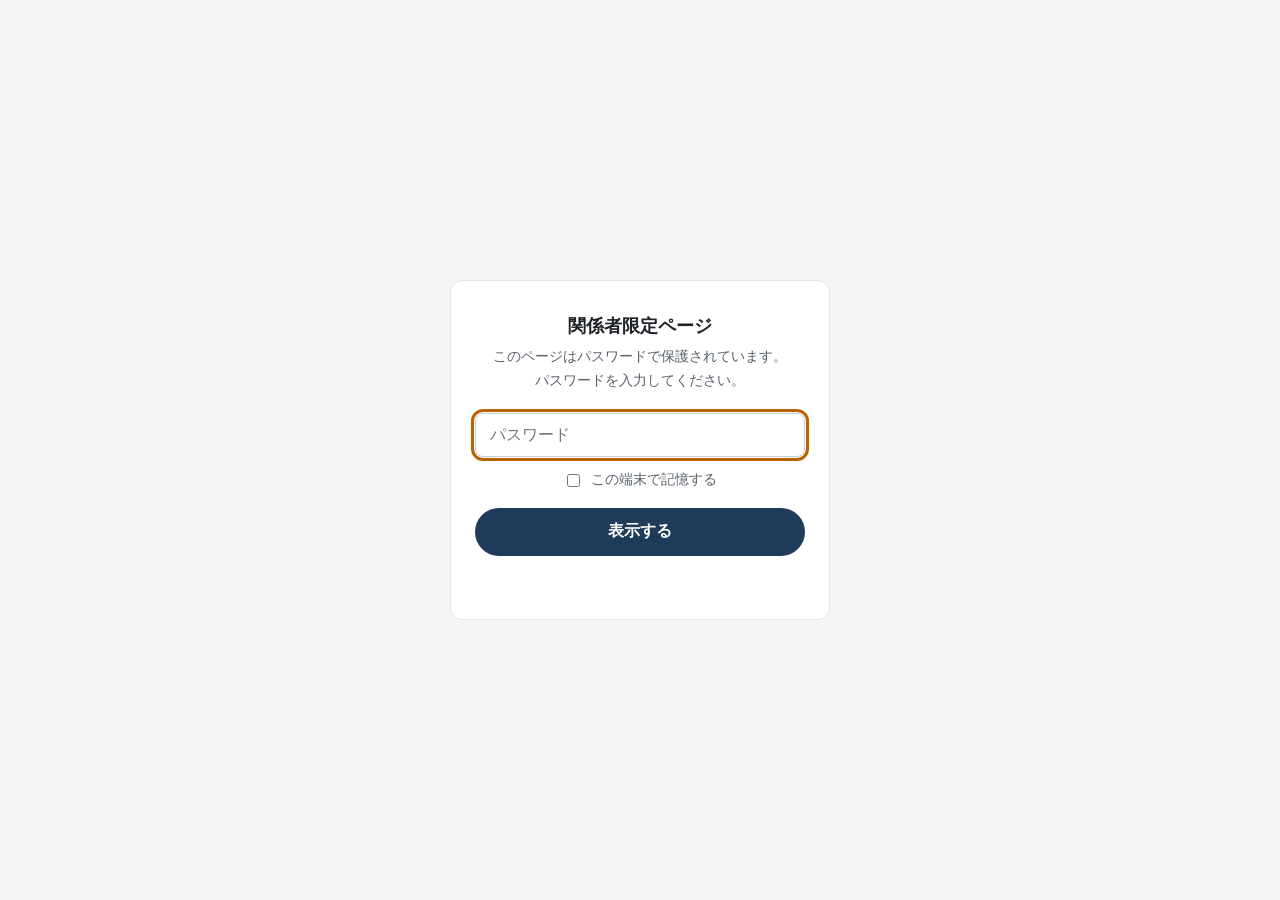
<file: area.html>
<!DOCTYPE html>
<html lang="ja">
<head>
<meta charset="UTF-8">
<meta name="viewport" content="width=device-width, initial-scale=1">
<meta name="robots" content="noindex, nofollow">
<title>関係者限定ページ｜トーシンガスセンター</title>
<link rel="icon" href="favicon.svg" type="image/svg+xml">
<style>
  :root { --c: #1f3b5a; }
  * { box-sizing: border-box; }
  body { margin: 0; min-height: 100vh; display: grid; place-items: center; padding: 24px 16px;
         font-family: "Hiragino Kaku Gothic ProN", "Hiragino Sans", "Yu Gothic", "Meiryo", sans-serif;
         background: #f4f5f7; color: #1f2328; }
  .box { width: 100%; max-width: 380px; background: #fff; border: 1px solid #e2e5e9; border-radius: 12px; padding: 32px 24px; text-align: center; }
  h1 { font-size: 1.15rem; margin: 0 0 6px; font-weight: 700; }
  p { margin: 0 0 20px; font-size: .9rem; color: #586069; line-height: 1.7; }
  input[type=password] { width: 100%; font-size: 1rem; padding: 12px 14px; border: 1px solid #c9ced5; border-radius: 8px; }
  input[type=password]:focus { outline: 3px solid #b86200; outline-offset: 1px; }
  label.remember { display: flex; gap: 8px; align-items: center; justify-content: center; font-size: .85rem; color: #586069; margin: 14px 0 18px; }
  button { width: 100%; min-height: 48px; border: 0; border-radius: 999px; background: var(--c); color: #fff; font-size: 1rem; font-weight: 700; cursor: pointer; }
  button[disabled] { opacity: .6; cursor: wait; }
  .err { color: #b3261e; font-size: .88rem; min-height: 1.4em; margin: 12px 0 0; }
</style>
</head>
<body>
<main class="box">
  <h1>関係者限定ページ</h1>
  <p>このページはパスワードで保護されています。<br>パスワードを入力してください。</p>
  <form id="f" autocomplete="off">
    <input type="password" id="pw" aria-label="パスワード" placeholder="パスワード" inputmode="numeric" required autofocus>
    <label class="remember"><input type="checkbox" id="rm">この端末で記憶する</label>
    <button type="submit" id="go">表示する</button>
    <p class="err" id="err" role="alert"></p>
  </form>
</main>
<script>
(function () {
  var D = {"salt": "wylUmLy9AdRmt6WYCnM+Jw==", "iv": "jhHomOZ2SbafRilS", "iter": 600000, "ct": "7np5AF9Mrt9Sc5Awdf6AkYCRZ9c6oyfsj2vQBxyS/bdMtoB8ANJBm5LNEag/J8lLAHjrF5pmy9Cw72zJPY2lkZoT2Yk8OMixgMICosmE7wRqoqOrH7Z33Bk6nki4urmnaQy8MIsAC+vrwfzDwd3V8RrQ+D1/8ffFYA8ndqNAiij+E4IWARoHYVD5jzCtCkf5NBWaa1rhTah9B2amlXB4yjhkKPARtmD2YNn3tg1Cnb+7FSTLDf8RSCOMInlm5l+vS/hChKZgIovvAHOckTU+KsiOoVS8zkXw+klAILt1ra3q02Qm29hvj5P/zQs9lZrpIgrDsfHboHSnF9GPio+kkzifCemBVAT0tR2fxYjhC2fxi2KOXpOZqKdQQbYIr6FcZed1+8cUMPbHqjo5oGk/jHqHe0q33SgxiVXcG5ZwPusFqNSHh1K2DMTrYRMczMmEUl1C4qTDiG3Dtox6H6LqF6AaHf4BNFTcXC1XvDO7iuHuKumcUGyMpJIVjguXWVWEYQIc5MZOugy/V/Y/luBWrp2m2tbrtTSWLf1w/4sQJIt974e/llLTPVWwJ+HUmKcvugrsWdxcR+JNCCzWZancK4HkZZbcYPQEbYwXEnlbRoXrhK0pzaUP99stXyXkZXjCvHNDYr51Tlgys937yBYgewZvDdLnHhr2WdvxDMjtnUXdB8J/FuviiElAhc1iOhcpax/dt6jgaUyH4BZeYGiggAGznzseLF+9oVWjzMHS65mpkBjY3ItLYLLlyd7Iyfj3NmpPMT0ourynU5FwDQb57Nuxo/LyomZU4BWx70NLlfuZDJMgXvS8cVEuQfH+t29TysG/mC84EuzZwkpDYyg827U3ATCwq9PX/[base64]/mzRRp0ZhdnbtAYRT0b4zNg4ibiArOT+0Qi3imd3kcX9YzXbtR5xGXPINzOXiCU/DKDu2ptMFqnFDLkiKwDzpEAlyV7sB1nTrlU5z0ly85SxZUOHF8o/CbCBM8M9foAcBf08bffWZgLcNkLQ2zlXNYig19agRe9TH5CsQu6t/x0GCiMPB1UKwKrPWzbQwqcGczMpJp+9AGGdaj5bbg7H3SLfJJ4tlnVb2JYr1tplPPsGwEHpD6skfVXabTz6zth2Nqnzj2rtLA3PDFXIY1arIEL8NLv+C/kxxEbS6cwm/JXaIHrDVWbOgoUAR+ioqVfGxUS5Ab5pwGVPr6q57BWbKbpujPnDWmEW0TPzrrnKWfM6OGgaPcrj0JrZNwbqgIAQ+sDTwgQHc4lFkWnE/1Pg7SizCFzZFvzpQvCCAwoNuwmkjGeH1sr9R2XUJOKu2x70deWmGIIK2LnlUDqBWxEJ7zwAe8kPJECu5iFb/TYl4XuFBQxTkfwmapcOxO0IYWY0MsGhRhmr54EFmiABllYwGcp0pDWwtzhdXVqF355JBhYylTlnttv2jD93c7mYUp0jd/szKVfXYCT9+PiU1csPj4VcBW/voIMJ3Kn/gpy3gCRGZeRzg1SymuaD1kT8Yxl632Ghmz5jR2KW16IxO84mFArh9S13oUveWvl7h3LLRYqSR7omf3QVWYMAUf3BtLi6Sz1cu+CRaQZpIgZwqs6RC7H34/linuQwJAsDMoRLK5ZC+0N3ljc5+QByurjN0tN2/NDIse4VYcSpL9lZjt9Y3JJYY5RctNJfbbnmWEQEQ9PptzksYoxfwKLrTLUx15QIW8cXOvQbpbQzyF/WHHuWze2pfVuI8PPYB7cde8kjGxa29vhrq70xbjiWusbIfzhXux2PljExxWmwxll1oGn9V4RatCTlpHdjLe15pdo8/[base64]/R+lmbhal3FhiDvF81b8OlD9Wu9wM5BT5qwi3BiQMMQvSdPR3ka8EOx/0E8gNuzEwyTi5wFHl5gUtQcZuc/lV8HWcXdW6Q25Ei5y/mQT3fc5JNn/0XlZkQGZIYHTlv7NuabHuSx/J1JaIIhMrg8oS1Zk5DvVX3g29HYh8+o8D9xV0GnX83k0Ay+fV3cmKYcVYSsOLYkfVwkNtRSjoOC37SxMFJGzQp4SvjDRcxrIc0ZG76SjCqNcKRp40okyJX6Vo63aOydUFFTefkmnBjf/EILRkFXClK3WzklwMlSQ926qF5/8dF3HQXDi53Uzewt1CtvJVCDKD5Q17dwUzU5tWCR7vvph8nFmpezS3S6k7tLWWpI5geroj6xSRx0j7eAvNsK4LT51FAhKSNgtLWZON/NAEsoZct5hIQw6ozrpsYmkqmBpEXZjuyDNdxmAfoOfbAhdMNzYjkEi3al1oKjOIP4/[base64]/qmJrSZG9wHSrNK1wadEgrA4G3VEA5lwPLTPYYGomDaUBygdpDi8M4DgZDNnmpcl/2Umm9yf7LuyMiata7S595ZcQ4t/XRIrtP74+GT9enVRW3CSMe7+B7GbmX8022+wUWtv2UhdNPjoteSaZ8yGdna5RqlGnbVxU62ufq3cu1eWD4D1AijVfuAtZRGg2Xqwj6964G0CnR8d8Nsq/O4SdKZnwEJsIsZEwFbPozKODrAX8RFgNr09/kEmruUullBb6AoJvOifQjxJech7UBvbkdm+nAKNiR60P+n7pQtnSnJiir4+S8dU26DsIwy/IsjmbsfTDku9KfjmxwA4g5+0RaznSVPQOp7cJ00ITCxn7YdmOtzYrXm76Hx4ywlNwrnL4oYzZGm9pvxcIL+lyrByV2b4Gwi9piZOyoQWoiv3S8e3t4p3IA8EBCARAP1mm/oj/rQiAwDQVCbLZoUlF2SijSe35LkwHhufkw6cF4JeGPfr3ke4j1S/lOZPhSrRJIq/m0er3+V/0eW/uUES00XWsh3jYR6cCnMOKrAbX1dA+Xwyre/ToSfRbWnMJ0E8SnLhrfv8yQ7iDnq7EGp5Fi1esMBa/jYGjRbqeq+CPWoew1rGbXWVna9Mdhdux3MjZRoSpbLwFTwrgSA21KlMdE/WGoKc3soctT0wgYeUhWQiyiO07YgKtypiJwpECt/gxGO4q9iPD684D5jVZ9ywHhk1lhC6Rpw0y8ZfcCKocZHstAaDPS+7JZ5JnaSDN170+exfLm9G9EvfKhTuVHcZRDtR7IO+TKs0CGgHs3BPUf2uk/3NecBWZfv5hQSkmKQFpDOFPSYKozyE0QrpRvoPVD0KYQAat4ffcpPE8Gd66ojScj1ZQNsBO9Bzq32xg53ukWoqouxPbqx83TuP1Sfj963yfcvFZvW+eCC65v4l89TYBXPqSKQZbWRyD0gnP/o9Xev8enz6PXr53tglP1brtu3cALPNJ60c1CFHH2fHQSYBv5ZDQCB8Ii9A5H93UvFYpadq4XWi5mJZWsH8Qn04S1QT+pJGJ/ywYIm5feQe6yQc3qKWFEYm/Qhv4RQe8rUcjL9FTYSxZ+KGtdh+YqZEyO6NeOvBz9UIWNdtaOV755984crpqXFj72cHM/9hP54aurES5s0Rgb1tBanAKvMO8Q1VOM+AxzzporHEb6+rdrfIMLsHv2U3WdRvO2yZuXKTT7xOJ00SpoeBiNgfekWaoW/HnumZpAitXhEJFdnLi0Tj5iWX49BPIiXOrsv8Lyb7P2J/hF+vrI72XI/h0Gda1WbdvqY/OMEecFW6TTYI9arB8lV+F2kOtQSmdm3TaYFjJj2X5QwII667pNNFlKn9dNMO29S5qBmdfSG1Abe5VCYna1J7lOO0d6Bdu7k6VwzN5/Ah4Jt4mMo06mnL6/LdZlfNNeAsvovu/4XNjKWI9YKcnfotcuyz+fnieLb/MLfsAM+IrDHnUs6zcNGW2TfJDG/WsfDSjJPuELFWe+ZArOZjPD9yew9SbIgsueTlAYIp0EjXDFMZonUGvMnjb4PEWCcxZ68iJlnKg7Tk9KzE1PKT+adBDw8927kCqx7zLZwrE8Zuyy8LXqu1YGqAAUsfOTTTUZggkY7yA0uEftQVR6ebm0ONC9divi3TDN63MWjcSCfaC2s3nyatt/zAhgFf6CPTpFIOoNuGnuW2w4eSjj1UjawGRPsK7Yneh0dejadwnrSGyRNis/kvyVeMZUfR3+cD+0ltzV2VTf5UmNtdVmKp0sQBrRkLvDKwuzC0oV4K/q/9IjMtbdKnyt5yNQTH9IAGwfvkprUd2TxG/CNt0QBOKPnoVDAH/zQ8HNnz1rNExgsBbVdSSYgbFyjipGhmSK/zVByubcr10K3BrwdlByfOJ28UNyadozNpDsHp68Qi9ukdO21Rm7pmrsJCoYsDMDqNooTVO+dPedQtMa8EqdwXra6A+cvJAa3PUSw33gb1gmLQX271icug02J5ebA5CmHCo1DP9eJZ8rRngYYu8+TO7D7AshwHmuD8Kb9sht1CIRmWtGdoiYqqokpKM/n6XEEanczZL2UA5Xm+etkTvRC5rmPdjym1dD2p8sPm0ZQNCsfPyKXrtUxBGIRmp6z0iIP4ltrSZNBWs/QrA+tRPUgCegRzfAApxJBraDHbn1yBv75BCcNxrxvh2v215yR3EVeS99U2r2PxB43kcnGkz5IUD+8EELaxsm54JUP8czDtDvfW9EUYDWK2Ph0SMNNS3gYRrRGK2nAZdNoWv8In4+LyIfWk+RGNEGjPWXTWtTBEIEor/qZSXebTovrsab1d3pSVVsAt6gUuXEqutZXuXGowvcW+2GKXTLWv5eu/pntuVKYM7D5Xvx2E83tHC7X9jmM4F7Ik89NwT4Dfk9Z10M2gJBrfyW5jIeGU6C75Tbq+qYrI54kShEKZ6bB8dxxxGhs4BfEGsqiWUq1j99IXZ69BEqo7vdZy9LhQQcq6nI1MYuMVad/flsVyRsi6HEKUJoYxJaqrS7KbLIaSUBaxyzxe2/Vi3hkLXOifa6yfMbMPGBPV7jdIAv/[base64]/LSuxwFRKBRzFDn+DwiyjAhwDm892L2gk18l+r2wVkl3o2IPc5QsXNZF/2I9JuWnTUoHXTfequd6rRWT61/GByAoVSRiBevXptF/pYu+NOQdl51UboeGcBmyEIP1TA7VECYsg3WtGUIBYBLwgtil/yTnIBaA/YFxIGE8yZIFkxeXJZKkrKsNr1oNTi9L0DteYp1/kyCCfC46M6xTAtppVRXBMjGfld9rKQmoBFXa7wH75cRAyu6/NPSKF2FW2VYPs8TVq1+cXKjw8nflKqvn2eqAocBOVSxsQBBlSOWciqiYDidPyAAZCIHsHM10YTrTKAS3+A4qPLytWFG4vhz+N0TDB3MHU+p+m54Jgdg5d4qPz3HAmkDZ8Rc06WwaHYyMPNxkw/ap9182tZSRLz0RjXazYAjZlXS3M0ZCmhxAJbJ2qa8kP8qtkyhyLdODm01hBoj9mvRlHH/mBPUZebjrBvj14Hqd9QmHxW5D9aXvrknVlPv8X2cAUYPdbDATYhzl8oAlzR781/G5HhAmn+YrpXMo9CXXCpZefDRWjE9cZHw9w8eEzlOx6Q/iJN32ZUnkmzuCQ7JY8nJvi42LlsnTjzzTkQmGlO4EXX30H+T5YZdqibd7qEsixEjqQK7ByC9BeYW1T5DTdflxIcvkb87hnNVIEldf+rpZc2CTRbELcs3CkfaAMCRs3RUa8zIWe9Axq19kSjED1H8lkMEImiXryKMKE0Kb+Qje3MBEa6Q0boOIfgzSFnBN4zvFG//JjGr6KUepU219m+BROWSDKV2Yb8XbjNSHUvT+j19MfFewhx7HB8uPQG+8NVNcu3GmgPM1eA58YozQfrs45LoV0MO4aynXeIULqTvchATh8tii2/+Vp+LdV51Em459DnTIi3Yw6YW6uivk4gKI6GyJVgoBnyY+ux3wJX/ubaj1cRbyk50gqj1ddYEazeP5Bw8j5CwSqVwzmR34G56hA9Ha2k5+Uw4IdLBgdZRXPkYOOoUmDViV0fGABimMIf5UkVTl63SR5LbdkuITnnC7+mrLa01qhxpDd+f0RIh0E/5OQaeOHG32SX2oIXnJPbhnOGMKeEvqtGATIQhdXrWxguDBzfUWLsgFhVkRKl8MVIPF9JI4tP5XC9MBatdASSub16honrDzcP78A1DrbqgJABoPwldtgilHi9gRwmo44T+L5aYeum7OdKGP9HOyxKbiWGmbSppKPG77mXDO8R2c8P6XF+GZEmsliYb0Xq1UyqqzMgss/3LvOeB/NuLW1n1LSP1lw3XIepbYs/ckaHdMTajRA9Mbh74RvQ1cp/crGE7mZF1pyKWkC6/GLA5LbDWTZKRBfAdYYLMU1Zq864S8p3qzG62/LlLAb+AuDLwilTWTEgs8rO0Hr2ITCth8/pXobeiaOx++nZ2Jn55jMmYuDEV5Zj4TOVIfGghbdhSrxa4pW4p/+QNOYA4/8pMvjjYDYRzwYHm3vAVZoQQp0rzChrrhO9BIYa/oOaOe4ztgARSJKjWebC73nxfcJn6r5y++x6lZxPjILb6B7LAjXug0anwH+F+l6J6IbyR488Dy2OgiX+sfwWKDADFLIEdKzIJrZZQ6ogUIKQ7vhY1Q8TpMhy8pE/Scu2jepXrvYnoddcoT+b5XXLD71/hRI4Aissa0H+bvSfSCQVEAsOi/MHSMlJm1CsxO9ATobslUEvarm1Z5nO8EbiRDMPahctbPyv7Wmm56n/evD8Je+b+WwDGxqmpiTfG2p/HtAtHWFVfcShjvMdcrg5fhp4vfDYG7r5t761B9UyxoGUeELS+Y09oAS2JoLXi+HzngDXTwg2Cau3HWypcAaNs0guHZq5bUcPZd7BGkrRBB0PtPw5TUBP9gg5bPoUfxcuRbCCxDQilxvyzKmU9P91dBfMMeq9UTfzYhy3/WopBvarloki6BZloiaAWZTRbCtZUgkQhYmcUXCQ7yUqp/INqPhOALKDWcYNzhLPejXjuY+VBjjObyoMnE6DD5HApak9eK2AXa2ctR/yQqX+zdmX+uyvwzFj2DbMqJ7iSqBxoo+z0wxe0GUw//+rqXeWUSOQ/+ExliU5WJffzYtoTlC5R/VqQ/NfFLMEAplW0f8JME0z+j4FAE0+KOQZHbBcPQtb4hp1DrVb/s5rtojUkH5HxGKWF65E87f+/xVM0JhYZc1iRiQNOHrj01Hz6vRk8oWkXjWITqD8hboygEMOuAGH8Lc1zbwMWALL+YFhMdCtk0P5yeoxRdUUlM06Ih/swFr8ocjo6qZSET3QyWfySgpasZ6V+o5U/diPzNT+KTd25dR9B3yEw7752co5UVhqaP9uexriBJNAoUl1E11T9Hpnb+bNv2hUX72YSMTkUm7gVXW/PxpCU8Thon4kSfRXqR/2zbbh5akMm7p4X3FWMYO6z6v6up/EN7Tu5yKmAST9yG2ZuAY8Q4/fIjpOA6PSTv5mLBYftsRJsCfDYpnK3dVNPAAJUu6SaZX23JRwXYz1dOxWthm2AC48An0eiRRIMpPIaxxAE068YUkuWB5ppqvl/2bBD9R5zWb6ZwRsOHe6fPmEr0ET2D7/yhv29BLWHXNOUhOxbMC+4iBr979tSF8sO27vXsPpthpM1S9yJTMIng/SKpP3Ba30frlbY9uGceSvbqkUzV7gvxHZ2CW5xj6XYwNQdEvwzwXPEUXE+ONTrgUEzxT3iCA2FT7zMSgiEWxiy6Tfk5J75LMVrLv/DQuDIYG+sBBlzFvm4kh2R1mk+h/XC+hxSi4bWTuUfwlE2E5GAK8OFVyE1Ejub1oVEXJsokEbvAVECM91VWRYCPL65vSj+iF+X7SliORrefhsfJPtaP7turhvAXm4Orxi//6koe1c9/AE/HGOGcIR7qhs18dMv8taApeq/+W+LNMZhhc5hnrxG9ccED0Ah/youcb3KtqclEwAnxsTNUQWui3pSX+dAjRHZJYq8MWaBHbQyR/iPgBV4l8DHNsh8WZvE2+rr2xN12C2FPEGalWuTj/ljj3vXREqXFGP0AWkQiyEsmb/TKe1xxU4e/tFR0JkktQNZ/a7SphlzM984PsDjng6kb5BqmpKXmQLUOrSoVRoHPHxp0sgOzLUk+iCpsl9/CUxph8QQD3qD7pluAz3QhJLUAG+8s9u5eJLlHYjE4lQjmGeCM0TL4rsONB0c+FWsGyPYEgLaxhZluwFLRG9GZflotjqRShZjAO21OjZyxTtZXlXElEtk0qUgMyFpgZuwuEv8/TuhJQdLNCNe+ne8VOiDIqNmssCS0ovydPhFMXa8Ip2gQjEctv7qFBuvmEEKNR4/Qwc8U4C6wez5yomDGo6EUsBnYQg9AP3vB+Y8d8sDXC1V5zK7ksWU5HQOvkYIVJYJAGsvoQ8V6pNHo1xbZrUs+tBZFlnymoRgvwP3DC9pF28nxD8tJDNChLoFYa7PPr+1Nptad3g6VkrVvthz+FT/VhqyU//tv1928gZRRS/o7uxf9jzu8zftGawtnqFvH7m113AKFFPOGVGeFQ6IusdzDOfyotJfwbGAPS2MCle+ktoSyu4WPazxyHo+7/dph+8v07KQvu3oyRSHtWG04a9v2WH9IfRknue8FttVIoSy/EFfULNUOdKaZwEZsBlPtP579gR5OH2Tvxg30R4xoMIUxMVAiYjRn7UqXZF7TF49mbTOyT14wQMLUKqcx81Q8Oh+4IZ2f3J0SHrV9oXl8PjeQFUWU1Z8n/iPVl4t+Hqf4TDzWOPpRuJuKzandxNB82v+URraAX9hCTUyhubuJBjhXniu+C1bKaVcSSf5hZgVDnrO7J23kgOkVFx8ZAJEGJfBEs6adBbDf/oj5vHt/zH3JHhEPDgLtUROJK73Eg06yguZ6ZXMH2TRR1ZZw9LAojR1AYrzSTe1BpWssNRMzY3xHpvYwN08t98IHm2uKno0M8L9hqPrA+VJprN21M7XEe12NDk0mtUceWNy+AA0wk5MB4yS+Gh/zWxPpeaNjR892K943y+J2oWCjQWlhIZcoaT7jXpy5Cilp/rvxsGFRC0QAVYXG9HmUeY5rHG47Rfqc+OYg74eUUaK41CThKHIvP1xkOms+3Tad7L5jb5OiYa9q5lRziztCs/E+qXvR3M993pCq0S7x7pu1LQxICR6Xba/CJdOEy0TJA/hyh8FAli+Id1M/LTp4pcgWzzk9suJWI3OBokNwMO6MGH8ZqsTuO1ZRCcS4yZJFJmJs1EvRNTon3qOq/R8Z/442ANyDYwJAg7FOWuGyHnqAZ7ULnVo0UpAUIyvXHcuyNgYgXi7ttFHnhIFuf39bm/1NDTMXDNlHr5XPARnlLlsqxypvNHcoT/b8Mk3hDs7a2hBmtJfM/1yF7ctND0kT3W6KF402oN9geuuoUr4aIsRTAcCpGsv/vQYxkxl49yRMnYtSU2Vl4TSzexYn9c7dZ4kkq+mKw6CI/ZVNltRo2CyV+o05lvisAFm9PJs7avmJ/Fv2SeVrolMZhCd8Lfabcgq8czchavF73j96D+nRxlDthVWZ4C6/yhkPi72rUHI/mte6hHn7eisOJJnhdTPugsmo+eHUUcglwotNqhiaEeCPhRDmQMErUxJakD8Oz4JI5OdKUaaciTQLdsBV8VF42SCJoUy/Uvmcj+8CdZ/oQUKfxuwezbgm6wfixkzdK18PL96CgMzPzLlTv++45TJ4A6CEU7JPY9Di19/Dho8T3yLqFi2awqcnT9QjgEHFGc/a+e99fKpnHxuyP7YxMgwhcjQtN9gVwqI0ZnZKKJt8JcZqWXcy9K8MfvgDl3dlxMt94DvaLmfmanD7bxmBNRkkbKHq6y5opwkq27AEzVFcLdHowk33ZemtL8ODGuE5+UJlUWn7ri7/2h5dvZT9rE8BxlWUxk/J8CCC9QWgZ/ajHSkDm8P/[base64]/oOYEt1TbircR/sUftJP/ez4zZSBicGFZx0PgRdUpfzBx+GfpPP3YlfDbbEJMun/mk+NMoHfdz5LgTCBneMULGQAhp7imAkJISmWLl+7mz1u87siGojjkRAhpsbrXAXyOXfwOlQ33A0T0agDRsPgaTYA1Vr8nNbTFVgcxQlucOSq/+6Q9USi0aATmPx0GV71Ki7L9HJHEtiSLjbGaja/9ksQM/UdYHGgC8XICbf8bXz+BecEA+x7AoERACK3uavD5M7ifq7DbwvK2HDET08JH+09Ms880RPHHrYIxbQ3vncW6ol1/TMq2SOgSCiHBl3PkjxIa34CnVMitXuwmd0S6t07Xqx4LiJdQXKuohjtbN9xmOIx5yDy1L7j+/vN+SbcfJzz41JBSpnWtJxlUtJaDC8e/IVR2xHHqINPt4rEgsmzrRSw4HDUEPnm5z45FwNA4pBhDVA7nHw1f/SG9PwqoP9QoQTh63Tzz8iLYhdtFlzD50RvOMpf7zaapxzq7zGXqiTz5v+Idnnc+6XGSLRftG4SQgDX7NI98SJmlYbD7FPVdn9NBM+Hw1q+TQ05aUWJjrbptoHLWRRD84vrShnS0t9d6HOc4s2ZekInUKtz/ZCQv+kpTAAyPRnMVpz3QJoA671ncu1fGN+WuSRi5CvNduEeJyn+V1BhJuNXNQeFSIdzwArmX35SJyo03dcJz6XtlYvHzK60i7JZIWbFEmYghaYElHyDd8T0WtB+/yZ1us6seHGFlktm/pMFrNpLonJ172arFGaKoYPB5qhcIGISThKIapiMBwxhaLrH0YAtOohhWf5fAbm3JlxpdCnL6ie4dFioUDRIMcVluKNr+FXUrjokFLkYLx5ZV8MUSXmS48PLh/6NPvgH0T64YGlUaVI7TfThSHndK42ZYnMalh56cLEtu5A0kSJEcw2Ptbbnx4KoOaG0pplN/cYwI8jG+mZNOFs9z1xSIV4pNXAfPKJgARn2cfLbP7iCfrYJcwnejcAe9CTd9WPo6Ee/MZCsdDXI4PLi25/VwkjKxGf3xzFnbQMAxUuXJK8Iw+Ku+ju/FlFddOM7Zr2PPtjR41013PBlI6qwB3DMxXBdn48aApLRwo+Q8jJZ2Zy07mdZySyCQTE0J1/vC/Za9LxzVYnQ5DP/znp96A5RvBCkAxOazKruFuCuNtxbIVgDfE2fpnxny5tgjwaRwS6z3CM77Sb1l72jvm6QCT0E9jR1y7ss5HW3JpZ7XNAz6NIE1SWSZUcJlAOq4QBFGjmxWj2x1gTBCHv5V1kLiyuj7Cwh//aFAtqa56K4l4g5x0gVjfZP/r6gvhOVFGSWj0cS9Wu2cgX8wRJcp3nyTstUkckVr766PED/KmBZ0x7au494/ayhcDji8I1F5Sr6x7dRn4fAgBBwXbjJglfUuoHcNytm2wlmGWggHKMiyR+d2S6PDUql5YMpAZr18Pimryj5PHG+BT+OAS7CfEOdPhmfBqYggJW0zXMFrWQZUgE7tClmc6mhBK4LJCogFQ49Z8U+sen9njqW2oPRDd9tzdvF5NK74/+BIpGjAgY1wWkq7fFxpxjupDiUoQNcMLx9iAAis4bXSHzXJb2KnidsRY5ua93EXQnikdu7jp56zErWDEYp5lLx0/CyC4hpBHuNg1j49xLrIK8LerpqAezAuObyB+HlxhNLEEeP/1/i+iQN1jIuA9wHngv1apVuWw+X5JqjqHPeE0sqQIRKQp+0BtFa9r5rlzd1lRCwiwiL1Jm0cNLzH+mZQUiDlf9wp//x92z8AtrRp8ctdKmEYCFDkCijzEQosHB/IFHD9qXIsyEl2b3lqYTFsHH4a73ec4JF//lgX836bihBtfOYQBOzkxHGlL0JpHLAa9c6nTME+PvsPqsTp4C7EFfP1jFN0arA7rTxTgj6MWT88Wqwx63ZOCxgoIwNRyIaFoQiEcQhjnsOCBgtbciPy30jtLmFHog/8eb57kjErlUBEAnxGjkbz7GUzW579XWn+SEmYez1SxZ9O+4sILKIHEtTrKMA5CoBbM6QTVehqcQ/ww+ipfXTAA/xPhR2gtvkqblKCG6TDJteEujt6aEhkvxPlPmr5V0JRHLCHxy6eDx+8alXs4xrQh2qYCFPMZO9vZE6wLTaqQVOntc/TbJ9y/tHnq+yenJm6kJ89Wfwn+VV8lmR/4jrl2nETO7IypX500yk0yUiHLSOWExgLEyhIIiHG+K0nkhvKcFVgcYsQE7l0CwyuLcJxC+9OMZbFV7PXTvnEnlWk8COaS1MUlT5iQJh9KjUp29GIHjJUBNBAKywlzDAnHhKkgxhaqWLsm3Irz87beF3raa60CYEathrrrpIS/93egmNX1FA8xLM+7wt1nZIBBglaOmdif2fOEIwt56p6U/KgSrxPnlk8Xk00Ifn/+heDfDtP9pMWT0/dzH+lTPuH6GOswh8mHjy4SXqlQaOFYBzhZUhsDbiXJi61V9WYJfmnmV6YNqGXZX9B/PJRhURTNyfeiE39ftHZpxtyz2AGMsLqSnRxIjtBwJKgoVtQqhd/DrZrP9qiLt81qrdb0ROwupu3Ul3uVaW6xN8vN8JhP1OA/LA2vMe+3207zacQFBKgJNaUV5hxsb48sHpGmS75l7xXJfcqeoYbRx9YSH/fAzfU4revTaNgqSTHaPkPuEdiJ50yX5y/caP1u3RXXRIeiSSdxVqyTECKu9hKBGlm9RxOg5+UhJL4Hk87r/UVZxI3dPS3j/UagSsUwlOs0wiJRj608c3XOw7br6ITRg8xWMMMfH7GJcfDdoLw2WcDKAZThzkqDHll5axL5Jvb0rG+vzbg/uJvzAH2MxaicOCZDFvBjyVBaqrkCOoe5p3/bIOk81WCPwVFXa46lBI98cdqU7FmTwjcCM/sqxVW6uMxNopQkMYQRHlu0l0POUulIH2bCgS273v7GpUpt3M1r6m36lEVDcc6djlAwKxehRM0mCCshc6ZhCuhrRoVSdeylQkMGSaNfTh1pbIAA+OamuJkOPzwfSHFnLoJeBtXNyx3DrX0jZy8W/NfWhlaLotlhgDzouy01Csn15iUL6INAocPKNSm0veylaDLNJdXsP55utnh2FCc/YqDLi0S5Xu+/Y7CxlXAbO3f8tRVbpwgARgLTz49Oi7Pa8wrC+dqAwzOuYd9H+1hFO9xf3R7wp5TFWRJ2eSnpKLwW61hi/dpzX4UNQS0QC8oSegnAViM79FLzmCrhM8NsDyhSMwgUYcVSkPux3pRDTCnleElvIjmMgXv8qdVS6OoRpyPm4vp56alZTaxMP9yWNPfwRxcFngJEt0xzvkTc03zGG0fuxHVUZK1IJRLqadB/yU0Jmi3HMf+uop604E87DY+sSJ5WV8pxxOqShXMhK5PIpmqjqd9KU24v5+gLezAwlaCxx5F/Iz7FTrbIRPQcWCjM+y3R8WaKuLPBlWs5RNPCJQv74W7ra4uNAv0ojDkXB3/NGcNM1WkBPG2ZAWUb12nHDTRdnrmvSFhoCvYI2ewIODlBSAHYL0a3VbLDpZ3rd12pQ2xbBcKQy2Ub9prBvQGyvmicvZRVqf6np0q2V5iEfPwunkKGtOKrmJaz/x8SRIufjILe5qroZBRu5he/[base64]/pUCHR4eL/tgICtuOuDzrabkjPQMlTDHSCLR98M0ITvNh1X5qQfvliTz1txyJTHS9Wnh3l+0VhD/RvQUzSz6kjuvVlDfmxfrnoOpBzyh8TzfJp2ltiLCM29qY/xS15VsQJk2TLNwd5C4WyUVFGjId6hB4xLgutOL3sTatmF9A10cUvd319RCpah1XjJObbNAA1PJlVsZRnQxiCe0yhkyTs4AO5XI2mgmrL5hqZ7Ii1TUYDUJ1GfbkvwB3DXmd83p0Lpvfu1/61kfOF+fwXCX5B6fNIdzoyTC8CRXaaARyVARtohzDcj2mTdy4gZMSPfmxOzkI1I0/S5hhI6aX38Uf5XY6zxkHQu7/V4bCXzO6KAWzmUfhRedUpV6fbvwQUGnA/8wAL9IMV4a5cYLGexlJHuDFxj53jGAcPHR9GJadxXUrVkV9KJttlAEPDXy9C0QASKJJZR1i2m3Rqe6bi4qbuvXv8+X7BdBXgDCj4rcoojw9TKRirSo4XyrlAKLBlxIPwOEWnd2ECNpkgCMkxNwBIkp0UQBFu1Mix5DwHJs28Ikv+T053KcaD/gMd9kZk8nf/cY8jGnghZtFbNlH+pzMoDXBf7iiRthxhJF2ur4YLW8DLmPuuSwKHMyFPfucxaO58ZJAa3JoGq3CaCk7rLt+ykbnR8xjT0MArkKVxgrbc4IVj67+0/Lq694c958hT0ugh83d1tG5v5oCkMsp8mZLL2xKw6+jdcxccS/DAgDlvnB/twzTjGQMkp4h78r6gFn1dFNkzHlGuDxblaNXAb2CgaVV5tHaBi+C3X/J6aB5DXFmAYrKC51biEhPhprG4mDQwmyXKawSJpw2/elQ/UrW9ETnSVM6gNYwqQyXshOm2JB+XzRrgUM921U+/EK7xWWl9d6bcbtnpcacuF5YJJtTsn9MCqyjKf/Y8VxWeNAoN3hA4u6ZS7k95w5DETHEAlgiPc8W5Fo8b9OV2y2JNOJ6xJtNUhkJjv5FHD6w/6zKIFNIhohysHJiR5V5BtfZxX9e8M553z/[base64]/[base64]/VwiDWd0NIy/A8v9jPWp2E/8nxB9wyqOpvxesnx2kcQlyv7k9AKmoNSaJWd88TmQ7qIrfaSJCpD64o0AYN1rT/O25SStHCE/es4Sc6ZpRX+Jv2XPmtPcXxf5Aq67z/Ot8Fk4mUj7AmzimSygbmdYUTo5E6TF0VWZcoMfliFSMkjP9RZopDIvonpwF/zaQiFHUWgY5LmjRRzhrTRFJYxyh/C83ttjDrBCYCbAvSa5g1fR5mDsgihAMO3MD720pDu65McsMVEEvCbhcqIVDLvh1/tdGzSUKqqUQ/N0Mg0SAJ31mevOsnyDdro/88G5Wo9zGxvBHejF7H5S7pgCeBYhumlEOcab5aA3s+WOwMLwkEmbGwCMZHzX70BpQq4Vg3As1kPb7drcxxdr7uhXbuZIG9aXrPr5O1N3/BtUa+UV3RZMlvOz8PSm+B3z7ky3JiLHNYzISI04Jl0j160TKgh5Pp3yinNnCEpwIN1l4DwY2VEFc2IgbiXk+G0ncw/XykL5ZaVucpSUGi4wm31So84iJ5CocFxLTo7Fiq9f/9fB4Fc7NcORwXe9bF9VGWJazsqcyK6cz8bXgAbQD22RqrywAMfApkEI9A8oS31f9uSxnWCm91zRo4i0ZgXKYcUemCf/EZYzIlCVhZWM2zKYHJFofGjocyO30w3pADK/TJ5fJifFFLJl/[base64]/IZ6GLeV+jCq8VGqXTxJDBDxQ+2o6HhrBttyDkVP5KqPt4I/UeJDWKeVWoJzdWWhqxdMck7BX44NfwbAWM5rXgj5rUK+BNL+BEnR8Q8Iim53kl2pVDQN3c0EaomE6xH6O1HTTVek8ejR9y6cxWMQdPI6TVzM1s6cuVWgw1gPBbHo0PDrB0o/OplLVthl4vJtJ7r7kJZq6qVs4XHWuT2MpFAbV9YrO5YKgkxkDS2LZ3++KEKIUeehydNULAcSm9TPdT+cLAcS5qOZw7U0OH41365xFPAl6JCuSkgH/VtYU7+D2s5OwvGD14LhJtbbornTCrDzqPRv17CErFlOo4ll5rPRr7LQQTzfLRZ5orJ8GoyFNqUouHPAnKLsApB9e6kAq0zjI3XHLjOO9IbqKFML35cOXlRoQ/GXaY6haGTBkzyWkqZewOPkUL/y7aAukPony2/aA02HTJKi1SQKZrVC2zS532Efe9j84HWbPoD+ceG5/G07LFOY4qelCH7QhUTIka0nIDMLWZxjAT40HObXxWOIWrhRWhvKHsLqHI0QJTukYJsBwkofkGPniAF1/l8LY6yJE8JjD8hbfkeKJZNnivWt/9db39+c+RZ9YaBppYQM4iRP9X/nq1eQlOQ5YA5sh2lKVF2nzDFICtyALTfNWdyxCzU12XdAvpbz1ggFqpZvidDfmON6xCkYwI8BR/AkDjHMx/Lohy2E4RbvI8CZVIR06YYteiHWygyKtw7FiDqvPGQTnYjYnwe0LbWF84Kv+n4S2eiws/L2/cLaChWtBt/UHvt74Wwy8/SiyArwR7tSconxnKitSsNqKTw8THzDUdQmUzWJLioYlKX+NsbKOHSx/qvGoMYAIj0JjHkQrqosf+i50nJDAxxIWGM+AiYkrHa77Urv4HnrbUHA0WxSLnV8LapAh21v5Vm3bc31fKyhUV9pi/JBjH37ng6p7SPpb9VqLKQlsw53thnSLTMDHmt79CnbYvUBiDvNBVB2nVIMQmFRSpM0QqgLGaHM8aC5QDq4wF21l/[base64]/YtRvpGwCrUrVHXKqwW4HnQeNFItGsVtx4HheHsa354SQ+CLOTtQ5DTsu0jcJUknHKV40QbueBePSuLR+90cgHTOA1gp5aHxNfKO9vNzEKdVzJg1b+S4pYWVBI0tB4JdacF3iU25a4tVZ3fh1LzTfJ+q7be8q+ql/tmevtQnPeRSueEvHf2xdw0CCXkzVMbBUbp7i56KH+k66VHz8lGfUbBqVmVYzkgfyRgyVYOuQzkI4v8PhGVG7/svg5B1Lp1+huH3Jo+JW7HZiAzXDoAmicrwLsywECwDIJu5VUzn35wkF2D0lUe5BfqAriAWtCqvThdW0NJ+qcTWbfAIIW1fYIfyKc9M80lpOffJDh/yx54wiqNqN8Oew8RaZ+VXwhrpocrsPv5fHTSXdfSLwl1b8pL6rli9rK871btZaziD/aLVNDV0Gvgfg3EZ/4gIzc39W9z7M1FrdWm8FK2yXYzU9mBnwhFyVh3ShbOusagf6eGZBsfdw5Ww+lcG/bJPUKniVU7Ym0Wicy7slgEqsoI7ZI9M9XF9N+7omBk6k6UB8/BnyXJmSxCNkBd5KLla4Jusk0fgWmx1xA4mkuMCMs4DctrGqJniuRXLZD2XVo3e6HlXJ6zrEWfygxDcqZrrhwX9wa2OMm3iGgGVaDNzoeeVeresv6acC33XHcA1/mGFMczDhRHbw8N9gXVOy+LG+bErt1WokPlhPborycAA+Ogpinsc8bKVLr0qcAZCZlDln/eOAB5nXqT3GWqaPegk5HiL0PbRXRwe4SnGBBObSA7KOj2LHbF1U+biZM4XXt5tS2+gv3WOiCQYGoU2VLHGKpeC31S6q3saX9y+OoAR+2M1piOrYFeeScCMlevxOgGT/3VAMVItQQqGPIvDCVQAe/P/YkV3qWa24tiMA/ohmTA4UIWtFCuj+lAmKSdwP8CS5Rdp2/EIubfl83hx2QYDL/vOiz90iFa8M3zolAlDR0+Htpgk+m8fKv7Uh89xHkkvSlexw1/duvtlGm75j0Ewtd0MPLt+j3W0meoIEEoYIBCzxYdvq9/[base64]/xKMT5XkspTA1AUf9JeVFSFaLdt2e/cGZsMSo953o6CLAYHZuk6Xt4iQIiuCgZmS8hdgFSTG6hpdI5WLKwlCPpzdd5jSlWdvEF/Pzcjuov4bqvjEss9Cng+ywd9WSDoirhhzb40wY9IaLA/U7kbwuEMZ74xLY+P7e5v2ImdwgUPvRyWyuNy3eiIxZk4qfCttxZylz+u073B0yQS0WjS2lFYRC61vDqSQr7kvu26sCTtmaVRThaKXvCUTLljS7smNnUK87Ut4wrKoAtRfEaaLzQwMdpptsaJbVEFy9M4xQ1kSjhj5KzSP4YodhBTdgV/znE8G+u6Bf9bCmRGiVWCKQaiITv2BK/YibdAV8CFMyxd1Q89dMXiuVjY0NiOgGrSSRT38pMqztkUwRoOWJNyv66TlTh+lGstAdAlpGhg/efwxLEHOl3236TOjtfzj9m1L5RX2llYSBVVUP5locOCtNHveErROJcIIH09PFwaNrqsqoj2dA3c8AQ1DHMnGdWPphbElvL3uo3Rswf/+HRSUmyoXIh/XGlPvNL25ZyX5RM3YMK/Vf0ZUuLCwLn99cj6TiziE2YSHW8cF5Wf3T1ppcqslXugTmO0XH0DRMf87dPLMV7DasRWMD7+qpCNym+OfWvHNOmcdBswyhvGqiCbzIGc6SBO6zUYyzo+Sj54lVxLEAICrEfkKiSJoUgY12D8+cY4bMvebWI6ODfsTZR+VDsxgxJGFyDOwOAQRHlg6Ba4cxrJk/oLj8xK9TxrSDHYvPBZ+EAxkp1sZ2QQWkNF7CF74ZU4frp5Lavc9pE6zP2HAV7qRMzyza0xdEua6E40Qww2hJbwraQN3LoQ1P46p9XG61V8/Bb09v3YxuCO+DwlV3ODt4bp32LYy1lGDMKaOOfOFu4XNPXWjv+fCc2Bqh2B56hAS3z6yWsln9puD1Vkn1MEvGAxhfKzAT2GKq+pTh9nbvjaBsccRdCxSsyZ7IHhPhm8hgfce39oN6zkNPupAr1opeVWc4OyOCs3Kw7K9x/LX9pzXWz6aw0l0iafJQhJWkE9Fvpv83ZRyyb3FIWZPYjCpghVKLUjGIHidCgk+x66rtlhvNO9DoLEch9wgIirZQzzt7BfcumjglaiIAFQ0BTflKUqET9CYT2dyXXy4hujvUp8zP+Bdl/z5B1RvKCV6UuLlfGlF7CcVbf6WfNlNyhSMg3iR+qhUKdwID+BBehbFlfKbmFGuJwrJWrLobnRCjcQb/Nu/3keSKEQryhW1OBuqWPoQzjuzVAYs+7++6RQbnvTj1pZLGMnIrQr9+GaLv+9vY6SSPn+ZWVPMdu6v7sISggEKgxhHoSCz2dWAiotR3eDuTQUDbhd/uLOoI//kdHOsa7aAlTqQrSd8bJW0pOBqBgUdRHXLAB+lN+M/7Kfq3HMbMHBWPOe2oUEcNMbLArLYJ/m3pAdrYmUbzx6fEczm/ZtFPtB409fO4a9osUd/TwJCRqlJa0BEaAnB34QZDjolI2kFJxd+/hiExwkBS83RhSfmFDzph/Xg/35s6OzBf5GrXugxqMv2opuLd1Zm35nfRed9ebFK3LZ0hmVTdhaAAWWIcYsaITmJlEmJq3pq8MjYNzU/qS2j4t6No6WwAJyxyf7DUDNhYguIw6GZvOZv0KfFyhWdUnFbEbtZveV2CaICdBSQuYLNuKTaQDHrLU1un92oSOgD8fhsMGEVI4kXdooFMGn+VsEuDdrIrdjdFKQWRKcC/eaLirYSU7Hqye2kOr5CBfrgdIXHO3+fpMxdO4JePI5MY+WMpwOl/bZrrT3735EAKZ5WEJ/us+S54g4jcDsV8sK4LNMSsI/AxnJNII+WRh9frvwrF8f12rX76ieJ1NoFTRbd+G+xcEXMyVenuMOkaCuOwdxxdiEtkzDIEjhN21LKHQLWhpYXUi5sXFB56Kt631eYRlKzR/7MOctb+VUQe6xuE/nZk4+w/Pgzvdxdk41MfnEdY8nY8FFsYsbNaZvGt9jc3XVeW/v1BNCUt8Tf1RR6CIm1bGCJEFjt8QOEKQ+Olk73PWBUClQWHoszWivQXJlOc8gA+bjxcAy1lmg8DmiU2y4hvVynZqLS0yTkZKcbNdlaglm2qg9phpd1W8QA3mD4bfOWLHUiuaUUJ8Fj0zqbcSsa7/5bjcAupHN4HDzEH4Z6mnS9mX4uOLPYjdjVQj/XNUQJYP/JyRUZr9gi038mHkVAG0uWvgkgUaslYpefONy90YrvfiWy/7iDYc+yqVLIsQlTTteZCaUNF0Z/YTNgWDPIFrTcV8lD8l2Uc/jY163UXnnqeK/VzXIVX+NeZdIv6ZgtSs9JfM52c8R9pBYhppxsomytM30Wvi2FBsZBxZ04PdzDPqMVo5qdWKflTVYBR4JfxSa75thk1O+JTyEshFG2nikFFBhbwIQTrByHgouU3EhbcLTjvk/K08T9aTIn5z8qP5QCGPDjYGCQtObX8dfR3YYme43tRxd7FwnvLX0G80+OWLPea2KA4/zfaH8TLMFlqVFjV/[base64]/KswlXxlNmV4IL5nD9X8T7bc9tOoWS5sO5LI5Atro2cssWrZVgKj5WnQ1QdieLegMRV6JNnYhUzEbEqQazk+mOGGwcvJ1cKFEtDaIWtZpi3zgyjqSI3iqEaLwnQtWehzraGuaXn8Wt9pOvXOFWbqnjC86vKRN/6k6DrBzx8zST1xRz5F7BHYIMobTZK5aQ8w/kWh4jotBCu3q0R+cVA4hugj6Dea+7PXatCfN1ZfPX0O6CIpDj2PPZoS7YxpfMEJhE5+as6vQGV19zAxDjRdQrI/j0usARficRnqKytiVj0/Q+v+3z8FfYu8ZD9AwE7c598vD4GXsOHC+iB+n0fgV4TnD62VmVrexCg4wNuGYb1XaiPDyI8bO6xsQ7p3OTk/ZO2A//nk4+T19FtV1KMarQ2O3GHnW/kRc6sZp0vjADGK3zhnQ6TVKn7c3ZXEZAjivHFVhWYymTueBEJo5OjpgGX/gn8RAZp9nP84JHGX/6u5MnksbKlMKNOCJKKe1PdfdnwppfkHJ449ev4I9V1lZt6irJWk0tg5aTSo97m1spJTlbs4nhSMZ3BokdYaJhQlTkctMov5ONK8blLve0J4mDGfu4QjaA4MrK0V6VeX1cZviccjNkG3tmwkEJPj3L1QEGioJ5x34V0dQQB5uShJhuMdNmAyu5MmB/HZtD+VhZyp6uQnDa8n1Pbe4c/f6Y0Qy4YESEYK1M9Zj6eFR6oRTFDiL5EHFMcnNwau9URF11UtCkpfKpLFHgTVTAsYToWgn+SRhGv2u8E3eiuaF+FmwhwnzXTaA+msrkjhApYK6qewGFzgDem8y4QHkjdTh48glCmj8ebZoDwJEWSmLc1Q/sP/p/4BUsd5K8AMV04OQUU8tYTuHTrEC5yDhLpgtTJjJICu6IGhbc9surS5BGE9sLz6wl1ZPkzcuTIydMaKOGUmc387+rnQsW3ig1uX0dPR7/f5/GkHOy8Tp26AMYCWyq9bzyA+pDkLl6d+qVz3q2NQPxUCzWGtqmVxWg0l8Q6rXYrdYAjv5HsAnG/Wu2x+CO84kH1sYg6UaNs9SyEmOVhhmUUkJ3ALL4BrfO7mxm2Y5vcWSXBOR7FlO8yGXIR3ANRP1OpNSpHn2UJasyWnMqaY47KAWeVIiQ9DP8ArKoWcUvVZAovmkFhyBpypQuwaKAW8YK65J0HlnW+7rVtxbuT+cA8iK+JY/OhxNTysrYWQH3+ZkD0SzEpQCtbKB5Eqx+s6iqUs1PqZ9J2Xag1tmANA3747gRwaQysp4pV4sf4UD5r5gdv7Df5GEBBGYw/UNeAxKhs0ykzOp768rPurBI1Srpbz2La9NrnWCl6lmXeSb/7sSjkgi8FHmP3rBh7n4oYO3jw2Yr0XRl0l3FUEJC/UpGzYxRI2fTYHIWGqcxgfXLnoxdH4tzHKbqkjZ67TTmJWOyy3jb4fOT3uaUGyySfRDtFj769NawYc3pj+0QpJDd8Th5eIRk7Fpo7pTVoegqO37CvNAjCuKrFstACLarnQBmRIF1wfTlLFSd690NWdKcfJFsz+s0D9CDgLcPwu65f2hvO6qN/N2yORriU0kxExmBwR3/NY4FOal4Qber56nCFw/XyUX6IWDfw5uBxPfZonajFN0bCQcCprZRM2wpyyoV7cldszQEuuA9RlTzu74G7OyPZJPE3gJoTKv4BEZWxtu4eoz8BiwCp/xGq7FWHp5/5dFZy29i5JbOv0s1zYIoh20VCubeNdNPFHCh1axB71VN20jB7bf0+HBtaLjaZxkkpe412e7bQt0SzMlfiYQGiJayYXucMfjDQJEs1MwFoOiKS43RGfo4L/zcxKC8xLYozu2LY2URRnv41ArbApWiHdkRRkFu03dKmFPfT18K1ESzFH+Bs0WlUSjYt5kgScqgLpBVNCImdWY5YGsxiaCjc2jBCb6NNaq6f5+GA/Qbg99sCEWeS417QQhPPSsshIiqoqYCQSBbNdOxKF9exKAssw3jBNjAP59VgnJ+TtiJvqZU8HAuDLJYldyNiuuo0GThNjEpJXLsGSmHUzXoXZpER6i409NtVsjUfq9qKSQHxqxbiJNtXfWm1wl1DVkAvpiHnxHE4N8vTUVgQM34HJpUkxUgOZ4BrJ/NZFWV1ha6WCRVgtdcvxvcPbavts9rSAvsPZtpdouw9NMm7Zvl3kDvVGEW0bwsQeNaiZLXkBk8f2XAKrlU1I5Kuas8uLOnWHanY6C2iZOuKmc25TstUPwGQ/BjyP+XnPbtdRO3bPBz+GrF5IANo35SidV7bbw21iSYr38hkFMHozP/LF7D3GR9BNdTqBxwymeQzt0o3dPIVzWwIs3Kc8noFVxhZwbsuFzHc4339dxR8nSC9SIsjHJbPvOHsYKj8kqkoman2onwJnRvbDbhYynixjgjGlRXmLLFDUN/O4T5tJ4ugnjG1l33Hyc/fkS+EIlubQiYRWMyWk0+L31WZ1B9TClZWKGY7UB8NGB2wWVRrS9Jrx/bbx/0TOEFLkn3PrsmuHVKkkDHO0rT9Lh9yQZ3z6xhWX4AIlzEjSqzYj42w4SS4VKwZQASWCz/jSWm7o/CoJzK3P134eY73UsQzc4aADKWpo9VAd7ScsIDyeeSoidTQ/CnU8ksUVF4QBX8VtK9+xN0FArLrLCwv/ywvb2y+fGtWgypOuFMm5/9KELKoBzcu38OiVwhLV/gGUIiLtRSeZLwaJefRRsBmWHN+muZBRefyyP27GMgCb/fqt8sbCInhKg5mX0joj9gZYooHHOrW4FhcicXE5xix0mb8rQhzFz0JjX8lwv4mb2DbU99Vvs8YTcDC1WKaCb43oYb3bDN7ySGuhDGxsEzuu5jAjJ+ZDZnQ2veNIBFpV76R+PELUE/[base64]/eSTSE7kolHHO3YNlKUGYMLgFi2f6ILyYoV9BdlpZqWsj4T+OzaQ8IX73YPStLEpOtdpjZ6Gf7biKpyqMSTqxiENs5xJnw3UnnT3qUFooqsiZJSm2IUKWWbp5/h5VJurMS8gvvhshF/plagxi0YO3QjtJ65G958lBnXoont2tg4mIX7H9mssSh7PMptNmjjrT1uMP4nnHKlOr1tVYnzykxTaaPpxij5wRWEvNVTzoIr0Im5pcQ+dW/[base64]/5xfxbNnTebZvvYTb5RpbHiLwlJ9JGL/MEIPMrPY5gxp3xexg7MSihQtkU1LRaYGr5Z9D6vCTZlb2G+Mvl8yp7wI7qt0QWFXINlNLfMbHbkiSmGkZg4MCj3DEl7KutEgASqRQw7zMl9TsJl8/pJXuqZwKQhJ6fnUDxoScGYbORqO9qGJu/t8q0KSlNpgSfk/oVcOlRc1maaMGo8Bi0bOSI4OZUnp8x4RZVx5bcReeUnlGeiu6haLW/7X8f5BXHAcEBOefv/JVOdOO9RP2tThYhJCrQjCi34I/yznnFTugjRRx2lYY8tJ33J1f9vVQGi+L5LBeCfrco7hz8MUbgRfUneht15ckYLf0dS9NeYW8xedmqzX3YMs4dldUT+eu5OZWtL0qi5ifejwtiuZln6dNGiW/MBGvsENaWtGJ5O9B2YvOMkTSY+NAPitKZx8G0pan0HFUZNxBlH3kBoWLkbqKZwVLcYF6qOVwXZKFYHUq/3uq+Oz281sY3ewxVXgBElhnjOKl1Lz/cMNnOCXXTFRGuNWS+kb9XcdQCtHTL3J0x8K/njxqoE1SsNSDRXyvzvghNYqB3GE3H9eZCwfrtJTkDQ2EVbRtxScNS96WkdVs0gmBtJI4/Cx010IyFK3J796PN4tl1C45liqGyYA4dRtgiIpCukMQI6t70tFvj8bJFKcRJCIuLQL5ml/t63/h/RNAToiQ1PmeUnKlgdLjouda1zHZtgGZScGhh/5D72k0ytZy2WVr3hukwcECYnAyTrQ2x7lbWxU4fADizyxA2TEaVszhYjgc1/Vu426bCRKJ1ktVSA0uxyrTYUSTg+Lvf1Un/8NpMERx7aIX56TMXXr351SUHLvNoeYTbNIGU1q1DppsD0jadjuFcM5vEuQJL+0JgbLjLsI9ojqK1sIleP3pUatTXp0B1G+xGcyplFZyiQMv4YX3dG8VK7CCYMz45yh2/GK8y82qt85DjWDUwR+HXcTUYgISlfv3SQxvvXBbmqbsNEs04Y4rfjThBy9n/CLf8m5dxBA2RvzI8XJXT2GchM3hi/5pj5pqlL1aYMKBBSTXTxoLs1Bo3TPUA9Hw6S/qrSrwBenbI4dgdpOcndCC3hw8EK34GpLP1MXq4mfoGr240sdnwhK8emiqc0yTXA6ZYeMiOZwB/FAVinLuGCVBW75ytKGDZEKh7dmRoz0nokIMLchVf9acZdQ1HG0Xmykpy77gkr2Wr6zl4QJnDPQ+RJGnZGhdGQ8y5HXv8lb68DDl82zCkGFq5E6Aov04VqXO/tFKNeLxQphHaHK4oxwCgTtab8MAq7L1qtXnMzbLuTy9lfScvtjA5KF8zuuCrSpNBTlNgftJSNSszzNsLYWJNVcD6WJFFlaApPDsJ52/R9dxp7RPHWwSGctXD2uSs9Uo/0vjks2gzICoL+zt2v0bd6JAs3zdm0je2iXU2Lg7zvDJRS8xzBmNeJTVctfTbEwDIJYW8arYQPHcVVO6bIm/OLRnlAfZAG29AyVYSFHK8ZT+8Q3vjLiLLm9WEwPwCQY3vZf+bV0HTirVTaWha3QkD8SHl/UB2NMoRhb4yUU9jAGYkS9ngrLS7HieJAa6VCtQR3ZBqQApztM/lyJiH8wXm69d/Ojo5M5TL6l5QLnEqqe7PtMSRknqDE9pXlxU4aiA1M25eWQl8SNbrhmFxJuPjPcg6I2bY9M7onLiGnj3A5BuT9bpLJGSSoCpstK3ptKX+I1YNAO/aw5+FXGukK78yif0cPRmHiYQQp+J0HK69C3SyiUOGb1qCXI7+5oaeFFQPx1zyFIBU+wT5dYOj/[base64]/7oEG3y+6YVnq15+mghA/wWg8/ZcQED/EPnQbSzDc6O2IULJe69AVr1SXsaRK9GkAEP21nJPG249Z7xvGf86FQJQ0einkGGnK00v1T1KYfiEiHOgvoDa2wS0W5cofL0lYZYLBJt28xyEG8MrDWRqnT8jKfVKw/eDXWuDK3fNtXv+c/oqf+iXotfiLcyvjoCDVJ5h18w/uidJznMkpbZWD8IZQ+6GmPSXBIZAiZg0+2ipnIaAv/P3XwobbleFkmlltvjEPVw2hF/PO/WmitiIZf0EofJuGIf01sBAYDxZ7LuUfHIEOPfDp5cuVhAJCD83w2jGFAHA3ieX3PcjAkYMHok0e4pH/8tfWWM4BUa6DpH0jhGp1Jeb6T2KzRbG5FTR9mSogoJ2k4ralhArRgp8rH/L0DpaphCnjN7m2VtXC3SYZFCTyEPSruBD2av5ZurtwH6gtUNR2JCGWTvbIy5cEDueLoFkk0GmCyRyiubHxiIPgm6QgV5GjE/ZPiVXxMdJ8LA4/6NjCNjp7Qlse4Vw3GAsxFl4pPh40hgvZqFJfKz00ll2+3f0th6rfGhUWIh3YI/feWxCP1bLgOiVOpO44EWisze6P9sQ6PIjWNMixLVkdS09LJZMXtt9vf6ZDRc7AL4/aRSmtbOEiCPDO4jECeNTbvBrF09/q/U+yEroA3gF/NxgF5a43vNbxbZV/MDStif6SS9syOrC/k7jaH8DTMCnStG+SQECgz7s6fsbfKEPRd1mqm5/4o+BgUbdXl+58n+KYHj1RzII2h0/nRjKLQ+1YNnXyJDmc4zWwEy3qa8h9gEdIEkluyViVMp3chYM43aWcesh0JzaErCfwXCjF5iu1rF4n8isvJe7O5Qw3KaepDII3md44up/tmnsULV01r1sO+HCs4H4V6/e7VsOGc8DPRZitKs4ZcxwlKRc6MwQ4HpZOxSK7/GKElI7WE28wRjpFuxha+1qNlycauOWW4K6E8tnxtXdGZt3FdlFypfUgrl6GyQt9UGA1NHUb8llbVDg52YpgS1O5jMQBmnuNp2kWCeoatT0PG+OFTYXHApfnsmVuHjYOwfgKkJDR7CYu1kd5t/ul+0+gBqnrSWqDjvMl+3+6nIy8oo+5bI0uUfQtFaUyvJe4bYmbJjA9fgBN39AOoi7Sgh9YALpiUa1MdgoIvYCj4hJXKMFaz0DOVDFgsgP3YnBZT1+kC6x1EoSSPzVFZZAWUQ1uz6c5LuFe3/f2cn0FK8FkgS8AH+Uu/qHblzvCNL30SMe3epfHH7wZmfW+++TarmuWjkythUsfRs4He3c0MgyD2hk5wtQCPuMpjUNmwAk+PLcrGXAoD6Y7MXEuZHzaOHAId63U3fmy6GMAOW9PtD48nl5RD/LVJS/rWLc80VHQgcIx0j5OLjMBKaO25RSTdbyMXdlHS6quCsxe+MNWvZ6Ztj8ePnIzND6BO0QESFjXXYLy0G3/LjQBkvAapkxeV3f0Y3peTAnaAqCxPxPI6gwjT8D3dfx14IMiFg+3ofmEYs8MBK9cCk3T/hel9HOq28EGtyi3OlciwdaRwD7KPKehRfV/dHkdpSXFxLbGSEUtp5bC3Zg4kWJ7DTBoi87bCBQ2IRoQ/hsnPYdgYNQrySdkJk7r3D1nr3rn95EH9/AHCvEDVlra+cyiop9/lp5obKeNPCKWbjZCxczHYabu8uSgdcz4L7ApAlI5QdaeTBWbm4tXMhUJ8KZDtta7p+YTIiMiV6YsKL38BfceTJYhtOcN8dHCwW6TP+EJ1chbf05WsQZ3QClBcjFoLZtBeWu1en4sCdhOowM6E6jFXRiBa8/HEVEn30EKQLKu6+ROl+P4IQIAItHzR/oredIS5/rJke1YXw/2HHkouC0Ppci7+AAKljikwxAAWc1M+pnBCeUu1AL1Et3S+4axncAxGvzPXChGtr1gbz5chNAC/Fje5NVVUdfU0bzjqO2slcxLHzu+Yjvg9LwHVBy/Oqt26/2UE6I/9qdw/zHkEf//hOkYiYR6NUuyKslL2bTcAuu5y4dY9JLjj4Afwj/4pIjYodPKC4LQB0G8M5s/[base64]/Xv7ZGeTem077XBS2Iv5ooK4wOLHZMEE0G1WIyQIYjnuezyWX1NEupfNaimp9g7V8O8WoEIUB/tOXkH4EAiAAZO7NTVtoMcsSNhQtF92wx4haxfmiHEcqhMYaz7o4yI4IIsdP3roJlnSowexLjyl6KrC8FYbhQtB3w2UVUld2sjiey7CNipGF6Q3rLD166Po+erkkXrrZdfSSjJy13sqD8iDIwLgWh4S8i/0qqu9iAOLllC+cRn7hNNjrCoHb02dnXiv5+kRaw3ZkiwGQN2m8IFnzQhBZW68IqoEfFbEX3QL8n4cNy8zXIyMrDStq5l5rnZ72kOSCWYQ4gWsOCDG4CHITGaKYnX45ZQ3CWC7v7ORfCsxpvIEAPuYssZqply8J2xrKmc/eHH6nKUeeY4RblkgUyldycRHY+Q3pe91jMg4NJceEQQKG7BJaLOFyUpTFxlkm+4HzoITktT98EUWPVkmU7C8cGiCrcTHGfxbnoYOrnq2YynDPom7f9RbjQjitddG3CF8ah/4hJS7njeelxO+efSjCWjarxXi753QJhwDjhxVtDwNh0+R1ultkjMqodO37Urfki+FkASgun9A1YAL/O6KPL4MlT1TcQJFKtrSDuBJvSxzZi11xGDqAj5N53knruQ3TYDQJSJ8xLmLIFIZUOJS7NmU67QE/lzxTpN+q4huHHp0+CqVdbXy+obedVwRZqpM01gLQZyNPLz+YClnTwpQ903R6qAnCEYg9Y+SmlqXwraIh++/7g5IfXo+IrWebSFsaNue9SIpiGkMowR6JgWy2T2p/i0Q7RwryfOQuSanM2WZe0z0tGWz9OBl4nWNz+pH6YQoWFElciiTY1qqNoON0ldCDbLlVKWy90sce7dmCsmh7SbhOMPqNUKPC+PxYY5s+IWAtxNlPm3LncIof7gRMC7IgPuuGXmdbuMdWHFd/p8AQBcy9pvzDJQ885uM/I1H4ChrJoO4zYFDpQLAYjVqcL/efk0GfRPzoeh/uOQnm+EKHwYiP99TB0TfHvz26+RghuLBY6gXTZwtFXFbER5uVhPe1Iv6X/fzL09F+1FQYUx5L1hmbPsuJL/aI6r+TdfzSWZa4mOgv8SBwHoBIaVz+1/WpqVpo8N4AHyH0SuByfZYk6Xe8VwGS8f7an7B2al1Yrj6fMkyoIeaYECXCAG7KXepsCQ1G0egofsBQQUR8JFcyE5z3LspQomLhhK1h279VbClton7vfo1ton7o9fDuR/334TXAEloWk+5jF/ClEyXAitAFbQKrKJXKu/O2CFN3sLfwFF68qpQhFrDg/wyHKef+vP3r05AT7YP7EuScE74i68s5iHfXW+WXJtQh3HybsIhdF4F6b3Z94a5EsLxP84V3rJTzTdvQmKN5oOu3pidRytthNuK/[base64]/pVYqUjNJaRgZmPO4evBaqQ3WyPlwtr5Y4IGEPAmfCSrE2b2zSgq5TiSXlGmoxpjBAwFlc78/mScUkc2jvAKZLlhwcxFgDYczxFTH4iXEt6J6iHgZUa77WAMC+7QzjD+NE1Ia+a5oMdXKoiyHL00DBiiz5K2fOs3KtB5quEsYwPugMdCICLTlD/W02m9pL9gA1/YqXKsWIVJlUlRgb2kj7twB7rhHeLJ7whB1VTUZ2Jg9HhH2D5NfEYlpbZN1IdauTQdjB6E4L3mq7AgwnKqd7vS68d1V9FG3mH85AP6e2N2MCUU7nnbd541TazWD6HnahMhe2C9iY1kGVM7u3y6KWrOZ/VYu4EPrWr46/uASAcrdBPySDpKwzK/Vx2sA00pozU8Ppheseps8uCSdJhZt6yr69HJ1WGb+xpec6HC585iQvI9W8pHFJsBKBsdIw8pCp2nEEsq+iyKvwE+Ny0W3vi1OKKZci8WlYxDU9T/yhCxup3c9NxqDdqeGXQIAu3Gh0KMxwIvv2hpISyuL2ddjFW0GwdhEet1iSoPMALXqtRwt0oWgSWAI/aqFms4TC2SCF68/ok6e5wfTte6KHdsa/5zMOga492DpNbwMDBJuFEzHXxIT6Loj0775ctjTpz1PDsTrJ6rz05EcVwmlOo2u2pJdwisCwA6OfhEZF/nbemxAjMMsKqEwBE3+7pgE2k0QueJRtIpq8sp0DlFAW3wrzMAwx/03bIG/MHsYMw0MtLvL5ylb7NIXA2GmU39pVtSDUfEkFBL53yBCSkvRCv0SxDzoSkb72cgjDCwp+p7MN1IqRiFncYA9YGo+nuZjZD4jdnyB/2NXBzgT28AdRiV5LDQ050cplO5u/xYhZKpo8xttps7Fvt81Xb9VGOrFPMzHp12Yt5garz2k9lNuYAWeMGS9FHBpJkO77T+np4ksbD0ZDu/8j6FB8Qg1JulEPfdemkVWBsdOOIZL3vPDQX3RMi70T6yxEoitNMt1xKvG8Fai+WptsA2Z53mvbUMnl7lKue4YYP4RsqmFqsI2BHth1uFOj9lJrx5j7hp9bJ/aRGiRlhtogvcFrlbYD/vUmr83NFfKaHXj2LPbmS9SXI5P5GBN49CZHXI62ErVaFk8K5Cz0iragkZGnSf4jR9Run2FrOYeoj85Y2x9UlABFyFxHF5NmBY8YfEX4i7Ee1X+zeN1obZN+jDkiFvBcExnt2MzKm3Jkv6j/p5iOciRr/oLOtfEsGWFeSR2NKUTX3haBrn+pBLPwyO952FvbiX+3xc/[base64]/CX9+JftX/bwvKDE2fyE4N21BhMmxQCXVA81CFfcQb7RV0zCHmJY1koU1qsnenGXjYBq9oKqpyXS9iv6Kem/knHK5ZRwg5Gf7zSt6YU84tD9kl30+tKetfNNC++081eF7/RMS6AJwuQiZP164ab1udEaDXAxZOow5nL60ewNettkg/HbWx9ZN0UqN/rbZ6Ba4OXiaLi3tiZ3nJ5S8WX+OFTi9y++W0jZrxKHSaXu8fXlLFzb2uAXiB5llzCdAwYJ63zB2o7sU7YuodY/E4uIPhcH4NBqsJQ+6RtIPv+ztYSea+uiFMM0CUXfqQfPDzp/YQyPagAtbm/w609UIq/emBChsTLNuz6dm/p1omY4W8Ar57vXak+2tGVkW1bJFqC2Fkw7/+8VJwn69A2x6Prk2Rmsg4LuJk080EGNEIDAuPaPCJXvsEHzxuXApmvAI5+b+kvi2xptZ1IQ0lJlm8mvDZLOSN1x9uJ8gbpEF5wnx1/4s5Q15rrpP+E+fxsUwXQ0DmtAooHNMySCgb/vK+pPw38/Zvwn9A6kUzpVV/lcgw4Dsj8h5T5Oee1StOI7w5KxKtVEUPCciWH/UkhgMF9HldkmLkgB4cMFDnMeK+/9dB/wW4Ju5XRJqMfpoGS19CMlYdlYv1zzg3QgYuBLUEoJdpt3OUNH5SX1NAyuBPiqaktWwO2BEaNR0hXLK+bOaI3s3p/[base64]/rmIKvAwsPY715PJZDNfqV8HHZeUByGyH75Bnam3DU96mLJPz8ZneGbOYn19kuYXlZL/bdLRDV1enRD8t0VlKZIi4q0Tto4RbEtRAHVf2BDQpQNMPUrFeE81LOlowdizpFHfSlPFH70XMtqzsjDzJ/5QJ3BhF+6p1DxNv/nOJVaTfwv1eJ4NidTeov8VJk3TJS0OLGM3jJBcryjUyTLo7mRhoV+P2bJJfPZfjVt4qP6tG6IVazTBo0hELS+jGXOTOXYHZX1STleL/r1q2G4cIZ57zCbsYRF8ejnHaCK666lgMj5IEf+qOYDVr7nOx/6TsWz/swG5MiZt4u+QqoDOUCjBTXiQiJZW2UqQ79+AkxBYrSPKih+D2JkILisQSeuMRz9uaMZPkwhQ3fxWwobRR+lMWBR+4scWK0673tEby3D43aecWGjt2SwzZIO6EpG+9PHdlku+4cH831GTlhUHGvnu+rOwkvb7BlXEaRt+OCDeuHl94cnny85zoYmPWmo/hW483AC5+8narc/54Du56IPHKr+w3reNlnmvmx4QQs1J4xdYJaLXE0y/ps+3GjIT8Na5kdapgeLCVMIwV7C1+qXTZBEpigKEN+4EB1NF47H67rhyjskvqx/emrHU9CsfmGMrRf4jmDrsKX6MqpwPW8IL20IDpQxFiQZKJ3nTpjkUh6Pi/OryUltVXN0VJaIhkIacTs0NWZNWekk5sUsf+fDaIAzgmSvlPrTHk0TH51bIvOuJvc6walXn9l64KL6fooDyOu9xDx2d8gjl2fuByfpIb1AoxQwTmhuk+7YKf1ILsCqztHV3JO6yo12j745foEVgRPJ64Ucd1NdoBk8/MmGTdMwTZnu8GlEx4KTElT2AHA/5ki9zigloM9jt4Czpp8eBYZsXXp8MNFd52psoAZ/4HJzZm4e6GenFBbLkMZEKbH9AJhDJx5Fo9fw/V779tJ/cT3WDWM/hLt4Qd2HOEvIqolCYZCdsTSBcoQ7gCPIdxP73QZYieZ+X9p2sGnP1KKhplvf2+vj1fk17WDYtqk50r08X5CB/12BTFsiBbzWnVz+vkMTsSEOemaT3uEGn9Sl63wqLYv4wzMUYkrWc5T19uzrQWi2VmITyalnlhmP5V58gwXK47Dg320UOPIW7nFCGWnjQLD7ItBfU1sEL54TRl2D17NGgfSOZGZrCCn/4OgYFhyIVvV46hF4vc/MQ3BH8pCagWtOYnV6lvO+F0QoPCsE7dRsPSSFxdeTOmdmc9DB65BhLvll3NhjMmSrf0buUjh92I+RHA3bFvVUT/Fb/lNm6fFr4E+2X9AsMD4cmYOcrxqCTGlDIFC5F+k3A9g+IUbiVAJjYn+svIcp6IJs97AB7mDTGjrfrM53QL+iW1SrMlKAS7J4cpsgDFPcYEM7IXxJlE3m1VNEzF228llZSt7vOVmNjjzkTImf6bvX36UwIMk+bO6qFB06K6WXQwP20FaYFq0cDMF/YMDyrzLTRXxssxdCNck+nE9R/8sibEbqFT2fjrODZcc7gbB6KDvOAhuRbf0EUp4YL/5rtvBr6R8rX5+3eh5I00EcGJN4NBeE2AHCYcGyfg8WBXAZYCKYcEzQ/EtBsUvMhsVKxj07aKz4brw5VcAjOtvamL4bt0pFlPilxRlAfSlOVmcmjKJjR59BJumUqHYRJAlI7soKgrhTV4F6x8rMnK5ZR6/HCWPANeQAOpOvW5WaCWfUX9t5+SOkZpAMe7If+gbVdJoxr8Mkp0cOYIsuuLjjhnMMnmfEHBe0IJrF+eCj/z3fLvFCcYZMQEnocNz3sxk//qnM7ejX7YRnsGlSyd8Da7w+zz3iW2U0NwhhJJQ8CbHY2fpASmaVqJy+Ost/aPq03yvTKwkMR1Wgn6bloIail/jRc7+PkaXCOYMedW1wavoA6fLrPBJnEzUeq9HcspullwNe3H+YAXoCwEF2PyAnfKGg0oa7Mh6A2S3cJzOuYN7pbuC3mTBtRe+J/kVfDAfDxuYWiHPa29jSnAGhwttPYrevg7UhUlWy2N935vABVNtnJn8KKFRmxrSP9r1BQi/UFzJEtZRgzCi4VirUOd+WHAhLqkOE38KAsRxfeRPgmgfP9SmHG8sPdrwWZPN1TE4cFAalaOLjWukLjrXJqHgGJNsUq0/U2fgvYarRVLCS2piITKp5epQJZRfR9Wq+kyzY6ywSaj9BD9/JHa2PoGyKCqNgtSjznsoU+fLTqvESktDXHSMPGN+y6yPoFRKWwebxgB8o9bIXr1c65RIx5N5g35cBLf8cOqMglWJxLLqvxP8lVsawCBMdTu8zLFivtHz4AEmTmJzi4TBg4c9zyY1n3N/uaEO13hDHzopVWQMoCnK/K2/QLDHpLcWtymvf7tN0Ks3k/[base64]/aMT9Ubdl8sIcewmqnmA5qinyHLGLs0YWTzahE4J7COZ7Ek5HuQAOBcbUFl6I5MmeSn5dkIzPW3u/4NwMs+Sff84f7nfd+xboSu8PqZeZjw+27v0YIYKHOXbN3ZcU1yD+VgZ1jgFhZ4QFtjR8hLRV9dUWItJn6Guc8y0TRaNt3LgmlpqIu9JWbsgz8UwEos2/BiFt9tvnBgDZ/M9BaIQeEqrEAdZYVzRsgtxHNZd2R2J7bvD2Lp5Em39b4FcxCN6O8w6oFcS8/w+l6dzXIbjjz0VWG+Qvmf9Fo6/8uOiB2yWOjqWhmknGNIclDounfWHykdCQ1DNZb2RzDuKV1ZmPYnlrcsNdMe8YcSom2F8ChxSHtbjzO86Ck3oISyiVBbsjHtH2HwSWvSt3dWKaVZoSk3gSKVjUOqBsdWl/D9nhqlRbyjv4gG08Qfwd9X4Jmx/Gbz5YNSXbU9+ur6H89Iq5P+1ZBK5erG+fAimsFx7hkrYLjG88cnIoz62JHFHEw9zbN3qepQz2fXNm0m7FFQbU0/Ucwlmkbyg5d2/L79mZNTA95YmoS/uPj8I5f99C2PlSy4a7h/1cJUwLo9QSmCgiyovJEACdAKSXtjrOxKQQh5bbCPLdcIXkA3HFCh3wdgxiXQvvvkkQxOdwPFuusm6qAthmenKMOCBtjcjmtDM68hib5waDIKNSeNBxHc/4zyNkEL+j0oIXDlhAHIcI6B7PQu7OciaYx/f6SMwQe89CobCbDADnvBZPppYKTbV82JG1c5bfL9LvggBi8BvLa0zJYIjvWemxTzHjTVHo/J76qftclUk+ZEnTolMousJz9amwAhQEp0nClLwPiSIeL3oN1Cb/nOIJnSZxQz8rSS17p0nVhhK5NEnAww/[base64]/TZKU03UFqElSKoKlu+r4GqXHD1UczlNcvxbz6Yq8HNUxZrdodFYQUFG7JJD63YH5sol57uHC4L/kYUOQXI4LQia67YrVz+Bwf4claovZ04Cjosr8Ap6dvT3iHkbTt/fZwctJkRASV7W9Hwm3xWwnl207P0AXALTId7aA0QoNbr8KdIccSkJ5FgKdxklgZTwmEM56FXFKFiOxHoquzWGtSV9+I3Nrb8jsbN6Xoa3389cVYg3x580LDUBqq/smMcnUPsEKn42GxaiEOgM/EFJrNiGA+Es+A8merVwMo+CgORUZpyfOQW1puhQE+V8MorOPhSEOzWWaUI1LkTDh97IuFnVNfSY1Gh6fI9ODtATlSDbJuG3E4Lp/nF0iCmACD5KpBxJaZx8USpNpRSCWfBIG9v+rkhjuPJXrM+NmVWfpCx1iXzMla/Gdx/Ql3ilZlyXV+6kk3rvKmcaYUXVy3HzTRbCoFcADiIcYrXvOFFM1k+BJUWvWw55Dr03AweVyowPuDyXKYtPWULUySM8OnTbVo+SGagcf6QYkEUVtcrToT+X4pzG2/XrqqFCOeC43j7B2FDsDUBTqT9Y7Rj3TxLjh9ifVDuRb6h3uiuy36kcZcY7OxYL3NZwDa0vfc+8bG8HOJkvIdCEvsQbJ5Hz6m21FcOI+7kssZjnM1SrpAUfXhKiwsD2VFOe1wRf36k/ROePU7fUhcWaGDF6fezNA6hMFwSsVMcRAhgP8ILwGVynL0GswMG8oGSCM72rp9Yo/O2bxWCvFc086hOfQApaNSntNydYiSwWewMbtOowfIr6JTI9q2V5/rKGBUVShnZK6wJtzMIOG7nkN7C4G3z5xL592pWatQnDF2qqkhZSvO01bqigX40UAN6Hgxum9d8ULYTl0QtGFLgFMkrfS/TRV+nXuh6+jBEQ1gSTppWE6wKz4RjKs/YXJRXk6YPQlHbqkZ8+X3Wcpq1QQvP3uxb8fcIT8fqf/lRHNUz4b5MQxwj0ipeZpxMYwnXyhP7u/HYcs2PWrbBD2pRaNN5VBHVooEU0I0U/Km5Zyo8vIo8nmSL9xolh3ZIzrAG3EJ6bhKR34Q5gIkvJSeyWowd2A37lQ2OoGVWzHSdQCTjKTAUHWmR4K3VQ6xAz21YVGhkymovHETxAaWjgRpCByETVpNYTAlYnEolAFGudSUl9erNar6yJafR4qFfZYr/r4iHhaJI9OMgJ7ZrvmLYq0r7EuhElqouzhD5G9JMXZHbNcz0TSkSCNSsABeCCQ5OVoE2bvg3Y/05OEbqOJnrcN5qA9OCXDM0MLiKVgzXnD+f/[base64]/5lUiopWyCJWpUsIOdyBjmEfOqzyXV52nqgrp8SWLvm/ZV+8IpHSeYB65ZWpR7asq54Ir2bAbCDjufjMBUJmBEmMMhsonGtOV4aVVWlDiWDFRospk3hghTvRd42JgOD6YE4DyzXzirZyBZAI5w2L1HqBQtJpdJb4lgRpE7NM9vneScqbKnN5haS/YfoqQbPIQ5JptYx1MYpbMCGNMLUL3LyqG1agk/iiHmG/rugdUKLdztBmlAtOpyY47+KhxeUVK8p7f08kUIn3MlBRBoSyMxYGHk3Xdvj2OoHWPwBIGXm+T52rypnP3UTVngi6pp+vCIQtlO5ABurZ44Z04RKqznWjAt3eXWuyhLVAK5m4J4z5IiR/W5re2yMlonxXow8P91oLH4RRTEGM1B3o60q7d6JrH+GN2UiCIFTDi9lG+d/PtaM7gZJz1XVSWfcSmyNxfiOUdfQbBCuLYIy5xqq09VB0QB9nxzBZQ26b+JxNWY7VT/HU0WIOXNiQ9+B6GVYtafdvRCely5bCO7xWaSEetcRwUpfHpg9qdRWGz/3wwWNo26emk8On1oCtNcquunDgTOOU1dmzBSWDQmw3Rt9DBlkoy7Py7bskOBRf6oPQqVVVe3qwlUG1UpOE/hBJ/omlvofhlFQfCvbBEvcjn1clQG0Ph/5lkSE2nkajA7W5XNh/JBhyC5mvZTGvoLo5SKR/ZoL3aFpMdHVC9DIwpGrdeEYN6v9I2j8rVLJb+8DHe6+GHsQv8kk9cmq6QdWUNRYcexTOhPfzikiX7TpfaiELIKOUfH9gSmB8yOJB2QtzF/yUaUmWfLiAqeB0kcTtELAoSy5ARM5XSDQEzeyMkkfBM6xYUUSO3/yhujXLTv9oTkCeo2hyeihAlx/7vo/df8vhMt0nmpHIBKfJIF6i0whRQzyD97CFQFIYkK8kzUD11+2QSbiRqYTVuG+5tVzhEOqk8i//uC9i7UfsWKZfHVNZ++ItuT2jW75SkjkHp5PkdEiMTmVuUYiFWSk58CHnJW/kIAnBU+9e7d2rUiHF4sLdwDpUJDQ24HgsS9ZNSaA3Zb1fj6+Azco/j9Vx7lZkEmfyuwGZaAEpAALXXqIfxWikBNrg+yKbZAaLt3IeY4ZBhsA9d56NT4FZ40B19Q0CYRXfPs1uxokCCW5Wvxiizh53B0oXq6XcYvhj7dJkdKqdBDUWUPGglGcg1VnD5+/zMyreu9EFpKg3lw0ZmoGV+vVWhpCOLq4bU4zKm83ymH22j5FUP8n6DHDIUc7w2NokFG58rBzkGl3O0k6wl3LWLxgamK6wN54R2FZ4BONRDQjiHqvzFR3Ut6DTNZI0b9hXSl8y6d8SVKhNg/s8+/QKWcySeiCcReTsLa9zexiMQFoD5PTI9bKVSH0BsqLtmiYMgcrhwAi4kOLg/92a8GkAc/PVKDOpeAS5xxMcz8HkgBjC9xcRI49B7l6qS3KJgHs0FF2zkdROGqFK4x+LJ871QMhV9bmPe9i5nxDIgmE7BVfIqWTuUbTDjlzS0aruL3l0GeWT2cQ2ICa/6mstoOzfW+aauBfluj2Q+2wN7PHZySAa+tPF+q9Y7udLZfC1xfo3/9/BU000kyN3d33VPiuNmKO06oLGXpDjAqeRi46qmpYI+DyTseDEgFJJIarwm5zN57LHgSPAGJqo2rJYWn9r/aexfVHjEFsVEAUkUjE5pYxYMRNMUlPvaQOlKU4B+1UhwWSztNwMSVE+wf7rT5C+tpYXISAlaIhFuTSz2chEP4oREv+U/ZvnKBgM0HRF91q8++o2hM+AuTAZH3p20AufVTcSwxsln39/8V1yWH1/dBuYR3i6fq4EOJb5QmTYcVm5JVeYTa5CplC0/WjXhDpS/0OrEp/ThF4uLnXFq6ukVmnezKgZaDQoXn5zVAr2lPqXs19dqm7GDMLQlFnDdbathElSR1w61P32corsnG5gNDPgP91yVRkU6UW0pQO2TtnP1X6bdWIu4XmuEvwGydAxYeA6SiG6WHsthLnta3AK/WCZur4E+PXhlbUpLtnlESscpHwJvseHLyr1e6cII5138xsATo/zbr8Q72enDlhnOlFh8MSBKdYSZN8j1vWyfuSU/bmVaeS0bVbtnKu15sAxs+gIepnTgcZE0y4I6gbC9rpujVMoPAPFZtmhc7e3D35mx/pU83aFCSxamJLBQM5B+0KqmZRG2Cn7k1s3vdTZ4H3Wt0pzaI0Zq79lrqzWWgwxAFgpP/WfMkUfjX4dPnkIVN30emnTAafHEyGS0XUvsoY9YE849g++p+vaEQdr4LD2rmdwHdGegRJ0x2uXqPI1UJq1dpf/ei8vpxHgm7RtWP5KcMmWGZEUbiBwMp5LNXZVlR+ZVGt1LS0lWr/4GVKAQsCgygGUSgRFhk2LHeOgrQV1PkuF9QflQsUPYw6HNLYXopYhrg0ggfgwH4Wz8o0kAHzJuOvYsw7jsgmju3OWqPvSwfTQsmhEmYoh+DhH5mLTf7aDZJP1cgcceMYkACqL0FNoZldKVMRKmZ+r7AZdUlg77oyLj/mAvIUVX+jkqRGTxU/hheDYKbpPL48O7v2FSdDxo9Rbz1EvwvMC26ycONIElDg62BGs1NjoNrgmNcaurT9brL9BCXHmB8pVtc8JYim88b2dyo2Yk4ds7SUAUWASh4hrSFsumXtDAyxP+vkj0FUi7EU+2V26QN07NjtiGmeXmmWsXJAUPL3cHo8ws2G+0J67pFcxKJqlfCTbN/km/2czHjkFO6GSYBZ1bZgfDNpcQpXVih94Qp3BaF6VrbS1Vo/gzRbQCjvKxsa0+WUqMAF9VUBRXVIPL7b59Ua6lmakNMNXSBRi6rARPL8flEEG8g7cmaJgnHu2FTGvGNAEJQZ0VxSNJtbpiJ3IoeiNvcn9vye1jJNDTh143c13uqjexy2D9svV5ghREtyGtVNf/[base64]/Ngvq+IIuoEApNhMthO7psx2SVEYL3nEOxhk9oYRqxHXhwRG1as49PFRcnivXgOV/OKV0E5CFYnhsUgpuSjRdo4rrgrNJ8/BjhQBV0c4O5KafOCB3+jE98Dqp0SPiJBDI2p7Kloa7sr9wnTqv41huaKd2tyAlbITk8stH2J1CW4pdND42BIqhVzzyokdJon8jAeIPQ+kPAqb7gtDGXStUya8BBzynfg+xdrxM+izjMD5ZWEcCC4/oMmnlb/OLLJ4S9m60hpgMmG+/BGPZGxHYgzYQZ7TQAuAANtXiq90wSs0fipkkC9RxHrGGv0uWyd9ZQyDX63JNilYhmA0RmiqMJXlQx2ks8CBIlA/eT3y1SyA3ZtfdjRSIhphtIG2UCPy2VyHdhazPQsi011iI75XYRaNFteSKV6hpzIazgJ6H5SZDCFQ547fvO5v+6EP64y+SFRNytVMCav7a9G71nUjQ4fGw5zYLjohQ/VaGF518VCyMVtff9DRj8Ccl7b4PQmBf0v/UDW7u/zsamQ/viqKc/EbUUh/FFvjoE6zveHccBoP3dyM/voFfxMPxmTyYrrFCm1MTeOKElllXroopoG8r4Mf/iSvBsR2saBiA1opRnwRFXolrineUP9/GJQHB8OAEmVQHGbom5i/yrb2qmVSsPVFgv9k8Muc1OMTIlG3gBe4k9SxFARwTRvJAyKC8ZHfhApzh4g+TGUpap4zs992/+vanVeT1/75x9PGk5ICmVJhhwYNkF+gGKZODqTcYuKfb/UsOrOCGoW8nTZflVsTlO7Z2X0KM4rGdsnJECLhU3H+mXrRcQSozUoYM4NPJaejTPP8JhxiHXxRvMNzLt8feIU536/bnDsLZcYKzYr9f/LImWwhx1pYuzDLZ+JgHKplaiKkaVe6DV9c0P5wdi2jCh8SCing9LsRcQY7AY9Smpc3ubdpilqoe2ZgqNjVG+OOIqd5LuFIBSvqlSaCjb8DLwGU8OehiCxQD+tvhFNEM9ya/pwqa8VhyFirtd4o7TwlIKvIoFaGiwc75mFj5FWocB5q1eo+VTvJ7OZA9C0izc9lM8RLKYkQzFGrPTa63xxPo/CMQhOwtpwNF1aVX01tEIoznF2xfgxPeMwsrL7rrtyhRzcn/umW/OEb+eEFsdIWD2eYkzUvs3TVZdOTLSIC/PFmExPNbu79usvs9gOPxkThjM7XryQdlGHi73ZPN1Hzk6ZbM+LAScQSIVKTzK/WqjZPdheOHeIQnzv+snrbwCAy7oz+hre8hijkh5AZwvODwdpGrGtSrT1kZ5cnSRU5s88INyNE55RPoPi5dPMOgYgV3xloGCW24rtzWntniRdzOs0tHFx9/9pbiB6FBjT50EOkZITTMDB09xB5Uhe0tDfxr82TtAwF1GGUd5jCgUgp4NpVP//[base64]/Xo+p589OvSB+yN0lKYIaD/JPCLF56esIAjSETf0wW31V4jZzOL1gX3ihJDxc4S1mYrpN0/EPkmE0KpXWj4piYPxgNixE83+pfoUCqDjn4ArXzT28Cc5QTXPV3NqUY5l40HB8VyEecYwWTZlabHqPBt07JjXEmcqB/q2N6U0LbIrqlfqJbVWNl0KvjGSmft6YU/w93DVLlolk9FVoLyTMCZaaP1iJy7DRn5H9BRrUOaheQEziz6PKwvPGdnoJShoSrH/[base64]/dQUZOfMN0M3AL8go3PjY60C9s+mgYxTaXSPG86tcc8vRCJmZCVCzLtULnzP8aakHcPoKumCCPyM131B0x1g0ga+JgS1MiBfE088+D/njVLOFUzxVezqZD9sJ0SKDth3NrTo3EJm7L1mGvyemjGvkJ2ClYOZi5+Ltp16+RJyy5jJQGw4A+O8a/6bklEMwye3hIvqdC1qYIDcpJtqyPM1YSTkEKctKQ3pm4o8/gW09mTaOUlAOEjD0+V/OKFOkDA59LmFohw8uVPthHys0o4M0AGlVlb4WRHyzDkdEOS4XoGmfjRqkfFSv4q/wvkg9ETcP8BLgoPrOEg/XQAAPeQUlF+6STBLTjM0aTf13tC5IxUOrLLeZIs8DmKcVyEGqcs/lWm8zkH08i2BeswZNmraMZ4IDIHJ/e1qij+UE6efQTvxFJgIyOA/[base64]/sGZdEnkqUS161A0iIBtqbN+ghTDaHGeJg9cFAKg/W+/ZySdkmWC1o0N2IOvrzgqImIRi/3T6SG+HsglkkeCAUGNcAN3ASMk98j6mHmO7PRy8d3ecgp8Z4vv4I08IgLwdD7lbxASAVSTBP8jvUtpDdqXFSuWLp4DDVYt8UZfJYG8B9KRlldWeYpKNz38722oFQcSPwAODkbF35vXZlaNyhbqpSG2WWHHFz7xHfBamxkFcFZzUJHKdv3lF4/yxZ3pUxF2Ub+r+ITeFH5R8J3bP9TtxVzl9QDlA/[base64]/lJUtwkDUaYWm+f/2EKUPJEKuJ2g0Skuvync4GsSeAQbaPSuumjb5TtP2pWTWC9J65B4hjYINfWuMZD9yJV8q7JiMS2+ZzEqLwCCQK54cY7wB5NwCxlFLnzhd1gkQ7vkjCR8hsGcNOz+NpWCaZs8cezS1e3Ckozz6yQ/w3rlNDz7XR+2eya3r6Npps/VN0SECfnPKw7V7YULH6o6dRniM0batMMJi+GXFL7hyux2gEv/jdCz/t90kFpWHiBAMnYRBs4aqB8JdqiuObK/m2G19qgGIKT5OPVTH9mpZ8h85kM+PJ+rCyVuBr6KtPMDMHCquIxzaAoO+GgRyk0no+B3GXg3gRaGlsYO7mVf9DLlyQntDCt0GDSlMdYaomk4k5o0Nw1AObTqqEOWbp2goO2yo0lTUEzw10JFbSZRvGCPWyb3Id6Pm/79pP4hPwvp80oz1kemqK+B8x9ZzlX69/e0pP/9Bkap5RSyGoRtQLIl/PE3atwFfZF+/5zc5DacNEhcrFmDqi90Au2AgQqgH/FzYNVECXal6ofCNq8aSAzOw6Qztll1/muYrHrXQ8cPKrPcZOwynd+3jD2IpGp9e/PX1g5SOGA4bYTBzZvt5M9PKF8f3bUzeC/ZpPUo6PXojAuf1q9bEDY/Zcerfl++impRGYwaNl7iuVNgZaaxfrKlryloiksiW9BP1DmZit7IJ7PV+eFJnEHtfB1rvMqJuBrlPQ1fDlX+Bem8aCEBoMskj4RaFLv6o54t1e/osb3IDMKDE6HB/tDXkPcMl+IpAB4/Fj7Sk+gKncK3t7BbGLGkhl1HM13KHBdTIwM2gOJiTV5acOzgPEH9nKZMDloGfYTc1+cZjOCGO1HU6VB2MsH49HR2D5KGxwx3+OrvvdQmrRrBlV3Zf13jOn0vVDkovrHUKYeTG3pe8haqlcjf0SsRNqVRidBV4ld49hIXFOG5uRzC+Dv/R0k9UlNBTia702/HLNIOKONZO8cRxkpRCjWuUNMjEzEWiK7pq2yTE7TpJkhsvwK26UzpMSXWYiSup7wmn4br8KjYmeyJ4A7dB6/HEG4E/hTr2ozPmsI5jbfcmgJvayLi/[base64]/MI1W5vJKd8FOL6kKn5QRN6Tt7epsQ6P8c5OWEPtQNsItvYpwO4k0U1gHMSUJE32MXVeEfW2C57EsFxY0BjhHVqg8ctpDpvKov5cEilZqoeRSmOjQ4LLsVrHLRr+PSuUSoa8Y93zHDDll8moS8QFFh6BUXW3Cs6Exki9KH8re+JgDmfA0Gme9gdqeP98/MXvfLd1RP5f2HREY+uGFk7wUwBC0HKg+vVsd97x3CL/Dz1WPgibiTdbxlrlNoJ1ugCpSxPMV2Q7+496vKBbCKx6cMjhzStOZlQQgjrfG2hjfbcwWRE297kwhKIG1pvVclskLBSAPqRGigYjvKmZ8Z/EzjZsiHawm4GGIS929kazcU1ZSKvuizgCE10yPQw0mQXnimmYaV6znh+iieKhhrpdJHWPyM53DZh25VGJX0yqsNK0gZteR74yWdsiWKAnHA1ZyHR85BXZvBxMcdv+n3irrZYZa3sx3TcM+orG/lfI5bF45jRMgRc0NSupY2YNqEtSNv1JlznhQxlOeGXwWICexDV0f63LyZrawOhD26ceLvkXPWu5YtalUqjmc6zrTazSkLUprxJ6NC9pcKe5Xvkyukk92mokv25vWvuB92nF+hcaN26f3GdiKgiI1yz6lflh9H4KBsI/U4ES7uC5cwXOMWdqcR9A6VLkZMGdQaSMP+pdz1r9jopMrEC8uk2DeEhVRpUpKuUocFf0696ysiNsEJEHfpFqdYU0vpiEhCQLHOlv/m3dDucVdIsMpkjGF6aOlIuMz2EGW9rc+QbbvcpF1/PEfdG7vDs9k212rY6JRBAvwzUEq6H8DDwA2ixcVecUn5U8FG43BdCrb+F1zeI2V+odJ1BajQk0HmPJPfvyPA1XRp73NVusy8BaNMagLBUu/r5c4X3GaUOht/oYFnuVn3jGIWazH77b0KkNCPwICA02opDyhvMSbf2Oz+bL3UnLofKg+86lo7SsNSgKJ3WFPthjdurC96wp5hOq28vh7EZmnbsskturBzShjjai8xxoOaDtYivXeacc5b1fqxTlfjlae/dvBJk5rzgA/bcjZK6w26kbU9xPmycP9fF+MZM01dX2NtCDxiKE8rlmhvkYDj8H7t33I8m5r5agVyRSkAg91c/[base64]/naFF3fTqPEHA9VVuzicW1VMGVzHanwe7A7xEuIiSFQyBrahUJ+5ZVCZDtkeOLVvE7vL8ZanmKq/dYWYxFVGti/[base64]/V3MtsKy6ReU+t/MUzlOh736CS++SdN7ZcE2V0SlDIY8Z997zNoSP1LeI9CksgcnI0vFoxZa16Hjl72Cl4cbmuZkps3xs6gZ1NGimcXg+yro5tjWy3VgCDVjIQWRnMaDzf843+ffEY56E3ixRhaiK2DEaF6x/I1IhQz1fnwKUy4B+80iSon5/GtCyYirOtfvdWb6ErE6SSTGp1w2og7n8X7pF8dL/71JBM114n8yT//uhLN0QvBSYKLf6m+yzWT81KFQ+3EC2id1580svS5ENHiiFTSdhnc1KAsO3tGSbjSmnSRVmZ5Ya/nchrK5RfxPcvSJt2fSuOlAvFeoW+vUSbsMdK7c3M2/pA4VpZzwUOXQbW/zB263sttH/xg9niaxcttBorIDPHwYYldjj04UU1tBjcG8qf4euxzQhf7komd3jLZOrnNMffDl2bc7yoBwgLBpccMWLpZHbdzzhxyy94kyB9X8B69mtMBVO/PoEnhhrBhf31TE3uxSUIrn/[base64]/GFN8FboOtQXyaTSmxmsdwcVQBn6d94kAsXqZt4EKLaeUPzrLtikHqxigXvwy101kkzpPFZAxixYDOtsnlxoC6+RgfG67MdnCl+NlceL7fBXqECQ3eGueu318yrHyeEKvvMZtQXYW08fXF1/+BtbSQlrpP6t2QiWGlJ/KOe1GKkWF6kP46ULn6DCFclxab+ysmyS9LDnqI98ikOSCWIv35gmQZh5nYjyfaDLZybT7aYTdJwTp3LGoCP/xRRNIMvgTL7WZ2LNv9XrDp1LJiGEOMEYnZEL84LUEiQrd1AG+KSPKl5OXFr8LTV971yS2olv2fjAiLeEjbr/O2CVmJOSygDhK9PvYPfEggbJ5YuaNnuk1tzw42rM66I0b+ZTRjTAbvFpRWPlhQqk8wJTRgC1CxOBMCi/Us6Q3P3e4SmYZjmAuDDKVNx/zQZzKhQ1Sgw/VrmLB6777fX3/kXOgwEATezTr9Gl9IendLbplforY4QhTsB/Ek0GSsBbiCJaJ/7Ase4KegxWRztsAFCwfpguLJUXe3h1cADhwjAo4mVRO/wB/TTOG7ZrzCYnZOnuMlJDZwCW1ExXqGV7/YRwuxkjWfXp8W4CwYDEx2jgptLCT10tLz0ShfRRLZdaPvAbNkLUPnQfzNF+Wb4vZ8PC/3ptAzknLSYt8gdSg8sNj0eR8Tq+AMnGy/2OdHvR+l8ioqEUREw/VjU3W6Q9LkWXXXnHiGs6DDD1gSFbsHuq5lu1rLKi0zTgJ7B2Cp03I8o/qwPf5M+1a6IP6uTwFWySs2xApfkFszHZi+93VT7mNom+KVGPZroqIg11MkTJvO/3+v87+i0mdQw/ybAoaep5conWka9CCFOLoAaX+Th98HHYj3Cgn8ciwTUiic5BobfP2io+8QcCQ6G8y+cSfj6N/QM/[base64]/pG7kh2odmhIfdyb91YzEQqEWLcDxWFKjlHFOiatQMfUWVqBbRP7x0GDj5X+2tXiP1KGLnPL8aYOoqHBPdw3hv9lsHj0sQ0CXr6WywH1iho9CD+vvqH3PjDuYYRGxnKcMUMrPsH4kF4kugBYJBOB65aVzMgJCHp2odgnZZnW1uxA88SZJlv/LmI57qS8+OcfiZKoywTWQfcE2THvAEUlz0jACA7dinrN7BDNB6A5zo4ZL3gwgg4WDQHdCpC2esEn1WX8T3D3D6QlCeIrMD/CfEEyppabK/uyw0OAnOrqGp7EvOwzvvJwVSRYy9S315QOjX5tSKgTHPBegr48urt+e3RFYJgOGs1pLvbpITeFEgLBu7WdWCsFN+Osb/2a24tluEvUqkdFOKQ4Zl+dgtbhTqaSai6AYsjqGB34GzglyfLUVovyxKBpj+ry+IzxH/1mxTYkcHywhXFylro21zuQiOTmS0JhGexQrMtQbgwn31N5t+2nJWa0tsnou/QGQIi3xFka7iZV7Jvuy2zUx27K6L2NaFzPpkt+OhYAn+tlijV2D13yqy3GAE/C1gqgGeI3lySdUDHGd8nyx9rYs35HbOzVXPyeUejDf0c4QK7FdACdV/5Hih1J9/gQwWaHzJ7XO6HcBdtpJZJNI83/AYm7Ta/kJ0nkly50X64Ui7Cd5ZE/bwJ6EERvM1T+xLfDtbfXsDqDHs0m4QV7GWVandhvxIzBTUyAbfrBzVye7e1UobOn2q0658sLsfzvOEBVngXpAynUUbjSvFrhGlQAvvkp5udUswurGL3itofQMUhuWmISsTsUO25eArnRpVQl66kjsh50Pk0M3hUey2fIH3lDBQqiERTuXyKuefcZXBLFaPbA/wgGwSbCZfwU7fZzhsSTU8wbNQFBeTQNtPpc4tfGhKAX+fE7JE/e6UhQmBP+MA8Zyc8vtxX2LdndcHw8kI+iRXG0e4yIwBJKGg/jEhwexU+2nwkZFWRiJVlc9Qm1miC+H0CyDVZ9OdcGwAs3sNVyShWHVsnjtKzKQUDmWxtLMVEwbPx97sm3pahg8Ufs/b7T4f++e3vjmPnhieGGc767wexWsjyWrCez+kTGwhQzwu/f0eWjoHCbibOCXT/eSogx6h1O8yTWuH8MwigaiTiFxvjZgWJImIEyEieVI0n08D/dd+dPt1RfGZXwS9IjoPPqHG+98KrLdMmjwoEeeZ5oSTTPD/ZJll17aM33hcoj2oXMa3FG2epKxLOGOnsxGFHnm05xmaEHt61qGxTipg07jxsY/hBj7RqEFX49Y+KUMrgmkb1ThTzOPGt8bR3eSWpnIjTIl3UuELqQiFaRm3L+oMfVv69JSlzosuHi32bU2NcEd2naB5GPn/gDw9JrphnXj6w2TbtaWeRn48rMExCxcn8Z5Yezso7WcM7fd6Q6yLuMOH0X8YytPxtMKLbQIPKIyeXVkqpnFk5e4aA4XEnfnjBgYwL8nDQSd2LSBk6OBf1phunRnYNLA5mBll1rHfIBvcIttNY6skyMi0lj7G0/D0de+eEFtPk3NDsGxIFcGDoGYC2TdZQhVhjX1LhTYrfaATsmI7Czw1RJHUrd+WFxCU+EzqGOxpsgY2DQz+AqqPKWyqkmrnmS1PoV22sDdIfFbaeUjRYzWjvWXl9GjMQhjVIBueYHrBohDkujqHwO4Oa+Sveob3kK3Ej/49XjosFtgU9lgIFh5grwEVaNY4NlNfCREgtgGv77Lr027f9HVtVdLhw6va8Msh+hQSbAhi4U/QfPBO+7HsSiVXYOGhLR9VHAynhyMbNl2Xd1wVJRkBZh26CtEf5ABfzKjQBJgsNqIj3dBvXQw7t959P/lG5CJS4dPLWbjaaZBo6qXByZZe+2f44sHpBZ1ZjXXTEUVOTfl5n3Q38iU144PMwXhGtmoUdo2NBWtvaEoLIzp8Fm27fxq4b1rSrGQOquijIO+AQrDtXNKvQ3SaMAfNAZvOHS2j0ULKIR5p8ERCW8AZy7ccGbcxkIO9NKL1zOKoYLgYZAX/dsmvOyjl3Nzp7bqjoagrbLOYPGAMLmglrLXtE6T8G3xVVbAuGOw/kpsyJG8C2oXC3uGi2LiB9U3SF0L0hgYP1r4POZFus8Gr3zyqgQJxH6T/UXbNVAq3sj2YN87lzlVEvxaYPZDZccKD0CEDHsrXKDHU4Qk/on8Z+gA8qIEiC7nzM4XzfSvRyySyv0pp9I+WD0oKqP/mHBhr1/2rlKbwelpWp77pRFk1yqhQsNasuScXjhiQ/vBkCTtmQpA9ulwrlMvBpQ/hhC+SHEp8YmfWkvB+GqXk8XOtRHKD5rEu5zRLK2TpyT9HFvFbHXK8F4ShkDdA9BK61IE9lP09S/YpwhwwQ+zqzVTqXnNWNzWC4BkfSMS+OBDuibHe+mpfw++jD7FeIAuaJCjqxMaIh+w6MC6XNFrKXJF12RlP60wcRvtjQhlSM4HbuMgACcKEPg2ZB2JijjoqvGZ6tIOu4IDUsRw6LnJzO3dyQ2QvaqM/fGe46KNP+8Z9bMPB6tWHjRXB5yO63R0FUkDSgArLSp5Fg5Ae9YxTGamKHZlYeN4CF9Sk/vPw6f28g2VqDISnQby/qw7YOJsxnDLBlRSMiOuTonurY1jqLyczktXQRpYHnC9eUwl6mP8t2umh6r8S+EK5UzzyorvQFNv2CVbdi3wsbLGbyxVezNRiCPqGl/f4ry0AUZ6kS3avJhv648EBIN7mdtibT0sTp0b6x15RJJo1tdPpZWJGXCS4uvGLJWxGnRD8OD8DYLdKRskdRbJdevT6gmXEMgelVk/2mBgbop5AWmJk4kPmJG51ThV9lRMfp0RbjE9+UL033SsEXi43cKxZ34yZeTY1iwoq6JCu6lv2ZHsNVMDVHh/gcwcItvflo7IVRt4EQiyY2U5pQ7jGhH1rA030fafTqsr9jXS4Jo96lY8VmgfkzMkKNPT+uEOhFxkgphyxTndzs/817iWuxZwr6DkansINe/cxZ7rlNNSnxGoNZ/gG0oyrZfp46T/BUYAp7bS9YeOPCCN5DJjcIsd01N5p1l4Ub5xt+o4wY1U12BkYAx8b/vMI/tpj1T0P9W9mPF4FUr6RKxAu2DVBaDqLbcuPQu7zAJO5odC01jjh3RVJYg3dOG4zUBR+whATEHJH3iIMd8+9ktV2xtcqQct/3Pa1LUXMa6rVNDrY2qx6hDNebMOCY8/ly9iw6v6GLodQF2vivMALkIolr7k8TfdX9PRxyCBEuAzsUeXYFoeA2WVcb+OXIf0Ud8hmuiszLkNvHu3LXXpnclS3pwlb1A+N7Px5zKmRnqDAacvKnhuoh8nD+Gy7/gKVK64YjUkf9lVp0MbrTAozMynllaN8vY+wznqtnEi4JCB7HNq/[base64]/GhY20doMUgpPYMBjiZVRuE+VcOk2Zf+pkergo5wSu81pYPhpKU6y5ILPTQY9xc6MH8XCq8ZSp8Ja+kgIUgmQtK14+35BzwcQlPMfq8A8gzF6C7bHG/9t12QSg/xrUs4v6KTvNzarHgaZgXeMluilpgFn+T9bUQuyCgkDPd3SyDrQL+Yzx+WxG/ZvvJ6YHbySH/3NWrBK3b4zwzAZW05T02hBgjN7N8DXZcwCQO76uDDDUVf2MphorzUhWN+VDAb5LzYZkOtx/SSSBRQrTeuqwIvaH3F/Q0RAcT+HWwjID2JT19nEpR6lRKF2arELWBbHXu9IAnvxFSvoFTLmx1oYTEjUVDpm06lkhedSMIf4XTjyRz8DvaXGO4ddfKz3VSBJ+NeviLpd1Bp51R7f/A2yell5ZeNrWgLed1Qf7VSXsQdg1fbXE1UvtNNUfNzUUcge5rmYJ1DT7TRDZTKqRu1lhufIVXa2s6pW0oIe81rRVVBDtR3NPgfgOBeFhAX2cti+Hl/cCPLIBubc/Kza5uiRPopwZ7zXz6B6CTevSk68iK4dQlOYVJ8DWb9nUT1NMYP+q/5+1RW6u0f6jNuZtfB3NPrc1//lHTI/is6UWMhuTX40MchaDO/J1wrYYeffYcftYCvnKwKqIyIjE65jc40z53heVHD63uB1ZN3FeUGmFeqC3m/J7xah+9jxPx2dqh2ZmGiKu/YAocbnlzE10AwdCtQplAz9AwBizwHBCA7NIwQYTeNBZxUTHWomoDAd4oZ+YwxCHmK7HMh+q/[base64]/F5AgF0d1dTy0+oV0w9W/dNjiV87jS/lsSO9+MPCnSL+q1vjaOY7r2OSZDkWvMjjRQYxknXxtyHB2TKe0U4mM8qSYIComz1gSm9lLoCy7Z4HXh9hJ/+U4H5DIi3rTFvg4fGi1ma6U2VkgDAWMl0KTZJimTdlCA5K0nh149j3pwNqAx5JRyODUt1IixGm33URTdgthYKHnbl87Ha9pguK4pimjApPEXuMq2lXkMqCKLBJJhWMGYONsjMuR71Hh2B7NgKlRQdwVOH8PF5VwzuW/RkceB1+TN0Q9ahrtmGdvVuWA/1CS/pGVKx5Ofle7mvxiFHTA8lhBdXEQ8+0aTg8Be/DcKBHUxHJJ587JApAFpl3/DGoWtjJojl3NNrnzxayt7PNy044UVsjmaeDVLMt4KK67DUuT5tLf+spICiiClqEJjoZdo0qXeF1ObwQL1mUHFG5BB8XD8IxkERnrxz6FoqWRPVOVuBOqiLHPILNjur4kzYCVwoXraGhvfTwJCCr4NF6t0Cy5MGy2NjpEE/HlMoBDuGGfH+23sY/GDldpn2CT3tVEHULF+qjJiA3JNON+xvkTuyDjhSqM859y21Z+Ex9YniQEkV9TS+t4rKwKqUKMKEz+xkwCOtsIjSBa6kIId21xnW+OfOciqDfRRjFAEUIfRAWt02b5VQK1eSOefQkRSsmeR8WlRsqiwen4FKDsdfAMLYXRAqyqwauDrl2/BqYysNKotonN3Fw3wOcNgzWWtcvKan+Ag/KVh9w6w4MGAEBcZrqAkAnv29Em3TwGhOuBERzxUZ7QANgPQO8GPrhmfbj6Pc6aIxi6zRUwCGsPwowxUp7nVZp0vwYThs+qkdTOoY/lBS9aRS/yKGpPs3qznE3Ll+jJ7oo1cnKHAv08Mn98T7t4TQAsgDMTvEOvAFodsXKeLUoC9hU+/VDJzTteTzE35oT92fkTolE9tWWfkbN5KrQDmR1eZfgPAPWKZ6oLbu4507qrg74tZ1OU+wrEAP2AuoLkyh7IGnQhhhUVu4aSySACo3A618tOxnJmb/BUTE1kJzPoRC/W1iOJdWl0Q7Akg6kp02imgSU9sDDu/U+3PQDgdGV3zilBpsKH06Ki+4hh/VOsaYVFToB/De03ZZersHEHwxFmSOejQr1SI4qyFpwSc7BxY/JCUsmwCfUlkFrPsg0fwaPRWA+342BBlsrWbkc6+vYs5o9nSGqYWNNx3YbUuRbiPEcBsN1y5ml4B9DiLdb87HRWYGfYxyPELuUaF53MsrjBi9yeRhreK1LBpdk20MtvOIyHovXY/KUTvl9Qg7EaOGjYFi6qYuYpvaUyfDp6DXpKU5BwCRaTMbfKx2jbyZICrTkqHTmDNdNbxcWw9rfIYeuyatqBTMvmVU66/XJJLXP+F5srIQo3/zQiMMnMCZPTcfkKjSx5AizvWvGoG0GXZ53zBD+i26ju4O1it4aZruR22VH8AQSdEL8111rISK2+V5V37y3pjNSCt3DA89aAf5sxzjveDsxJxW9D0qakCRqdHcygHQgD6DwP11rduWHz2ZsEHBJbut/[base64]/7zaqLVQ7ejx+5HWPMXrfwc93+jS/x8gmj8ZPcqQq50Gzp/k6XiSnsejf7SYb2NQa/zC2a5m25i+tIJa2ceDiti/WbscanINqbRUsmcvqqsm75ybZD3qtCutJYTYh2h8HWRy/0V0cS609KIL0hZnRPpYvLBFH6fyYe23N3PsXKFVqsvLoOA9N+fj/RGLE69fUuUJIOm8/e0pe4TClhVk8+Z5N2INYFCRt99+w1BGmMIX0QLJvw/wCPkkzPx8hBM0r2KANjzZvHKK1oAjPVVKNQdx5T73e4Bb2PnKPttRa7J2hlCCVQLibejtHQhnyQJdZInyq65PcNE/nW5+abKeLFY6QCzJCpOYBdcO8oWSOfhQ/HwYjzYn5ddzH3reKpXhIBJC4b45kMj0WnExW8FHC61j99HNGTGjgDKxXRaLHpkhHkH7laZGOMBUAKoxYjxauOWj+oj/RlbWc6d4oxj9/lwaZt3NaeiOVsjaRII7W1dP24LM3qaO9PvpO74Jy9wdllB8/Rk1Z8xXgVNCCwuQP2EPade4/1HMke1SzACs14W7VQObbSVtyiWSm6x5Mv40x9SpQRGblzGey8+TpIbvWFlc2oMZ1nxSiVgIbOVW1ADFOYbLHtI8s5RTbCddW+YIQcluEGkmVzGsuXgfZenPJaDiUTQg+mgPUkUR7Q+Slf3fjBKUgGrKRdNgSs1RlW0SsEWvNbUfVgAvwF2Ys/yAvndpdjOLtyDXE2IlDym2jW8svcQ5llawH+vqjLRR3L0vt00g1JYdcwXKGfYoGtI0Bsg9mnnvIErrUclTEGyUt3c2wk/naAeYr8P8fvT2Xv6Wal0bhyL5Rsienve1rXjVkfvQxhvX3tV0j7D7i91huwBh2/SlxhobcvuUOVF8NHTMoG/[base64]/f3plY5uLCt20xodwxdLfy5jGM7EzZVJqUkzGkiHcEULzImkHqpA67i1O9b3llI1/pRfKhjRcoER6l5hRrTSrslqIF0gbLg9oKNAfS8kJ4bhqD65JXH44g5zzv5zXV4zR+WPJZbu2yiVw0/VPvhKU5ruHfUow8uBOyZfz+dLJk59GEV/YRBNMTskG0sT4xyFqI+ta24roMfmb+Zd7B6Yk/h3UglEVrQSDHlvI3PwvfiPCrZ5t8bUEqOF8xo8COaolgBiyxGXQVgdjn+y2h8vFW6Wt+BEeewj3bKqd5lmG6mtvkKDccXP5BBNqXXDPo4sdATLiwBcyP19EX/[base64]/eeNgn39h+WHfThoKtCwFS/hDa8pQuP8dZvYl21y9j3bkhnlKHFIuBd0VFm/fOjQ4sfD2uq5CT4r8OETCuyVpM3/RO6hvaiw5L0JyECMMAvCJshwJB+JV9YBQ6hgT+iOnZ1Hp5x3LpDUG9o0JOcc5JyHBdVh16xgNpxPUCNAVCiH7GHEHlGBoNBLdtd5pdFFVjQA3DVHigZoNWYpuqO88mMae7I8pFFr1EkW4n3HR/XdQceBJOegAUfZ7HOianta/GU3xgFD+keKoIfNMEx42hL2O4iP4U0NoBKg4uzNxNfadR0K+gF58c8fI/KJ6RKF7QBzUSeiu/uGG8vmjx4FVVceFym4g5ezA9HYPyfppjW9VIPeeVED4Sz3Ekz//0PVZWg4zJP7S4qlgSLvtsyJL2H1/lSB5eDoHZ715CEQn4IhEmui6UnjIfZMgGOS50bQfx5SgxVWFUb1DbwCxfzRWb86RwomEXPIJKt4khjJjjr0R1GUfoHCeHytH1UO6FRLVllw0yg5HHXOGzDxRRP7XM7VuK8d2vkq30U+We4F+HOLDu0Df/hUVRYsZgueDJOJteDqwuwrgbn0cX+5ClB0gbSO6CvCjCS6TdnKcS4o1I8FBFeIVXn3s84pWAU1zoiBKXXyOahJQHEaAIHwxnzQrdz1i+DZDuW+1j8jiTu6gd/q0bye0cueU3bCW/kra6F/1yhQwVIGURAJoA8SSb+MctwD6DbO56c8YxSpk38dh171fHYLSstwDI7k3Saiy3/oQgazY+mVPNFE+e/[base64]/bMRhcXTMRJwxjQPs19+USbBwIY9c9rVsz6Q0cRp4/HTOGqcO8rAzC4g+q1BvYOJA4c6QUxBL2QF8U517G3Bc9oEogbJg+Xq6JJP4n1p3BV/5zp9ijvaN1dwdFtSuCzsNfrbndOPYqw6l39nkCcwG8eIAxoefhcq5p+klqYpfqL8gS4IA5Dg7sWKwTiX9pmt1miqXiD+30+yshC0kc8k3S//Llo8UOvcTuQ+nMlEzvPHm64ExhkW1j4wJyBUOTwsLYwUdpvSYM7BkMhStpvnaCyUVyRQ3ia+XJGY+W9lYPDw3HwSAuMrGucAL3WsPOJ8SwN4LfhR6vwxC0Py5u0pkGqQe8d3KlLAZwR72rp/3ioHgpmdJtlTlvGgZt2eNTJ008zVm5RQw6EUo0YoToeqVArQ+PHqrVv7LtzsW9FqZgO3f7lUZyMu+Ox9sF2u5j3bCs7zwpho7vA6cQ0RPvHwGilI6FuMzokJEOB++WrVrN7MnxmKglkJ+1BxCHrF2J6mC8iVCMxpVM0UKZN/QY4B0TA1YAAvIbUVJz1v1qUDqerqMEafPS4DsBj9YoCyf1wIRTc85sHaPQxo+NUVGLLnnzEFb5ASs2M47W9UaQ6l8dBVWOoEiG/BkZZrwaavUIsklIanhKxZtbeyaJwRb6ZTgdUIj64ioCjOBezOp42e2+HpFxUiEdEYLpSxEgSHYRhgduROmjExPsWcWD/uyUr7HY+LLozOsuVOOs7NCTS05QVFOeV5jyfOnUy9wEE67xjW84Fbz+3B+PBHwCnc0pwpDM5tA0KiB61CHcS9PHFGoS6MHKmK/9vVGTk4hHX9yJ1NZUE5bt9I2HiauVDZ4rPl8sv2scEF8YLt5XySFIWRRi1Vj1uEory5VvgswB78QdAxR4ZLSq1//MJWyw9tH35AcGD3/c94w+P/c8Ba8kiTPTquUkrlEQqoXlqKj5bIPTlIX8EjWqgU2Z/nZBFVpY30hp6ZbE39Y/nwB3jPrHArcrYflzOyE7qj8si1w45qcK5AeiZYWcKwf2rIV8TgMaWssJ0Dr803iFcMDFt/BNPsQMs/6gUym4s5o5jhIRsxhvB0lU+JA54gzCDNPRfPcRNdY+at1krdS3mDajPKPlwyrgRnPI+AYZxjw7bCeSWqa/XTZ10ZxuD5WLhlDvjSPZ9asNowgOsO/I5f0y/8y6atk4ugUPoZcWqKwNzzF1iJVWq0NhY6cLFZ8EazplDPfL5+3UFtBlJ/BxiNS5nVZo6le40uM6U6yu3uxjU0PU6o/KUVU3UxyXRcH0Wod9G9gL4KABoi0GqVBou42QHjUX1deGNTjQ7whF0YeTfUucFx1ZIngJTVGkHf9p7DvRF+K/RJwqS5glfDjSbCnT+2UMOfux7kO+2qhgWJPJ9OOy2zfVgnEKoRQmKcVlkJyn7yrwDoiERA+QVnMVNqJN35e0iAyCPZKcglJsRU0lHXpnrbzNCfpR2776td2y11qVTgar7x7lhoSDRYxEhKQ5/FRRTbzBIXm+VNG9Q/era2fZM5rE9etSK+K1rlsthVrEyeraIEQ77gQDilYtkyaXy/BZd+XdmJBkgJCQtbG1+cnp9zHmbK/2mkw/DJeaBs8Zb3DGo+WiiJ7ocM8hpjac4n0EsWacWpPY60/61A1wWD7oKtHW1VyHfN0JrWxYGdjZyqegIuUQ1MzelkZz+5/X1DTjI5pWgD3kCeH9IEJD0uZSczJAp7Xut3xAZxHPSfABl+Nka0k0pSAxmVgvF6o6abGgIENEHrGvLoi4+2KSravzH8asad4tKUFYcC6FIdA/BDJHL3p8a7vVUIIJa5NN1DMo7AeFAajKJ6s2IL3pqj93Af0ZDg3jIp2P5oqIZnHrRmFmuu0MGlm7mC6s6Anm9/cWtUiuxdOf8NXrq+izGBiAwLYX4i8i39Z0U4ZuzJKdqGW5CNSV7rYnXXfNTzf7hDGjeo2giJOtMnXVAp0lYRa7fWsOA3giNdnFCcdBvHan5O1P/uHWhBYvu8ILkIr2ylWEsLMWdUK4geZu6Qrzekr7O8AwrXdFVvLhp/0Lr/iG9yhgfATFZ7OCYlmh+3fU9vM8dDI8jmkWZPQ6A/9ag4qFPcQUEWEqnUl9zTPAvBDe1Rj8lDlMYvobfeFyGvAX8VoMS/R5JLAbbMHE/rryrPar8iMQyD7Bl6ODp2pT4UBz8/6rT5hKbExk8EjerNoUAhWYhULiJdnidRuQ6j8EVv69uymzV+xueS6l9LVk8SR3ZH32t1OzUTkAOcOiC6mwbbKXYVv7Eke6bWMN1PYacJAW7KpvwB6n5U8o32Yyt/IDxLhumCVT4PG8lefXzwoycBnhrUjLIUJK6t06xN9E9UnGxYVRUADay7ER/uBf+duQsvmBxm7esrCjgXMMVHqosbAwnh5plQ+jC+evgxqMHCZojPtBEmwQ3UQ7mK1SE7ksM5mi1vDorSgvwVrWBm7Q7bf9RN9EMEjn169zkH+CX9JpejhvRNwuDafVYbtXZcrr+yYPFa+yZV9KlF31yGPVc4+srPh/dnyzevwctjeQC+1aLFaXrcXLHlsBZrxIcBGG+vO+xyPI6476jYRhyeJCpOgbBPZwOAnKLN1V7nMSJrmIiLNDdY0Wk2DQE7itodIx2veAmhkRXZg8mQXvsqXl5+cnMibsBYOcrR3Z1Fk9GgGVCsEDnAF4/hKWLdo8FVR0oUcRcW7fyyjjP6E4QgjeCOk3F5LYoWDm3Zg/[base64]/kQ0/jPUzRFfQl0an1Yg/[base64]/hPKuJQ7FkuURmcDNPaK8j3VPoo1/9Wy8gKT0EgF5wbxokbYi7xY6+zmobuVhXA3K3g9TeqEjgv4Sc1fDntoZiSohiM8vXSFpZc9/[base64]/bKbqP10QDZwQifOIRWJbDdGtQ3EOROqwHeVj9TvRZbFKo0N63XgzOZ3Uy5tfgCU1keRN1Pn3C8C+9LGmS98liBnvhWRALbgaRIrM/C6kiyskF5+QouVeWyk94zuUMUKzibtC4iTjkNYDd62vUHbx9y0rp3f+H1vnrRngpSZV+GrXfpnw1PDjydQC2EA7DxqORwqQl6fMdwQnRqE6icqIuGKJdmQ0Ck79/plV3ZbhXHpUWf3WSa5VOQqNQWKUqs9xWVGFB1eZOCF2Tf+NTUMFAqXRyH/lkK1XB+6bJ2TWq63a3hnKVvpm+e9lPcoTg0Nn4oViFwHD6Vb76/f94wbPvpbCXtqr5V+2j6u1/rVT+5rva7jpj06gCPCmNeF7hJPGgjisCMUWLvIx01mT8gudsKtB/L9brCqoW4i6mm3WQycNuGPzfp6X6Tb0E1b+FkyOVOy9wv48z/9jqnYBke4ssTiVHQgR1686DyWMkzSaKHUSRk7AiEGDEfqY8Gsf4aOjpDxyXPd9evsbWy0tZ09OEAwqwrLl0CqkU9Kr835FINRhBMh74gEmtkFBh3CbteS8L7ODhX+MUsaltrWYA0TLN9MXNM26ENICZmLjhFxGDsJxuo02RGoCM6Q/usQPPbHZN7hNWcWLSr00kOFefHdpc8O3+laSBbmItiXs84jvrbRO4l8e45j1ShWwv9qLIk2nG1BXW66RGDTs2p00cGUmtOuo88ORv4D2TtId6XsxKNfXGlh6A2blpsp+SbeyuNCgarEJpJxraeDWd4u0Fv4JwczVjGRwQfxQZBUM+ht1HBD0XWdKFri/Z/Nu5SY/UvdBIXUJBDGR2ZuOSKbqOSpdOkxKkLJldy0bAm6BMnoL8cfSX9cLNiNbLpjrBCWFKKKFnPTEJY3qU0hONUW/bV5+yHj5vhc7UncEGO9SMSguJdujzSP49rjCHRpvbYRLXzGv2JdfR3KTc4e0M94ogzJkBqIli5esRGpdfvjoHlg5XBRWgdfqcfcWUWS9wcYvj/HxC/g/0dHZWLYJToZaqlvgkUAvUPR5yTLQIe/xvYBAIKBQ4/SwOdBw1s55tyZwyHHgVOYPxaLjwWf5FvIeamXPU0P6/mBh2VRSW9kpiQRh73sOyYNv6tk/c2Cln+sPtkhusl4gD2bxW2u1zLHW/9/KtWUiQ7948Eo13EKdKmhVmTahSexgZCV4WoUkdUAJbUxkYWGS6xPU7b3OMv9Lm+LQIwLnO2lFCSCV1HawS2Y79CS4raMRtPMTLQ7ZjfV3ppkfnWMNSYA7dWmoW5rj64Rnq7irmJnWmqDeXfNuXaXcTsmbdvbAmqn5/fEW0oEJzAa1WL8hLZS87MBn1rtA2FdnMSygTqjBnXLOcMZ7jzjkq7G2PA0TetGbx32ncm8H07h0j2bMjyjVdBayCg2fcNj4kTsdIbV1xJ7IHaLjpbWHUeJFle5EUyb+3BWDDrULVEC+jV1RInB1DV/NxES7PMLa04/mpwSe6ru4+wH0SJyDp8CJeSmLn3I9TA6WYDVp/bD4E1N48wb0jPB/DPR8Kwc0iGoQ5qt3PWxZM7hc/yimkZpDDqPBf576BWN3CaDIgvZsoLbfKK5ifdfjZK8mFbYH0Km4I0B5C29ADptBhs+YopdApkwocs6iGBl/xDegQOb9AZQCGxJz6IR+MbnE3uFkmxBosiH8nmphk32a1BkbWi49UMmBQ04K1RYXc5A9KctxJqOSm/wlCVVFdfx/tFv7ViMWG14OlhisrVBO7bl65On0JnHe8Ap96WJSgOsL/FsR0VJ7jKy+wjkjpG/[base64]/9Hcg/2Cz5zBQtEibNG2U7/MH6znj9KCFhHRS+5/[base64]/gGYckpcQzy22QX5dO5/D79keYb6MEQpIg+22uzdnog+3GvC7eMg616f8MwqkUwu8esCGNP/vzquBDgFwkTSXz2x/zzXG8rpJBUUOyev0wbrWds9Bex9OyRjNTwS+jYbBBEbAcgWX2j1RNRs5XssqFuHhjRCV9bR8GHT0o8dl0X++g2vkU/KS5DScJJdLHmX9y5N+CXcX9jJF2SCHJU8sH8WMHm0t4zFUbjklnS1Dc2YCu1ysE8qNBLUjBzN1bJY7X8YzQ/hh98MBxKhYQOIGp3ohqgWPYaIst+AMiBmmDE7kG4Encdm65YvrdquJJCxX5ekjcHSFAyA5aOBJFqQKjphhcDA6dYgkZx3SD/dzQWF4yZhvK5ALFvihcOz7MaWBz2iediGg1eV39Tf5jpSNr6g4ul/G0OLJ30OWT5njnqWCHzF+mAjC2k7nkFiEniZgsOglk0cSbWwq5GfYsdHlt8XWt0hvsgOGEBrvX1bL+R+qsm5zRAQDpo08rrwaJTL43/0oZmgspFp5qYjnEshswSMOeaW8U9oAuBt3tzM24ZdXbaAm39sxIvlsguJcNatK1aCuR97m9aifgx71/CfPxZMuM7h6shsaBLBqdjJKsqB6sBlZtDnW1sHkG6uBKMHvQmT8O09DUZm7nY/Lh2mQzn0AnTUwHKvDyr/HORXL1nTk3bMzMxjbyVPPjX0S3z2hwao49s8DvB2sNaZf5EAvKWiIMMEy8fOwJmv0VTYye9bIaSMzXZ+sKomcCQSgtO/vFY0cxo4/ErX7O531MNC6iAJgR2ooVuymZ5mwVIcw5+SkhEFDb//uL/01hjTRi7IiLXJo838QLlaU1Hntk+Bi7J8/bOu8y5UiDT5WaMbFGBgio1vj3rMu6EkDdUb+dlCptu12FqXSn6i+2y5Zzv811Uhb74AZV+IAX8+mitxuaNR5vLIC5G5NuH4bgrb3LlA+uPjVWYtSTdMXiA/JxypHutHzI+E0DXsANm1YnFxq7SF57PImR/omSWNXej+R2Wu/NKkJIKMwy2kRsLXXW/gFSLpcRRTuRpMpskax/2GTSJD0dNio+MsF/GW3mcNfp0cIr7WAfXT++IirdftaaQK5cfuufItkVIHd7QC6iaWX6cHJUG2wqxZD4zEp/sN6QkjZIdPADAXwXtNFdZe+TYbckJBx5S+Q9ZqjVRIyJbXAjFdDnquGIX2jmORbCAO0b58B/DC0gIAjxe/fagqpKMspNZrp04dNtoG/Ly9qRyDF289QQ3JfrFA0k/y9oDbxgaVeiLxCgtw9Ol7JPSS0KDbUTSc247E5bDqb1N/CLxyDjzMoA0IanNN1+XXaqh++aLbiwtFurPYSy5zY6StzfQsQxrjJSJp5CoYBuX8BKd4bFPzI1yl6bRVkEVVSWJIYgyxyUnBLTtDRZ3fG/VqQBwlblmY8hzLFjTnwSVxQxP0HynrclhyVtDd7qpIIhVZralopNPHnJYPGQg7+7Pvx1pcrtvEH6df9Pv1lZ4su0iHnBKVw2CLOefEzbzGuxxeZ65oMMoAYMJh8ih63iuF/1HLLIrm9KLZUfsYJMlYie7jARbYxv82UU9e8UMR+g5kFxf438AtqrP9DYnPAUsKHU8+gpTDV4a+Gw8ixTQVAr85xZ1SJwP/ptwJ7MnJAzoyK1LdeORVC6YVbKVCs9FBkRipBSlzZF0ijpzi2HXlRtkUJrxX2jYry9PC3AFCkW4hmn/vMuHNcgyzrquVVPCZ9mPRVvijSIXC78Hmh+DFk/EuTGVXV0e14WsRrmT+2M6Q9DU+I/6X4Bx7Xz1FS84yV4N0hWa3G/K0u1C9HIDN4+n1wLpEsVpLVtthtyVHuo70oWwjE+0x5DwUPAcjWyesGmpBX0s7405GuQDPIl4keFPv4sxtmik4btu22VPRUmEFoMKoqCoHLKH1v8qhHnNSEicstfUYr+Hq41ix9/vqqf/OREQMV+xpwJ/twzQvs2qm4BV5Y3gg8dq+tAvVsG8LOlC+uUGFKmrMMd9RrOGWYpX/G+NKvcmCs9EbAYKK69SlOTsmlhkFEIMfEygZmM7JMMdNezYp42mxo+UVnD8NQQiPDgSBbyxi4nUznde3nFwW3MxyNFOl8ZEIZojg8huui6hIEZolRBDfwrIRiKbCqKuRLhnCQRYTQRhDb36h3WJeS4e+Znui7+9sYKru3Ti2Shrv/ejBUO6dCfobgfRaItDbOXPJEOGcSTkQAOJM5YlF3Eg5rkBy4ArB1DwvX63stE1yHibBsWgz694ZXyvYxmlamKGIvFmFFvxV19tsOzFLZ9OX534Q2h0iYiNEVSjh3WjXNUsROpEGfrPRuSLdVYXcLyNKiZ6zDJ1fV/oYLjBgMHeAvKhk6CX/YIt96V9FBYKfQj3q6YSNJktvFp/Qvl6bq5R2ZZdl/K2BH4ce5ekwFGL4YoxeEBWK9aqblkDz2T6wcFBbhxsURP+yBc0ZN61FDsVeY9SDv51YGRVuU/+pPt61o9W5Dru8e1pqvBNCYpDGguDH6SpL5N+Toujobd/58FLIq0PIDaILiIbBpWr5Fg/b8qX9IeZ8WJHMA5OtTO01Klam0jlhneP6sY5uwM+MRb9F5ghGtdW/yrZ1qVuCY0qSCy81apPNVcrQrK8IRfaHs0+FHSYtsfZlwy6VBsN9xlH7TMnl0VQYb/LV5UMqbAdrTRAigoWyhi+PXS4Q/Nk14aCRWDig5+SDfPxpvgeINKBjdFlGRunKwrnA0el1loK5yWQd6Q6GAFGkO4HeAiAF6aZab/SUequIMcImqprQdqWrmI9rCdtdFrt22OuHyiLCrr+2O6PAzZPvmijmexhhoswuTRe1SEWR0BhrBkdDAP8NWM7tkHYgINEqh9IudUapEBDQAN4XdCz6g8dvfgqJgjL4qi+btjJrUvfsV9mtU1mt1gt2DBwo1uI6h6vhhVujsRew5piJUDz9eLgCvw5kyMd5uy3n/edn93TtkXW2rOSc4PD/z0a6WytUNiU2N0yE/xu8JP49KZzf67j1eK9e2GP9UKq1FosRW7uO5OhCM8seiCNHsu2TTr+4ZaohDoZJz3uUWqLyiT3Wfu/lUJ+6TpOmApwmWxdGvIN2aT2ei8SFZqOTuFdk27Z6rXXYD3eCkdStu3H2fMx1KvCDOjWhklHhvRIy/CAMadDQ6+FIR9p5bLS4vlMJsOkZ/kmPYoo0+fvi27Ho+857qGK9zupHii1YwiYMYqcWr0kYfX0X/7TwYWNTP2GJN4/RC5g61hyGKheDIUVi79403E/tiNnaspLOFMriu99WHPBOZJcINIdN5PNPK9AFu98AgXvBLxB7fNIs4dFR/it8pTmudhcPIFol1cVdo+WXHRlQones20EClwEWJMVST1VSA9iX/DOixTZzyzrTZa29EAN7XVEgMD1UzNikQKN4pCb4ESTpTAZur10PF1qurWj92WvNLeGlJnpgF4zR3bbawMv6SJTmTgZsxds+XlgQU1WYWSV7QBm8l85qpQ6t/2muRZbA38N2TC0z/QPs9tId4ZAEipLhzTLiIMkuXR0RO9rp0t26/ukHl/g2VB9W8n829Qu+95THdhMZoVpJZPgAxYx9QKNsrBF1LCVx0nCUzmOaKWXK1fdG84sZh+bfE/bZj0eKWNL3xySYtuPHC7QXUHY24RAqtl52yhLKmLM09g7NrNt+ayCFuhkQBFjCcxBlISnhpSZeSDukmKWh2H+jG706GxNsVpkZl9E7LHhiu/Cg6ZXM8SS+QMlFnxXrrDh2qzF6W0FKvcMaW4okvJ0k6eMq1cTLSR6KAyUyBKD3NYuIiYCDSSa9BiYOMAN0FxC0IAC1kSU5IsGFDnn5JIS2m/ODjXEJjfgwPbxAgDbRJ8CpNs2UUyTIBMat3Ei/XG+a0bwVH1A/ass16gF/ocU85sJ82JVBGz5D0PDshck3NFMcy5sBjKIjvJ/7ZPWN34WG0zVXyvTDoEharBb/Z50XYyrZP3OvpVAiZ8AHxI3D5dAvx6shg8iYKgZFAoxxP3sTx3/ZmcuCpJ2KXOnH8a+SDd012wfHXRg5cyN7eqzR0NGpT6TxtXYovWiih5XLXM3bgzA7UJ9qsKOyRBHgawjTzvDPDsLhYFGh1oTJ6eTXTsLurWj74Se1/xGMKlAX4blQu/Hy/f4GKgPVPWFeEYX3oU41KAwq3ua0M15V/2GuqJ5XW0j27ZTDdmq9QqWXRtQclFwlH0gsCqrge5QhU3WD2drwh8ycTA4kS+9EZRYS5cpisXv/Jl2GyNNBTvcgkEsK+KlAbtGemUVR7DNpaa7WPIi7Ix1Bp8j8lMTa4Uv2JHBtaHd3J1+U5q62ckCQD+SVp3X9owPGrPS2YrK1TDDmtrXH/syhTam9cUu9NkoyVOpStGP5KjL0MWkKfINzRpo1NJ9BDuTDZLsVnQEVbX8oJ6Eoolp4s/vWuz9hH5il/PgPKRuvzH8dHCtY9LOTycMJFJDgJibUOCPVkx+AB43jTKf+PZT0/3jNRCL4Z7fj8rMpMKmc+WZSa9RMgGeACzzVm/O4VAl53IQWwWRFK1VfNBcUSuvoODJYj2S8m1H8p5ltoiz2oUbKmhZZxw6GyFKi5Uty0dz0MGpX+ipjc//oaPVjfnP0xFt135te8f8O9E7HbGZOBN5X1b+ZvGo/OUckByAlXd6+5MQU4UQvcGqPIV8hXuhyfWT/bUuC7kLqrkeoI4GF+PHLctQNSfdlYntlculyftN7bcsjYsi65Qkf1bYaH+H5VXnzqsvSWDOOsEQQjskzgAjnYCxFMckhDYIu/dcTpX6+34kdBHtQu/ywc3VBOVQhQ9X6nSZ+REa81d8sHUBNoA/AZNHrn7tao41R3irTeSCvOt/hI0vgVh1uriHxyry07d6RIaPWjYFzupy2dpuO0gO6zxzKgNXLK5lEZI5gRjOy73mfcG9tzz5BBZ27HcApoy1ptMUz+GlzBPSx2Dwke80d6W+DS9OGSyC5+xMl3pIeQKc8mNvTcogRKITCk230QUK0u+9z21RlYdFRsHf0ekhBqYhHOqW1UrJIY8Omt2tA/+BywDTRbYDtpKL0FeF45XHvlVpngce4jNCcyhZBUFErq1wDhan+yXUvARJ9xihfWIrW03+6zp/IgLj3j4Ab4msHCxrWk6TwTWxxcM9o9Y/asuomaPyOw2pg0HPmwxrXJdy8rOxZ3CJ+MYYXAhdes+QjFzKxHLDsE1TcpPk3zrby0UpMyrBbK3eo0VQbg15OAm5GPPoYrQkC9P/LjlWlXhT9gaWgRx1mvMk6R/M8Vl5qQ7DGA3iIokRtYkAXt/dk94GQIyNucL/NobiMaGdeQ5bni1t4Fj/BQSlSPZrq96cbGb8vg+QvIE4pk0zMVfwJL+OYOOen/p1EsXsP4QGaKnj6mSd07cAyaHC8/O0GqUWzKeB7kob+p21JwAomPe2otyt+wSz9aTqQZPGCNj5NlUGwYHDJ3KtucZkcpr9h+7uI5Bij1PoX247XI/WD42AEuWQtbmCW/9i9JWJ+EmVzaXGppzajfRkHnx/w55gsgZbz3qnPlcV93uTPF6Z+rJ/t4sHO4zoJMBiGU8MpeJZtPhpogaUzDQ0K8zAql4KDmKD+0ew9+R4y/cN2+5n9XckcmQ0Kpd3OgQxc/saGP8saKd1f8uXpx3zPAYWYUzp4SYHBsUH87P1U9FGVwIJF0b/mndVtoHXiJ0bT/6jnBlAsmgBXz2d+NeNSdU97RcwYO/xIZlOSdnnsOeIcpTkpbdyMcbuVsmUVRC/VU6Mt4ZhCO3qCqKlbDmJOxLiTILa6IgnS356Z730jwOPAMokxn0F/05SGcvWTLhPFzwRqI8baak6CszFJyx9QsmZ54wNtBwQi4E9o6XBiBfoXjQ/1Amlh0pC1iXRkcc8yKQhQbwEwA99raJ01FQ5sury45c4YzzSSpriW/8EaBWhOiHmjznDSZ6Nk12bcPQaRoe2aCojlw+rnRmPASR63Tj20bJ3D70++BpiKMpvyLHV6kc3WzMdRzzDVa9GzgV/fwymrSyLnRowDO1083OlBaN34XfGlYbSzu1DvEigrGzgflzOERZM9Gy4LECHJUFHgAyF0KcPSu0VHrjOAN8qxfOhrVJ7o6uBJrnR7TnDbcalw1PEMPScIewsQigaZ18Hm93MWiywj/IZOTZEEMbYPAi6PkgqfDA0nDMHrrBDSZ1NEhbPZQ9uxhm3TfqJ6ZsKZJLYJHL3DX0CDPLjJdVv+BkeUPlguBpg0Ut3MFtwFGTV2FOe3Yk2jLB9aEJaQNKN5b4IWorm0gQLWVgvMXSXmTtMHA1ufIriXExTgJyixjdl2LHPjQf/JchAx4cweEwboOpMVRDHec4H4a9oCZQlGI8gD1IxLh+wIs5wcQZrgmuw3S0Q78lqLAK71y9K2AUoQhSmCJr5kG5DCq8wewf+87gEX5wdry9c66ZcSWMjOGSWBm83up1m6uAzVGIWiyH/L3VSr27Ix75jJXBsKuAbSPm39IDd8GujisAG89LL+35ZbY9aWloYWuH/TPBFhWX/bUcnEttFOl4XhFouiKAKFWX2MUuwUq95V1nFAJPDcgWiX9Jd+tXa6WmOUmToqnnFsfrbAA2Xoeaa4BQko0i/JtnW9G27CtOKm1XU8gI5elWRSTCMh1FtGJ7m5i1rRq77CNbFKK8yaxlnc/p7/pOuARENddPSUCbLtSNLQQFEzPHjnrR7gMTizr+Q9wT3xJ3QQS8B7bquL/F74YjI/KU/r3gZK3V7DczrTjA86o++PgGG1TovsPhF6Xoe5T0RuRnrJ/TzMJPc81DBCyrsIpg8xpRUsLOzyrKwwDnl1ZSHQscF7vLdvAzeN2ENs5EtlgZUksuB66bjmhbV0JJZJwY7IQLz5qgxkEBcnyo1OWclE9H/y11N4QoL7hdA4N961hTubDBxmliMfG1tz/6zr608hgkajdZYIU8ho3ZTPFWoh6eurG6Kz6trAl2yLP247xbot4fK3lgVkTiI3jJDsV+BUPNXluZEHhEtQKORO+MP9dpsTxZ0YL9++FmgJIJGQpNJEEt/QcEZm/rSFlgWMHToRwqfYCuAEOrCj6nsPkL526EKn1/OSa5iqk2AHMuLC9Zq0beMRKGYAqV5KYLcGRcRI8S2jTr/aoYQcF1NRqwh7eXNuFvCpVfXiKU9hhu3QaLZMAmCpLt7qhp9MDMLpaurY6Umk4fDPzC/KRiMMtA6/wXoj+FigXQLUOoSZjaOrHYm287mGU5wonfM4QN74lMzadm5Y3OLq8m22jvl7A+9bacDK3TcjpCQrEzfR8VCBQBqbQCWV6VAkWY/jTsBdtBnkBR7FE/Esw1DQ5uJ3qdD9Mlm5/r6wXGrrWRndlK/j1f+RDPFLZOAQxihfW5Ak0cgmIn0MSiL0SssoQcUWiyOwZz/5ij34tEmilaiB1edahOoperBDp8A/rwQYam37BVgRsFyC2dFDY6hz01Aaxs55LnU2+/3BYucZlb8L23vx16g7761L2s544GRk1iKqRE6DYqXH//LVYukqHrs0EMvk9JT20hXeQOwGiAeTfFoCLGByDuw68sFgMpLLnGjnkyyw26IRseTtP/jrblJpEoOEmEaMzi9LObIuE9/CPsawMVZNV4qA448ql58yQRTvuPZMiNmP2QaRc8kLO3yyXMYd/GBPgTsfiwUEurG482vcpjkcQFrlPpWGQDfQCygC9BQTyW077c7v3rO/+FxGSWkprQBgHle8f6/xMBBQJm2Pa9hnzKfFOovtWcl8GHsFLt5gblYqHJSt7ZKS2xIMon1D3qybScVnG+4pXRAQBK1Y/96wU6w9R6Rdt8ZJCkYY2w2GbaNLT1dVJ+EJize0rn9oz3XUsLwhCxR8SKUii59MAdwTozJ1mIBjx+4K+BSgf2uBt4mVyhQ8nbE55u2D4jy83wpZcLdgWezCFrFtSmTLXHyTQmiyInLYiaqgDR4N/LeiH21rRjAk6aOV/lObb8YRYa7UXGVJJOHXs6hFmLwRMOjT2gdBzTUXmN4h7gGHzcx3ah2INiSKqqoI53lbxmZt8CBByJOmykFx1iG8VslUTfhOgW/7XW/aj+gJDA1t/8CHn4CHCfRXsLQhMLam+eQuwl+jNxBnl/tudMUl1htp5b6ShM2eHee0O2S4h7LGutYf1OHwEOIqlPHwYrkcaCLr8iFGGsCC3DUx8Kl5NJuV9OOnAkbSqMInee3JXB4SHcJfmj4LYGZVinSY2BkAz8+KtoMWzl6rZE7kqpqaDf0CeAUCeOHvtxgUF12mo38Zjc5WP31cP1A1ReiPWbWEbyhM/[base64]/gpGtGs67fiWctOre9nrGffPGcGITnJ21pl5vRnCmwHzlafh8W2nsNXv8JMZlabZFZQbwMrjl8/irWzBin3pP8rt7ilckvaaVxlPJud8j/zNa8Sxcsb6HoMI63PCa5XMY3xVykNds//bTc8lYthdH19++ydFfbcQCvrj4SRuidYbs23tY+uYlidguZr8WtYh6iIq4bvaFmM53u1Nh2g83DCf/WJ0wau+lMUspj+2CGRK9RMbgSpmt1JfEOHE/EgvUbpQmyTVvLBlrlpKrxibopftR72oO4HwSzHHOMRjiPpIZNJVUVNSgvhbZ8jRJsq9shmiZKRIvCK0c1RGg/m4nYOiyK1pWNuE1CFRS7nigjY7zKVP0KhfthohycJ48a+D+zuX7TW1vuL2jNosbpU/zHkVuGr4knDOH0w9+ijENalSRbDZB0teEaCs+jjfyX2Be1HFMDHKBNCLc8vR+/KWnAm272Xk3Le20c2/8rG/Yvd4zAclccfXXvLRz7vITHHBu8/q4ZWnsxlk1Ul/Goqm06RKbsBzkV7X6C5P459BpQTw5LWU8En+PWHP16axfF+aFBOWaXsxTQZF2Kr2NtvbEQA3Vvf5ToYe2QhBgONhhjZM5llj6WQTT4ClF/DXeRqssz7MeDW0yE5DaHq9lCzBKW6jmRFuGIYfvYBLp8rDZDf3ORJJN5+R6jthivWQJn9jQX/2e5GpxO54MAqH4R+UKeyohDE/5XBUQ6NgwAV+IdHZq9sjiXx51FlO6CHKXDYoSp9IAxaK0ELLAKyXzk+kKt+E9/N6QydoXyuixOITWv4O5MmDP6RugKpCp7+Z8+J1vKtblRxp9QxtiMR7K8M2hW3yhIRc1skLUYrHtQNc/52rOLfWdRY6kMMOCpc7TKUa30f00rUM76dJpz1mI4O9lx0fR6A/3knMtylUXbVaDfMXFsSyI1HCUtlaL0QCDFoiADQQW4RSz2gZTEVU1yoy59BACyPFfCV42T6JD82EWhRkXHPGgDAhDFNFWHVKONfKOUFexpTa9D4T4ly7mnRzFJSur+e/4tLIFF3GHIsT7HN2OLKJ3tzeF9hErH3tP/UbDut4Qm26tVXsoCbdKYh90mw3WI1IcsFnG3ZqKlIVlWEcrr1xv1MCZ4f2qyW22xTQi9SNf6CME1+Mibf9aeC1ohH46+LZY06NXl1yuA+1OcBmHdReJKHhNtfc8UKxmlAkjz9XWOlATUVB6mjfAjhzzlCSeOiw3sd1N4llrxFRcMqqk8hvDbaSmPNhcW/HFSTWKsetvc98j5PR+ov6MbNbhfSrfMS/6kpl33J7h9CXb+3/ohHsaS4ThKQ8q8SbwcrJEzF1UJheJVJrXcV59oADsLLujSkuUF8xmhiebs8Tva7/oSawaH/IFdJXZz39aj/iiSJWfEOX3jL8m39xoYwAdpJve2B1e8MdnCXI21XWE8GXKlinkCGVGoQPhjbm6QPaPEdb6+SaBLWxtX7bftYjLJUbXqgIW9veD/cHqgeNYNNZD+wYBT0loT46xvXs2mM2to5EtgYbJMnciakTlqEnuRXg++3TUH8D5X3ERXa7T9fUzOT5SlZYNzhEG7sQJ/B8yr2SNrHxOg9pkFnNWnX4CVkxuhAn0Fj4bx6wB5pSaYpjIYOuV8tOy5wXWX4TBMA/EllCnJhVQ8zSf2iFwygeMJF8Jq/buzD0/Xy1a420TxHBUymZDd1/s+x0CW86nEf24PprfowoQuxfoXlZtVtDEqiDz7nq4pmoj/PgLljky2GVkfi/p61oo+WyDJzJibsLLzl0g3RcQvXEQ+UKqrrf6BN8urZxWmM/EtVOlTHEnX7t347JvzdogiUWW+u3YUbCCuxUiMYmA4XxvrMZPU4a5zDhzlHZ5ojv+tDjUmDuxyIPFSpw+U8T9FDUMqr2MJmKKAvX+jjaAllJ6KGPnlEdwVNk3WfoO6vSR9teZR4fcrSgOpqlVaNgRHvHdI+ub56HARdvgM1p5cc9oFzourWIzmiN/+kIIGyjM+jePXtjWTs1Y2hKjhEbW5wjoArNO6L2fbg76mquIXA7CjHjXIBOOE2zySRsI9oRTwwF51d1h9XAXwBGGMaWBWJKW1FLWmSjfBWd6ekkNJoqJVvr+D13kXwhqiO98laR3zMNgUwrBxzQjMBcX/5LDrtoaLAjFISLDexLj4qzNyPGlgOGrtxkZHgOuhK58W1fTRPzJMBWCeRzb1AMpd4Fy2qrPRGTOIM5EDYZatwey3K0abpE+YWzxwrVdn2apxloV7Ip4NegCJIn1PmmIJavZKcLckvxrcI4PDSO38TruS0lxmkbYWrBpKYUblYqg3V/yizbjWT8DIEyv+vixhUiBF4Boij7Rr8/7+tckPkkq0mYlhYxosdR81e7CwGcWk7yBbmXq2c/kC/UJnjg39Y2uHEaZgmUVEyeR+NdYYuyqHgZ5ZsJ9T6XawKC//M+YzFTUDfvSKHXcj89Mw6Dz9/4JB3dYT1JcugcT0AnNYoCnxde/LqsxCF46wiE6GNfjQgNdMBOa5HaXaI+7ePyXlTyXZLN+jWB8bfvlmmLTMIwBpxyn0z0oI2t+ywkjxSKCTlHcPjVD/NtyMEgwDRre7W8LXfUKCk8IifpkOSGnYXaq4NsiA2knmPx+YgMtedZ6cEqRkYQgks2t/5YOqDGNABGnJyAfR23vgP2AdJkAVOfdv/B+VxyTYA+K5H6qSsSQnYAOck2xCJ6/yzG7AqAALI/Pj3VUkOQpWhGFN0XVxyIxsBg25Txza4/6fpdShzBvSPYqhmkFHlvVsmAl10OXJ5Pur+YW0Kqj9ZrcEQn1Y/B4Ve/Nj93V4kDoTnGtEui4C1x0QaV7IbZiE+YNvtzP9lhu3geSVHff/yfZGVwzfrWE4Vz4Vb6fMEGvXT647G46/0YJ+AAF6M6PXQ1aszQCaXzuRq1GlSPQ7vFB/MlZVHPQrIVy04mkf/mw4C1fUOvZRkGctrSc/05SMgqQpcadqHz8bZbzxuF10rW53ibMca1tijHJrNohjvDkaGRcS9TAABFv3PWvPa8LdTjdsliQS0WUBhogi79HeRsawIIh5Gs3SiFNSZ4295nel4JD0EhYUHxF+J1DnA5tUkin61DwaNzID9g/6luJFlcklwi0GRhSmWY3UY/SeM93bB2AVDmePd4JoSulpDnNL3O/A1KCQhRr3PPJS5c5got5vkxPjYnzESMr5yUwMFH41f5LYF92lJXwtSIiO2o3BZTlvCKZgGQBIbJciDWHH5wNNINOMFxWjGxU/I34Lca/b6IBLjKBFkGgOGUR3MV22h6XEyy/ZWLcSse1LDO/QDtoxJ4yEWFDMTUTzOZIfwrke2m1V3vcs8xcRDxfWq6Vnh870/07Ui1WaX/vfd39CeHp9T5ZkVN7g4L1DtGxLxtV3UEdq5SX3Wl416Y9xegwQaQK9bVXVx18wi3sS10IrRtvlI2nYeEOBNG4t8Bl/HbhYC40dZY2yQB/s9YVeCICMMR2S0xQpQHR9BZ6qqrdN+9lAo7MIGGKqQiho++eHg7bBVVl2Dt/ieANAzzK8DuUm3phi8LGV2bvx67ZwQ9YJEPe1a62JfrLW0cdYjaT8C58Mte2VHSc3C/[base64]/TkftTM0LFdiwDFd6VFtD9LLZDpAfL2G+xEYTJ/jkb1RS/hihIfxxy9CRxM9VRK1qk3TeZA4vJgh+mxhwh5kmIzrppdjGP7ncs2XCj77spBy+6SMaXFA/LGvVbEX6PkjjRogXUH2qhl4PIUSoRfVz1tFRCPgtyPIrHEpc2qe6RqJXsvXnRi4OiZN2jbPfhI2+rpcyY2mhMFC5U4GDeWE4XkxkfOBXgVdT4SUWJEDZonSiNqquUFK2O4GoOco6i8RHGocDgU8nQxNlRoPj/k0DgzBGTf2KKfrf3qJQc2MlOcyfYYvWyW7JEny8lwM5k0HB+g8xFTedz5DUw68fcHStwP22k9FGplKOIZOdg5JKHn7F4YGR6u/DGyMcFp5C+aNJn4JXqy5Y9//fu0AQNlJrIaaEzdje64MdFQLOQtfqXHCXINw6CqZ5wlj5h0D5Fr9uFFHwquV887GNDlHxxcmM882stL/o6azdp7c1heYBksw6m9HA2nZUoImzKkVHXiA+wQz7wulDUP9vKA+W0R7aegtBC+cp7vyFG6dON7vH5pyvXOZLnvGCg/mXFz7ac5+kWX8RsvMVwMG3kphO4sUrP8hSCL0EFmgAsx5ZmwQw0Fxjcaucun9tXcOrreeyzEeYg+PveI3434ANUXahaHDqeI656loxcZzFulTuj7ww5N9UTYtG5ek5xpL3LVkQhicI7/jkANx3/rGvmGoTaalTDJsFigwF72G9kTUqOIyLHlAaD3GekpBz/TLtpNvnOzKK5vPaGfLgZPf39SOed9+47J9Pe7tq/WboWVeP+ErMEWdsVSgasD5lg+jwcPJRoiU0EGkOOGQLRlG/8hBjvy2wxDsbkLe1PSr1GlbCeyAeDR+cW2iOh2wP2hWJ/I69F63/DA3Mu1sTNpzTapRz1nBaEm51TTyi1iSwLdWOVyMVcWIVYphDPBi7AKsS3bop14iOZ7enXmU+ygQ9r9LHJlKJVlHBtft64f+tlLa9QfHTXPItJG9fS7V0Nw1uCs22p1chIT9deTJFnovmNaq3NQ7wfjqSE3luzlrG9MnXsG9DBUlYHOEuV0EwSqWA/FiObpBdcOrzvWMIEX2I4KRKD4uT3SI8tCfRP/W9TFKv3gTWN3Bfpbm6aMNLMUc9ZNTaApD1lpDltC2iY3ydQZs3eoa+scM3nzcV7Rzd4/RerjhON6NdCnv9+1YJgP0khi8TAZpXWs8QTN3ndu0AtBlMtuKxJzxFgqkH9KwYMNGD2D1nABawbGlD8C2nKytdxdyFyG1zRtbgXMHz4dEivL+RyfDKJp1ouIQ18X9nDBOZiFN5yndlcTHSpfH/KHUqmo4mvvKyVl/hVUM0ZpRpzociXABTaA6LK7v08VK1t4jlVqsCZFJXS9FMwe8y8mdj0TiCtkQ8BckRH6MRNzaG1vDotff7GTmPGFfzat/gkjldGenRJ4T8kL1sOzrOm2jNNY5WIpDVmDRtMKR8FDEXadXnNRkYjTGj/ZXRJtqufo5C9AidpuwdAX1tuseOq2+HnJ/BFxYle4eKtlhD+HY8+P1f1Sua+VC+ptPQh3GEtG4t3gEFSyXWKRgGq4l20gfiJDstQs8hvNlcVXGUVZtsGCthyyJcM79jN12MV5Dh2HQdC2RifOIsfQH9OrjVbg1VsAW0zdRnBp2WX0DWi06w7rcWKUZs/KFUTM3ZkmdVhT3RrTu8MQiElqckErFUbBQE/3YFbA9DPNBK+J1l5xKH1SwUPNTqbU2VK/U5oT9oR/j+6YJ/bgRTd8iTMoGhoKyEytxB7wrTEQ3ZgytmlHrbh6/ctaxxk5o5sNnnyBUrd7m8V9J/LfumTV10G0yj/EnRJ7KLYmXmAwsr5N+5VGSg4ctGGa0qx2NF6vXwfBWNyrINeN+IvwXWy/kcpt1BN9A4sxLhALNG05eaVfeyN2+q+ypvo8XxlL+RRqnEhsdJoGtS84scOe2Boq+B8QwCucO2tVZPDF2eaQX2lBHhA2KZZNcDXa05MsZWUkZB8tGwBd8SB9JRMg0J/2zhFQxFb217OBq5zF9ZYe64YnlCg68QKFTkOawQfpz1aktm9Uz/qW/2TnXWj5CPguZHGsKTlgFNSyBsQterfEdGZDuaGrK5Jy7vg3gAeBvyhLsdeTjTi3jOuacubnTYSDcAAU4+iyBsp/YAoCt2nYb/Ivi2eBdp1ocGpvD2LjSEjpqukxZ+6Oavy5Iw/VzdbTHELJMYj7WU0b5+9t/UVW+sNq8pWEYYoeasLN+M80NN1KV3yvk0TNyoFVAy37H1rjR0EJ24laV++YqFdKt2gWXyyg5x9z3tPginVCcKm0RRmvhEsCU0tN5gkEZqgkf2DGo8ew4yNQGXMMALdeKY4PPHqTrF6+OMmkQj5r89mpVVE/eivq+LuXugylSNxPFXVHQA26+4PTFpeMVwMH9MNqjP2MAOEmFh0xflpds3Qd0RbOEQq75inAJhNOgYKCxyat4nnAZQqk0aAGWaZZSyTmt36lRtPS5sKsx0zCiGM6MaF6C9Mt6c+1dO/bUKX8JTwB16BKfbeCCsZIBbCQXiy4hLLhQgrgxIgOwOG8HRMlfByY8f92/a6AbAWnhuZNP3RHba95mXF5KpQoc4WYHLC27GX1kmwEDNvDwJWZVfo7JJnh3ox0evJnNzKlHGcXQ+XImRbNkP6tHOeh+FFgD42n/W7mJ3cPPQrVgbpohjY2zxLOgv4aetsT7pYPiYhknfTM4OHIcPx5px5rGA4GCiu9ZOpscYT6QVaxEGDWhmtZz1zlWGsbHvKYzY6I7EqdxvGTPB1D0ue3G56f6qf/ZiL6elMjCTxQC45K74qRP2/C5zN12bbBvlrkbt0LDcYNYk/EUneVXtfa1utJjIeRtHvr9XWZs6dHiUi0vItR7rLmBh5aSj/rrRshimhljPqlO0OYJ8wOtpnzLJOE2ArIZ837Zbm413cn0YZNaaWDII8FoEi4niePbNXgQE7e7ODQEF9+iJwCQK6dri47mmP8UM09ON/Jya+Ar8cHsxh6NNJTWaJw7mYMw9JZzJRIIC6xVu6iX2RK+Yf2GmgYuEf+qZ6ALJ632Wl6ILYm6qF1SpoP0TuwmCcXhU65mMjL4O/9WRy2Vp+DlCEVQH5szNfU8v6LOX0nc/oQAlOWD4ARKMWHFpxup5J/4k522roU+cD5oIv7rScSoG/ZGdnY3h+TEMVY6/[base64]/Ucov5FuEbN6r/toNSX0Al521WLTBy/AGo1UunxIcC5+CKERP2vU3XeqgOjHtVb8a78RnGOQkiX5gM/U4SMp5loiXVFeOyVrtZTWKiWBQ7pS6EmVaar/RhX8YDTpJFpFbsVh/Id/utMUyTQ5eI2EdXAtr9FCQ3ZNuY3f9J+21X0r+uq+T4vtUldsiHLjMAt9faz2L+TmJ+VQiqNlwXpHsvIN3Hs/5rpA6Hc2ECzrXIDTLnCDjEn4r6cSYfj5mi7d5P0SDLYyT6H3stRynvRY6u21RFcTjhMhBIAhghANz46sfhwtE1XPgE4OtmzN+M2TuIuZ/YD+15J/lxxWCUbAbW0HgGTdgxiYwzJjVxDhISi5f2ojebIXU/mT4Ct73qkR0VCudKaN+buhxi3fUCpvox49rji/oEpfxZJc+YaiLIirc/CmOz02HiKTJLwAUkoMMLN2rNB20gZPSGyTfZr/pHn8psuwhBw7r9Tu9/c1l/ivclP+48VSc8BI8joADHVqhLaygmT6jINLzxV77EaOvkFEswV9hAosbZ8w/sgZY7IAxNc9gFyq+Z7q82QN4OwvuZ1E1mwvBgF+/5PXacBUGSO/mPmJEJwBVg9KTH2q/nNocep1FXuH0DauB+g2KEBB04Rct3N/X+nmVDC83JW43Pn9k3iKUIy01duRxS0IQYwi3UEZEH7t0apWceuGpYUAUTDFKn3PUsBp6A3dNvzEF15dor7MCVyM+O+2Vd8eFgOfb4r0QXPEVG/[base64]/6IIOvlMQHvVWuIV1974EqSIuzcd9avB6kiNchTExcpB+mmp2sO7IfoDgpDmnjdUQ+hn2gxHV1hUO3yOXCLVjnZBe8Xgtl1mGCDRoXPBHDBLRhjR69TNA8aSCfGOZsdsCJycsY8BowWxyJ86GESuXDnXpg7zWRi+G/qTlzlIDkux/4nRRHoWZyF5TKTqAOhnxeLiI70Ru5u3luTlHQVUysgxZ6ItNxHuq6Wp9cxfdazHaeFpOo6PQ59gA2zPoRikfQF8dV9qJ41pGWm3qwE28HAx8ToQi2Z+lkVAAC/h+rghUVw4mW2xMLDFg2fm1gNQnoB0r8oTqaexbUjcPn0LIpei1+lzHDHz3r+/x5OlQXy/pc8N0MDPC2Pk32wLkh4ebayH4eAVeykIOP+NL5+cix8PEszetszL70vu8m0/6GSFSa/KJu9m/F6wOmpbuc7/KRgy8UJ2WyxUujD6aarLX/NrYgAtR/JLI6p9z6IQBrx4wHwNRd/[base64]/iuFRR81xPNKSJZe6rouNmAL5z9tI3gcOOYWW3NLXWaF73pdaYlU/u/KRNm1xqzIlxSVKv7zEHGgdllEHkVHylFW3UGxnb1ZQomSpompHv771P9E1jipdPGXl9XW9aKjCv9MU0Ca77n8QQNYX/f/yf7Z7vuPvodtm/[base64]/XnSzY2U+bP66fUi6iP2GvdwwmgnIRRV5h5YAAwb+pZ+0WN3NrOM1dOKpoV0753qUcv0tNAnTM499CnnaNgFTV9STQ42s0X7sYE2uTBRjO0FoF6dhnIe6bQE/qywLxMPtItN70Xm/U41ySJq4BqG64fwuefTStk5Lz8GG9w97xKDJl6O18ptqvVWY3WCX9SJyLGyfFkmVAPlA1DN84GmmfykG4VSLfm+288KKq+m5UUNOEQuSsFqv4HC5J2lgR4w7UwS8o9AREDBrcy8Pbz0p6qyfCjUP/[base64]/NsuibgEdNj50yQpQ+EBTLVsfYrwhraVlc7EYKL3gwA93u7kZ36C4bBNklDi+nt6x6F2G4/[base64]/SbtVyVllq93L3JNLo9CTIWFj88Z7K/ty3SgyLLPvEFrA3S57YJpwcD41twUOhNOB4L3eZw2BAk8CJN0W+4kLDiTC7PFoL7RFkZ5d3LRJjhGWki3BE9tXLlA7LVfa5or/Qd0e17dlNMLD8BVOcwS+raQt8/ljTd8ItJsclxWDfi+2ApT+FWtPI5FTDSnC6GRlRjdj0H3DXfDVg5wRuCnoWPMRpzMy0+HA17+jifR448iwfYCHUUTx1Z2jQbEPAd/QPvLZ1Off5yViHNgH0LI1vHY4fiYN0kgbcAvGX89PWWfNm5Pfr+iPwh95TEQJAAaf3KYql7/x+eDhTvJ8iTawujG6ObthWzkInoVjwmei/Ze5Ze9RM5GYEdZCYUqDl7EXa7Nk8F+bUVuiIVUH8tR7C/[base64]/6L1GqN1jYPkPToY7/7AfWgeBbCbvU8SIISDZHX/FPh5HIuGELfe8yTKK+Fo0qS47WK1TUIUjGWqkkyu71GzRPpfhtVr6IOkTFDMyaYCrSxXT/rAZslgZKG8GO8uzkfXHnlZbVUVxIqxHXRY42ByBISnpcXKwLWYN6xXnZWSO6mX+/Be+VIE4jpWcDeUkM0OsVj9hZ1RROhHa7pm4+OkTrRA3EjJc7LGF0OGvKU7o5uRx3Wz0yv05/rCcbuIleEP8fUFHF0ephj2eGdZvkUWtIYClKYld/t/PmZZZV8BwUljmuRsKDTNhGuBf4A1peOZP5n69aCT/nam0aLx5QhlMWmeSZDmPv/AhVRISJwiC3bs3CRd0RepJwblWa/260E378CkpiS7lq1tl9GMS1v4mYeU/wYTaLmNMqqMYE+xjwyvWzDITm4eKT96lfn854ody/9ID42pwk6fZzRzhfo4YKtniDIZtnhnjiPGY2Q3Uymnzl5jBtOlzoCPUhbRG0iNkCkhwuy0QMzRe4eyfSVKMyeU+D0eF+j0TuoQDESiAGH8Rrv5KFY9v9QS8LZ54S5TaYd2XdrZhHYsmLKaX+xsBPfIE+eJ/Km+bjdHEUjq1LTS+lI6scQBWY+jQS7cYwJATWWO05CXFTF2wRlsOMhlyqL6XiT1JU8VJ0mIv6GupjRD5mwMSvmu3hUKhe8MdR5XTojk8wrV8n1C9w0lsz7TBG+n8Le/ipYehGMiTgF1UIFndYmEPJ6ezlvF/LF98X5rKBrsuVma90g8dOHP3RyCCrB7vKk81DGFj8XinXWP9b05GQOOQk0zaTgCjrKhb9jLQIq58hSUggVqOMpI1hRSYdSmRiPLxvNw0Hk/Vy0D4DFKxsTIN9uaHYhrZ5Ti7wCJ4Y23AmF7jo0ehXSeaCQEmcOBNJIpD6TlokwT4N/nacVhoystMb4N5utBh/6fEsTCZNRdYwKy9jbLFjZugqlV7iVOn/b02ICiAiAqP0CVogCWgtUDD2fM9MnaVgMOD29iaO34lMn+L8FUvSLY29FRBAp2SHa3quwwpxB5noH5zCY+DRJAHzgrbdgy+CdbL2nzFSd3i/gf9cMdNe+KPdLw2XDhOvIyquv8VGAV0oc9KEQopSvokbyRv5dmZ+taeL4+odC94enRyIrbvS/[base64]/KifFIRsCCEuZ4Rz0YhkBct93GYNkI1oRWhrEXnjXlHiBMWfwPzpsw9lD97+zmCBtgSQj3jhrrWdfqkLpC3UK/[base64]/[base64]/aEbFuJ/AJcMGbTljwWZPJUNVTHCKhoFC0vzz8yb7Rv1qVwaLsPMgaB821RgFZvcz/Q0Curxs1DYguVQolce90qxubkQSdBB53peCzLEPONUTe82RkB+Xsr5mWbGbooTMndfrWyaILF7A5L9mcJxRHLNlX6qf11PQ7p6vPVlAKlK2pRGvr7T8n1Neyra5WwZxv6ElOIwpE/CFGUYk499CP93EJUo4HzieTzpoVawdY5g8xhyPJEe3VCVKNnlJS/MVXKtNngRqBbJA1E5NoI5GDI0s86ZEPK0YdZdIr9u/[base64]/25BXTv2HJkWUjjWN+wlVVbE0g4TgconyrYDntkILlz8jFi9THs6otuqwBZvlSm0QHGL+ov6fXa9Mia8kHOKdWUP1QNkdt07LfXe6MqcmGMkuKfRjm+CI4WgOaCKUpKLY4HX+13/zWQgjlRgNFQqpQo37sS5hEJSznU27LfBalYuCK6oyJiYTQk58E/C/pRSSL9DYyftJb8n/KSDv4f0X+9jJrmc8fWrGRN/otJQk5fvFAuduFa14x1+XUnOGnE9fBKsRxRINtTNBUwcpb2rEJVVIViUiRbJwDtzoV/nZ2r/vOQHVVvgKL1dHC3pyozcJ60YkRj9J+fPdzDfrzJ0bXm84SaqfmZ7KDvhbW2ivk6iXvRvMtt8i+d3cjqzzOQI+fZXOKEerIRXHNdaORJRSBrIenW1uFO5pZ8UHrGwJkAJGBMPRpSTGNsq8BpYTvhMGI99MGyFH9bmaxlcdt1oHNFW4GbfApHc4zO8DBY5UurPm41udbU/Fy2+vpB1YsYY6wDvqLH7ceupxuuwtawnBFDtc9dcBfZncDyOqDLhgKQUFnJbQlaegAp74E/A+ddwKOUiKXoCS0Ff0v5gQClnlWRpwe7Yds/Eh+xh1hkGZnzVuhUCNhEXPYRccFOxorYrEAR/ooW0OFy4vlQ4ju7FwAPIAaqb5LolDuVVlwmVrrwyCthJQXXZ5x3cMJXtg15DHeC8W2ZRVfxLRmWKTtfs8c7obHpY8CNHWXmHO7ppv7n+AHm/xpUujPmgCPHeB3Fe1Dd01tEgXcDUml/4iuPXS3/AKM0Z5Nof2sDYYQRdQA+MlF/3DPHHvG4Q+BsQtSQNRwU2IXKYDCTL/6cAyLV+kqFFfSd846Dvr5wsF88ZdXMjBtdNpS0M3DvCS+7HHiLDgv5vscXn1VWg8KoFjbDolEio06UoSTCvAkbufIpWpj+HaB7eyFoA0UfisZuVFp/CTnXT6N1/wNxk/dpuQanWVImo/ukPKdqPIpAzLd2NEwDYun06p+yhVr3nSGhF+9pzamuwQmL/dUOwIlyKeXT0U6Lw/FUPc6lB2nTN9vukXCFA2dfaj/VGfQj8DK2/AhdiwOd7DebgJoKq6QzeS2ID+Kf5oxSJ+gUSfZNWPn8Ks53tbiKep7ihLXyzNQTUWXILzrb6Xvg6wwo+SqDnBmGicCAqsI3bWV2dwRy3EmgoHXXyQRCwav8v9Fa5qoExbnTcg+XfL/oNlchVYapNtBRAMWNazo+IaXJsdBM4aJoknzr003g/6ZFlrdcgclKnEvC3d11nTX86ILtD/8KuicWnj1NWxcITTkaedd75xtiI29NNET3hiHJBh+hj/[base64]/jBI/84lTeJ4FViqcxmCX0zmEHlJySL3lWfCra207q6yRZ5GQUhGKD/aDDIi4/YrylIZ2Ic5vFQFg5xrzCLKk2hDxBqakZk3ro5uXkUx70FgmgqTiCD6NTf0zivmgwoK5Smb/ZiHHvh6o/35k0erXPSnsoBKNlE44wuL3ILqwfyUzrJtq2LRaJEbCpyXxwIsbr0DvsgZHS+EFiz+yqSF4Xcl3JVqZbA2uN2ujGxblcq5g/PaUTKJeepZseznaIER4I73wBTGnw0hgWj8rQqzPmhJjQAhKuGzBrLgjOQdRYJ56lvw60cJV8dqaLNjB51H7seGpqrQi1vs2NfGamLTidREV8Ob7k8PWuu6l3+qabtbM8LlKhved4lFQr1xTBWpWEBiFf/hTr66CTZ4O4SXg/OIzyofg/Z/uuafCbl4yB6Fe7L4hpsCrozOpP5MKa7J5YFYuBJVUbpndaO4iH6qZAkRhgjknP0q7mOpGGbXayuwEJCANPRkE5NYk7qoxN0rbh1bRqMiRRKJK/Evgi+Db2K9HH5ukTy++GM9V1rMBqolbGkQ2OWhckUnBN91UAjeundB1ooiHV0TwEuKl/5/MXs+UOKJTgKbERWdTXvN5sA3/Wt6n52ebhuCSxotDfJ8MfmZA3wLS9tevYJl4ZFI0ja7i7Tguj+b9gEciqrh9rycC8nPJxUmmzmExl9T1Zwv0vN6EuHEvhhs+4POYggzH0LzeeYkMGkPsciCn9Ei2pEjln+aJ+QPtFa+GxYXXjnLeeXqSHHDpL4bIeiOE3owq/IysiFo1h9Nc7u9G9BHJPq0TjYARpdMFwKw5pLuFAq0Fepak0ch30mC2p/[base64]/bXksXLZv7x75rck5/NmijP8epWj/H80qPKHe0bLQY1nQ76UhWyW76EegBLa5mcmRIxo205sb4Srnb7TbH/vYO8Ms6qEVV7fB2HMEzD59WuVPBrjvc/EvR4O7Kz7ysgnyZafzIuDd9Upi13rRxx5HRWY05vGVUyCI8OQVGvpD9JvHp9578DiBvXyjUYU0mfuVxO8LCLPy64U7N8BGcrQ2DQSO13XhLaNzZSS4z6ethFJHqfoE33H6bW7wVoD1WOsxFeCSFqlenXIvvUf/jGQhjLC5Zf66JgCI4TvzwbwOfeAClYf7JBPCJKz4d1laYsDt/6O0oNqe0JXiEw3cvf+NV0iCJgnJ8FwwcKOwAEGk7oHBSQ/7PjDDVT4DuGb7hbh/2cPQmbpZ9JUApFVISFdPobw8h3sDp6vhH4iE/y42E/oUNEqx5ZQSdvFOyqNCG9YIR3LjUcng7L5O0+ejkvefboZbDzUujAoSslxpVVqFjBGJ2IcOyGZ75P6+PlsC86l5jISfhXV+qPpt0AtFAQZbdD3+ZIP1LqykISSrE21/W8wkuJQ1KWo2GvWDUPmo7IsmcR7x6Z9cYMB7q6mVXudEWJfqHqlEwLWEuUFjLB1JxFbheS+SSoYNlsTm7n4rMqJbVbNFayCGMYsDhbEiPeDr+1S9FXNpqb49qP51UxsTbjUj+XbXuX7+YVaaQ1BY3XC8Sqh9woclfuW4uss1CV/EsSAYlWtsDYuBVCaLjCI0UMSZi95yxnSJo4+ho+JoKbhMhnNKDB0lUPg8h0ht9MXQI3FQ/oFqpaM2GRjzEb/BQ1fVC6egbPdpPeDXFfCiUa+YrM7RtbYDYdPwe8/8b8LklYXmxA6eu8pJik/[base64]/Jqf+0+yT0rLUEjbg0TuVmNSKuTGMS7lA4eXWbZKhRjNhg/[base64]/1nxOwDgZIkm7jvGqJTmQugkn59UISgR7JbpcOHhrGhVZpsRSl/xLYlPYUq3qAwMfMlEKY3pYwp2j9U5ZKT4Gpd2Y/AKZUgiNv1yC7sEWndanFdLIXUy5MvrnaxVF+3p+6Flu1cJJ/rz96lVmgvZ+pn/KozPeQ88S+E0HKI0VABA63stv9vf929KtslzzmEdmz8jaG7KCzU5jhtEUiTZ3BlKMyntNVNpWFRjm2I0lZF6vNEYHXH/+4s55yJbnJMzSRHLIE8ypoIimPkBhLmA7RKfCp84YxyptEKULo3gWtzhGBV6Y/tzTw0EAP1roVX3GsQlHg+J4Q2odPV6wj8Rzc+oM8kPkdjnMsGUhvLw7Ob98Xmu/LsPMNzyEBjCftJHGDg7cIfDlsWR/dYoe3URbisnCzL06/NNKacu0YN6FVvbonbJVSCV0lkpbzydCt2JJRU/THuD4TPc1lb13qRNWD/HhNhAjRUhSMcxy/iKsITGs/dygh83en9VoV+gI/6RE3/9Ol6Bv9XjZXzMP2zuj69OGCKE77CmSxvQk7xj91qkHnkHpaUPLvEz7TvlM72AT9e0qNPth2SALwMDHN78/9v5YTpxmWnc4IDRrXz5BLsLIzcpILPxf86OPhF4SG64UgB8rk7CR4bF7Klrocrd5oa8Zin4UYPxINFeN6MpWvziEX7QcWteD/kldwTccYmJ/8Cju8jKTRZ8eK5A+Be6LzvyMy8kJy6gsK3s2dcPCYZye4hUOFOCRqDnkdZgMzu12QcnbtdluwOkdQyggS+vYGZkM3DmfdmRz5tEbLnX05+coszHttbSH1OM6NkS9B7BXGwy5x6ann8ZzSic45vlLmlcARS530SBciGbqpbqCJ0paUZaIsYq3C2wet36RmbrUz3tweU/Tolg8pD/ns4hhRhUNV9bwAdlvUpC2F9PIkcdKoHHMTVYEBhlWwMGxu6zoGzvDcmyl7ad5J5tjA2fIEUFknAJ0JBh9kj0nxERh0fRKm7nnFuRHRlNChjmo3Gtn02WwnNKwA63oZRUfUwUXdzo1xGwXlcvdC45MyqTQRamwyNHtEIScMwto/Ed3qo7k9hMh/qqkMxaysO3KlKgaCH4WpliWvj3DEp0NwxgZWyJsM1ES7voUFbavfvjze9Go+XtX0MVfj6/vD7wAMRLyOQEhNwntjFe5/8MRgwX1x5iLoNsyvLohld9vw0fEkaeiEgzG1OCt6PhpkmOE1Sxd0fKFT6wvJ0VrjpN8WbnvAKwsQhhqfMBMM6csa8XKMMOn133HJleZyLPGYWYyjStNz1frNvSOoyGra8ZGkUhqVRDGSUc6l2zOrQy+uv/3/mUnXVtXzXgeWu+H2dKpPiwGFRf3JjfmE6avP47UP7s++AzlyuPSt1nJZTObaBzcismuPYELaFgvlPPobdvGDvRU+EpDK8lnPFSoVWMnQ79tG2z3jj3qQl0CdBjyHHxnqKdl5rlo3KsTSkuhhAsYwKfLMqxLEL2+R2HUl4I+eon2gEtXh0cuG73PhbRapGvYD/[base64]/sA0r2yNjyOgm2GvSotPfZD2xuk5x9poPkf/drYgVMy9q3udaBTNSz9T+rq76Aw+SNv/kqtWu3mvFgLfLKEUlbEC6XniX4Gjs/GnbjFNGm9HGgyaYmWSLrDHiqp9Wk0i9SR5AE5JjPhhuZLYXEbFNz4sO8/a8xNScRuvfg6o7pEQNJ5VlxslLWEccnc6m5VXboJ9NjXVfEdjB+OEo96aO6MNHK6xq77srmga1MVrxTJAxcpEo4W16ZeACyoSHhDA8RXDA21MP6AlHd/ZFXJn4E1JNkzGH3cZWIoIFIm1A8vT0jPXt+js49+wcMkhc10lgCkCTj272l2osp30SsBoiGFtTernYe/BYYHo9LSaTBEBCINlQx3WNz9fGuwq2ku2krX9pOi+6NeCcGD/k0faqhn1mM1HuZK05LJ1XasQ2tXKix4QRKxmfUmdEaPPRiGhihQmyUswsGkz6FMAfqTcAndWZsyKWtdsoHO1NPHECZ+chsDNgwfJKjhgR/+EpcGG8xTR30Xl4yFa+VGYXLvKOucYd3sAOyT14BKRbTZn1E95Ej77WLTgJwdlwq/+l7CKu0UzkP/mZmAhXy+GuRhbDtJf5DC+qMPkjcgrALcrmT5H8lwl6yQBQ8ZrcygOyEYhQdU/gkqdawHFkYsLxOpSCPdWrisu6qjy/JCwpc4koBTB9lRvraBwX1U7NYwFDMpouzPwayJzbRTfsHAfmOFKVyerlYVmGOUq6JNfZQXVtkYH3w9N1XTfHa4cOTMa46eP6TwaSkjGSI5cH5LwzdTjvE+f53Mz/l9Vc0B1IVxd74mMqcd93QVe/bfKbXqt+Ao4hqJuRtU6EdTiVyPz8DGQpcR8DhacIdSm3O3Q5llg1/dEf8gOHKfohpDRNL0sELP+ivs4hDeh5Ckn0DEyY+zu+3ftmZKMphSuw1v/+xz5GPVFu5YePHmhQw3ym/rAI8VNdTNDuCWghbbC0pmgLKQ7RsbaDVQofTS0CWB9QGyZIk75Xg4bOgvudNn7//NYqyTwxgj3PPB1q2cJdopjdE+eGuctqG9jiqzga8shIBn0gBBbyW8qFePFwPYZX87AE2Hme9e5Vjupggmc0IgQbn8O08xEjlfNYFdKBLizMemLDjfSM/lq3weZM/3ZJeOfv4FD0Sljw1osUsMl2GmDVA3vTmxbRRv4UQ4o9Xjwdx7AmCEKpm16LyHNmvuISROSUnxPYp2Fus1Tbl/IfZdV/W1dVrJJnsDps1BxqkRwHSoNAnFNN0mS7idwuqVGhVqTkVA+gYl+XK6fELWE3WAciLfPtzFo/60VD0gXhom70ryyDGS2UcbzUM71PwK/siufdYKBzm5971vVIuxj9LFYut/[base64]/iZYgwn52JryDsV8/[base64]/Om3c1HqJP2VpHD2BvkgWs+BPFJPDu+L+idkksIwB2Mw28LGYu6EsdReczGscrJgUQ/4W9e75Kha/kUSGeAn9M2cFgvf70RWDy3BbFm4VVz009rYvx6JnuvEUvNqBw4pvcAYbhDIjWwGJ3og77MYMkcgMVG3PFmJ8TalSyq/BS2qvzOZ9KmTFBr/AXSiux/fTAIEpyhfKN0yDD1UJmWnzLZzpN9svjNWlZhOYmyqPUarnCoGbld4djGNDtDna7RGLtzehQCE7A7pGS1gSN6wfJjMegvJ8mn0JDIq0HFMMPhxGoRkvOA37vGPD7tzJqyMOHC6n/CxBMm0/ZJcRQrNkZgiF/y1cIxpoDegjXVkj3E5mbSE/RnZAlh7jVOao+SYMr2iYgdVetAk0UwWXWt1PxG/MovYaPzdRvgcBxK8ruOdAIRTrkBifbTRZDEym4NgKaMcDyQi8A2umHoL1OBdWydsnC7lzcNQuWi9vqgxV121px2u6u/VmKFZDDECRnvppBtM4ALjxRjx8PANEdxV5F92ycNuPkGs9/kajGxyRq/vR1HRDREj/i7QlSenNauQGKi90osBRwu2sq6mOR06n64YUa1AZURwNqTz5GHiv+65AXlj+uiW1LRI0lt4ZohWAj3co9B/[base64]/ft8HL+8Ca0+Zqbw+kNqXbyMseQG/NBEEKSZJ5ZO9p85LYmlolxkAZk3/[base64]/SCM+so8FMsELTAtS9rOCVmMptwE0roh1WRsyWotvD7Q3S53rDzK5JEbrND6ddDzHh3ZddI1eh5dL1R6HKnkXhBP1pVX6rtMDoEYk8hGUCtg62Rlyl7hR4P9qxDcXiBGtgFJwJyfCLsZiWwTNEl2VvFBeOtmOLyqgRa5Hzev3NpjGrNvMC/KDzDgZffSchucLGJsetNo6hVHE3VR++x8WZU8usVQTFQCifkvdRDXuGx88nZyQkSihITB0qlq0ePt1oZu8zDn+KITFYu6KFdD8ypf1KL9jBJxwZ+lK7U93BNRIYdB6cUHdgXdx2lgdZahy9/jWSVCYOA68gmK57XVJA9jKAe9UigW/m0sGRCewGrZepWjjy5ovGKJdZyxO7aX782xznhofpMI37sDiOkbZhZ5+fDsilsxgmfpdnhgqtfldg2Go2h6xjtM+PF/KiDULWEp+H7j6+KIhwHPZ53WSApUzzkFdMJOWeZXu+VhPLy4d+2e1cgqzVLm03XDQDAFQvzcQjrBJCcoF87oCiw03hv3xEqczMOZaXGUNrxrp78oJCTWuFEHNd3aEOU2gZOhREvYfI2HDVSzau8PF3CS/hq5kgfpSeFmQvMlKXOh/f18aInITBjDXMtMot8SaBgtx31R1UiFZs17VcC6kg5BTFUJWJE0zrm7VzMkgvp9VsUXq0EfZ7JbeWp06jrc8ckyNlvJbi1pGmeQpUtCkfldS7bCXRoM39kDgSv/L3cCYHdUCgQDsF0eK7g2Wva/GY/FRmmoE0uol4R9+PpxRAc7ArQJ1LsW2KxpStSLzj7RJ1KS/D7+87rVWmczaZRKuNy9RrolsgErURmCLs/F+7BeCzA98fawKMtqjBePUDSVzZW6dBUcg3djQ73nBk3aP4TQwVS4Bzn9I5tpTPJ/FyTUSFSoewjB+DS8A4G770yEsFDH5pLqNJrQpw4a99Bv2ZravyHKBI29WHR9UwKI0pQF6xTTrKbUd6o9N0StVfZj7GUOoQXJycSG/RLHSLEsEfbva96ODcML+tSXrrAMVe+UvW2LaWd7PGsyjf9EQ4s5uOME/hT5r4xUsqrNtBSe7WQ6nvD0WdX/D7fIyqnH6icmtWHjmXSN4d57j1fwImpn0Ny5gFDjP6UeIyX9f2hhyxv0TZXBLQpLS6hf9HYMBFm6d2SMJYcmVIWxbbyx05BRLqsu1tvkOckd6XyVwpixp0EePHl/q5ZJ7HH+M6OmCill3EL1xog9VRZnSJmAgEG4QilyfEHDRMZJbgRpJU+6Ld3ndzJ+UL3U5Ye/RKOh3z1KeaARkorAVKhTqgzcqQ9iGZYnCZ1Ea5LtFtcMslZuRwiKYLhUrPK/8NYzULh2TXFk+BRaTV2+sTcLIc1eGJkdL5L7DAQBfDKUGeqv+eaYWrQCgBOqvLTIKYrFyZZnlJmGR0UvYjbWI0MgY2YN4VlvtKssH42E7A501RbR7tEK704AL5igYtkOATjeaKErcymLylnXbcNof+dmyseLLX3SVDG3U/srhfuoPiR85RrrL13+PzvKM1VD5Ssvh2s8HvgiK4tCggWHXhihpl9DWj3Mt68wVYJimGSAQhSIccPPErNuyfLNTRcO0KG4dSH0lY4Sak4MiydEAOwT+Q/rXJjApgjQNfWY0+8BjVu2OM6po4+IzJfwCAPgeP1OeKS92NNpesNH7hDsnmnu0mbJqIIOSxyN2T4SctVQy1+c5lV8RLoUMh0vCHfW3YWlE56zx9zu+6RBL3B0WtWGG2N1bcVmsnST2xe5g/Nn4fTbIQxfrIlQYCWvXPYM63H9r0wjVAzIgSA2b1bPNDEN1qBzEk17KZU3oPRsFh1KGyG99DEV9/4iB+4EcjazI3z5wX+tfCYxTXnYxFlj/I5S9wpT8OM6qBbq1nHk+mQZLobV9OIK58QQS53LSY4kcJzTPB38PxJVQMRHC7tKdNTfLbNaY+iwrNHGqd/905KZzsN+cAjFiQT19tqjTs4T3yt5/kll/DP2SbWdXJglsI3N6aRhBLE4gUiFDORuJTlRi3bK0yabod3UQ2CA88evy6tq8gurGoK+Alys8RLugGtwFmB1PKDd/ecKZ4rZIpDtD5NlZPyJQQGiiitxtffrIVfRy/R2EQ5eH80/0iqnVVLdc8smhDtaslOzuzEbkwf3OHwokYssVnq+KEgBAWt8LNVKLIHNRTZUH8t1zRNID17BpafK7LvK06qKJ1z9hSoltroGhI9rcZtqf/gNKJlz+smTZJyRz2V0mooSvnxEPURkZ3NH9BQBcnq+p+9GSuguLhFM7gHa9/+7uR8OOcJMNy+3+lMk399WMn8rPSMhRKYLE6m1pp2Mr4H42GmlJkNEY0T5b/4yENJuW30Q4frlPmr1+2v+XrMX8AuAEzUgR5YpZ8+PDLRuecfQrnPkqpFQ2QSSHVVMbyo33AJu/bkrHExgBPgiPr6+gPNZweAo07c4mA9n6MiYzHTYDZ+ma67sN4j395mAjWuWHBGl26QzJql+4cpXNocYCk9I7ZfkV08RX8njY3qGzK57Pa8KtRBQu7TUzUOej8qVrwAMLsV461ADWjBCwPI2rDsYcVVHxvzM8iic/zZ9IViyJARglc0aGUOfrVgYQ3Pyy9c56GQYZXbR2IqpqFq1fhQetdRPuM8Rz+eYXWLrGfiIxpnufodx5shR+U/xbsAl9O1+gKpDDQtNBZ0aWKMMcLLmqALhZE3R223NcVDE1VbDKWJ5JkmlJw4R7pwG6lEjR4xAgsFtl3CRgmnusD3KBDa8OJyrXFvt5TGgkV0jEY9Msr/95/ksz/bktKwf7CJ6NP7rJg/+A1HoluXDBqliWyGfkFDPC2YTbb0L0mkIDwrC4EMolsMO+z7bqf8/ZgHPn1YhGKl8RTg6k7tm6gppNGf8ZlndtRHFSrpKPbIkNoY0nA4Sh4ZOQnBtNRYTokmmxewjovaPQofNq9QgrcdT6Ofe44ndNWM+bIqBA7diSMid99ERwXWt1N59J+NY0Qr2QfTPmCkfVkPPK+WdWbxI/50K0SGHUq/JmhlHEHVIaLwmtbYEEePs4pfTuebAaGN/9VRplNwelCIUURnTKjMdrPcamBQ4n0w9S9RSkfTz3lvIgd80vrN0HDll7D5SxMWpERHSUKrnVIgT2pCJYWrT+D9ZTb0hlvJ7xScDbjGE/FFARNkukC/OmtEViUK0HFQbF+m+ulWyuzCC7KTuaszww0fbaOXZmpLRn6BmSSybgItpocQjbwzuqVd0rnBugitwBbxhhgVhkcWF59RLmaJ3wS4wSU6iI9PZDv1A7NS2HsfIfnFSKDohGuUaIShNbuRQkdKIvvYlp8RuRokr10/4aPJbsSIXgE0ny3gbvSy4RUP11e7+djvqQBGWU7HRpPop9eeHd4D4WZewcuyEvD7XCShqrpAN/FzDO9v8AtHYM5hV5GM0Q9z7DEIsgMIT6Amjr48EetyWfDJf0HYCKJArM2Xvx859KVx309vxUwJJ0Tfwy2uyPoTPbUpzYZH7GsM62fxPCmx7LetzVAd4gfC72bV6STQjyU6+Yq/bI8EYjrxEmzYCJMMeQJbky4gGk7a74ckv+M7w1LQzxBfHGXcwwYHt7GadaLsZ6jN6T4sxeTLL6E4YjyP9l0UCzzMhgOMk0WsXx89WayPm4CE6GRPCANPX+Hk5uzpTcyGLZH1f9hHPmah8Y5y0+rHMYLDIQRUWG4W+Xb+M/Y700vVRJ8WcpJAP16OGnVofP/8NzGulhWpRpfH3MtM6gxMhsOYnt6lPdFF0+sWVb77hvNFz4X3DXywRAStCiqccFhJBC5L5x/jqKD3Od89TyaGtS61ImeueDOFu79q96B413hxW/aX3DroMOfFiD/+by66RR5f6eHcF5oJdurtGrtfsTtRz6ltuR0XexWvQelfTysGTSfLltd4EUKbhVvJg54zcY3uyOjCY3I5dNPyf3EXlowUpBuFkbIN0TRqZE8KPSFHLIEup1iLc+o/IWvVQzMrcuoOjJKWknHRugQrNGPNq9n9TxkwhXNLlhzLriWrkQIG1tv9C9/KOGnrq6rpEaKQ4O+zIM8C7SoxnHyYhBRtV42u9KUZByEx/rR7aLa8i5uvGNavx+KuBDm2jOVNmT3vmRo0mSpqOlOOBShJC4eJZFpsFNfXoN+2y+Ni89fs7HYgsyRVRGK9fO1QCqpHZPJ9PTQbPyYb/epvwhTV9w/XdTLTlSKKw+I5gDC5uE22uss892ApXPNiyeIvz37jSzQQvchII4Ja4psu4OLWmU1y7i4+9vMRtbC9Ai+kuu7jLYKHOuSJcLLRv6VdEK7ISXTsycwDImDMp+MglhYLPBEbkAyny/RMtWHpOR+Lt/h+7PYWOLxL6fDYqyBBb89+JTlRcgTnc8/AgWjj7GPWmk454QxWGs36AKwiWEC5cZ3FYdXOky9oOm8wfSpLTxNrhhnGYkH5+qpiYzAQkUB17bfiTAqmiskoMf46szT1jioA++YFEwgno9y8aLz5vO0YMlaBtrkGPXECvRuLvsZ4EFkUfz/aCjqS6NGAfjQrAaUoXqo/sRJF4AmRP0hwDlx7ggO0VdtEisU065fQiocmtUUDEObqlidz6FU+JSoK1HTe7HT+L2JeZz5XRrjBomWZaoh28/[base64]/fQPZ3chRJXrL1fy1WiDBJ5uWDjbd6V7GBXbsmXuwjagQP22nUlV/HJu/+8LRp9oQRCJ/FCXreCytln5ar/2jWmSJdxKcNuWUOzdOuC2k5/hhZ2//4Cq6a86ZZ3vkxXH8QFTP0GfRd/2oZVR4MzEalAOaEVGq5Wbx+A/S58HZaYf4OVcQUM726DYBh3BuEBZsA7s71fI81E3buX8SRDmThZlC5HuWWKgOWK73rUqWk2woaFUf4Vm6dESH6I2OkOj61jEpicScQtorC0w+ks75Yjvn5UeWGJLf0wcozNOg8ro83IDs0G8Zq5B41kK9QjKTcp8yVn9NuxfL2qYNJ+cXcNMvoW1xDhHK/jExg+dsv8+0Wv+PUoaVeADmspAHAtvxtr3xrmVtEmvrNHuT3O4d2otVHwRA4/mY8R9e7CvkeKXp6DN4VgLSm8jKbqA1KJsbzAl9F6/hCO6ptSC5Nr5OuJoK00w2JMJ7AgMArKnRdnHVBm0SEYcnEn9oNwaL2I2G1rjZBGoZyALWfOgLheGjfK7Y2OtNljnAE/ae3ejytTToFdJ2l1lyGjIKueX/yaDCTTD6Mru7kqrO8Nk+pyuai8F/3s8ybTevjsizkHTLxlqplXzw6XF95SBeeCPrbwV952Ok8qHI+haNddWM1nXKQuhnNhBVp/ERGa6q6h28EwvWCjcE55gZrzgrVvtGk7wtrrsujrtbmq/N5VdZreeEzGHeskO6oWaNCMWoHhdnGkG/LmzTSgVnzAqV9K/FaoNvm9n2NKNJ0Cn+OJo6Kyhr1xptxkoALD3FvFjBbzad9+Rc8xRb0SudyLqAQJytaWajSuQqOy76yCVWw16vZUvILQ0Yx13Gb6LNYnSQguPR3AkJgJrgE+ow/CQm53rxvvzZwkdLy5lBGnODyNtJOoIcERyITLgt20ptX5NbSRm3DSE4XZn4M0qcwxfc3HnLKkN7MVgMCP+6K8z7l2JK/ZuMJxT/E1lNh5QTcoOIgyB35aVgONFnroGM8FH16TrOAODVVUfpQ2mNjY42E26bocsSiXXrG27J0l2mFnJDZvzPPGkj5z/IRfzhiBxdI2Dn5joaqhfPsgaLzpI/XlDHRoDua/RHQEQjYDTA2CUyMwe2MmuaqFnwhf7ZsYNmLcJp0UDUaWr62PYIIDedB6sx/ROuBm3sQJ/rC+yqdtHO3PQqmDA9SYfivUIc1gqwoAtnThEUsyrgm08F5CYlk8ajjNMc41Ipq00w4wS3r7KIQKN7jRj+LH6GdP/ev/vPvBFPEOy6gqfOwZ01JUJNmTMVeT7OiIa28i2yqQ/J9eMzMMokw5NpoV1hLN4I7eB1gF2JG4VrzHxUOW6h7PcHlYCrb1HBpPKN6VPpyMY3Mw3DNPrKF2ZyZjW6xgj8vv8jaMZspuFe41+a0xSAPRFMNNsdJWf/UdzbrcQ+alIKifPu5UWxh9NdcYb74w8bI+3tOioEiU0UcDi8sZH98yEyvUXWrePsVVeuoBwDuyNDelkduffoqluUc7hFn7C4g4wrXvIMY1Hy8Dzt4S+3iDS/mZ0g4muo1rvwYrzeFSbXJZN4ivGjT5dczpYGVCjJblcuNbiUHAHt/1opHrly9HEAeK8g38qRmhvd6EIeLEHimGI+Ey3HXJa9/zuiia80V2PUZ1ozGbJaG9149Z4Pnixa40D+95PzABn/59+Ob9WwR1QLD1Iv+FpOC9llFWg85pjbjglNNUjL9bbBTI9IU/B2GMHsVVVw5yRaretRlNqR/aIeUO/qdvJPpgYmlVu6cOcM8ucWgCKxcgxv1Go4/ck9BeUDXSmYlD4wjmJe35dSstWam3qJzqLYdCNiMCm457gngL9A7Mi1eQzEW0hPVz01onOVpANS/SxuhI9H9zzMZrp887OxMLNCNuxXoIy2+qfAXbTRO6L1U+4LsyRFs8Q7vQLW6fuGQBh+4lYMEfdcIrgtRQ852DrqcZuZqAeRAkYQ47Fprik9eENiYruy7xTUxvawcTTmh1FmSNiKKHnAhXKYewu2qDqMHuXqHWWq7ID/dw0vkZJ77674RAPVclZvoccfMJthPyIhcRAJrr9Ukwx1LjxSua1nB3Sbjd3o12bkhEmqr3D5D2fxbEIaTvRkJJdiEYjQJfBjDJ0P0jhSQRVg66Dj6kWCOyDAa2j9dlI0OdXm92PKy1jm5HN7TNVkTly31QT/SpaqKquDk18vYW/[base64]/[base64]/TVVoKq8WxSBftJtKEUWH4C18mM6bH9BlCJzAigS5rcoSlNoMiw/Q6lBE1sVXiWlJiQrALWXKtpCUtOtjV2a73yzAapQKU+xJAJVJ27OrorDTsWtNQgH1VQJq2OqO+42AqI8AcSj7V0tONiLxlBB5HK8pxT72Rj1+gAmWSFud9H1Q6D00/NG+3OZHSKRo68utcPbMvlwRouQcZjSso5f37faMKHtoXLBlT8MrRNOkNda75hXicDDHEEgdkD2rxx+gQlAv8fNoYMdfXQl53EwtKlesFoHzTazXsqGMK9TwKBPmjrfAcBBRqcg/AAnVAGNOYS+QVjwIvzO5JWbC66WhfVSYGl9vyE7vnB1SWRUYiFxc9o75VszDAhA3l/R7zcuVR70zfQRUx1SLGNNDpxz11OxA9bESeQvW0iRl44/[base64]/ztNMJTJzuMWyV/2rSvyyf9B6K3AYPNdg7wcm10A6ckeycyWk5iH2DDstkIX2v7lXqOXNm0Y/B1EjkFKPgXVzXB8VdL5/FAP1u5VbFexbK/tmznl5rGm09LqicfbO7PqKwFKRoqmW59qf+LU2qWRQRpGUXYIUG37O6/Pl0j9pujdKDYqGeMy+bblSWi8n2RR2f7Y1GK8/XJSOJLOb1yVBccpCtHbCiwfaXkWKDV9K5jQkcVxCB08qFYfrPqFLKvfbVkln4DlqO8lmaJiC9D8aDCeMcQjq/A0sMsblz86R0HKGQBUjzyN7BxHhO3nRyBfjhxfSM37QJRIPFdmmcg0BUOZwH9Fy+lKsCDiiHcvnxlBDuNlFRbNqX05e+5k54l7Zslh14BveYxZT2E4S9AjmwGUkkMivYLbFsonwiEVnEi5Yn7ssTmrq5hxY+T3/94XOg9UGrQATBDqrYmFYzxsXQF6uCdzFNv8iyTm+hue+XCG7M9OnSREQtTixoa/OUZtlBiE6IHU3tOUD+5Eg/kvNLA2OZZj5uwXoycrStTydnZm4s0MzOi40kNME8pmvMnUXH3HlIaHTtouvQhIe4PmNderdK68IKbeZZp5ls6ouqMhgpxDWr/1r+Qw6HWmjliiZ3gAuZCqJNcU2RVU6IF3guwW/TO0x2GnxZkMTvdsXFz9wHPLGkV7neQ7lYvjPEbN31e9eAl8hx5J0hnQnojl/pqgSXUV40gJ+h4NcxZJt9DSsRfAQW6FABuIVsNxKoGwvlz5azE16ardpQ3JUFtWE/KzNVHSDpBFCqeJirVP53twE8ATKbuAWo82T+ZrCfhK32UDKOLG/NVgNULEM9yUGkxc+cFj0jv6c+jM4XDITC+p5CRPZ2A+Diwm6gLvaR2jjj/KzaUJ1IZo37Ys6TvB0B6OIgcZG9QQZMpAfhifNAE5KjIXYhDsv8XsYuax0a5C7HZEJgiz84qmZ+hOz6orCFR8wh1J4WnwKfujQ81Fx35JL26ie1HYahsS5mhvCPkHLq4aGdZdL/HNaHs6l/1kEHRMWF4AmTSHdvSWymEE//[base64]/1oN4BM3mCv1ORhsfI5eSxEuTH0HQdx8scrN/ABFhsYYFrYc/mc9DFmox1h2TJouXnLFsWl9lQXeYryVJ42HrU5Ihei0m7KHNdKPu1840oK15wtidxRP0qOT3uJn5PYhdS7tA5/jzmhLF/CK51PCKFLP9DRrB+UaXk89aZpnj/9ythe84j4FWYBqA9dmXN/LzhVBXLuGl37de/Lr9feMsQXNgmfCgMQxK6aM01Ah+ISTUplHD8vM3Qf9gjzP7Zq9wVnrp9LjuhtXCLiSJJyxJB4utjU3H/QnyUe8E8s/ZpV46r5DxsfbWysTuTGcB9V8G2eXvoi6aNY+jCOWJMBzujvjg4JZZH/P9RYop5YelZ1zB6qVtAytcBNd4qzBpI5UgfGw1odOzJNRAD+ShNkaZdqhNWHEQYT5G6DZ0yt31tS1bIU+qM4+RLjg1jgAM9w96G58MZQe9YYVva0um8N86WAcAP1XiuhBGV4zOfi4cYXRGqV9oiLwx+S0IDptsB5BCgv/ICOueAR+TagxOy9Sdu6egreCXP8p8GUlw0PDOf+HcJCzQKE2kaHBIo0fXljKiW+YpuRBfjRNHac+KLqtQv3L5//Bqf+pggalabC1xTG5TJhL8Xv7LVGExG2YaF3PV5scjo8HK9PNOMv3uLDgWMCscVifAXS55X/hkCxv9FVcthlw7wLZaC0HIMpmeZ+lPm5xL+wm/D8Ae73Ieuv6c/np3xaCBEz86cZrvEsKF1FcEphBjA/Ze9iufPLN+fxWAvkeCl5JpyVlPtPNW1iimlWIqPhpEtRbniHsrlb5mzPYvMpnE1MBsRMd/7wF/getvAVe6SiNLGZSkywGSagguHV4K8hZ7ofT6pOYtzRoJBCupytEY7y8Zy1NhtRJ6KCKMeT8Or/b3w2Dqn6pcKtNWocfujAKlnXMLZ9zBrblt5vm/t1ZW5ZD0D/VxcZAh1Ch1sWfq3ZM46qJWGo06ApYgeX/VMUW3ILBy2MDNcw9n4sP6RQR2pr5327yHXxC0jRjSR0luotxDmyoAqR8F0fGbsSBT2jOXCqGVO8j1FZMk7A/pXD+d8on2gZxU6SAtXJD79cC0+5t5PfB/h3dLFRo0r34lFBktL7m7inj2MtNtNL9rrwzkkdvGXnERqQR1lGsEI0fA8a4bamB9Qb8XT5pdbujgTnCdZ6qVQAxpBEvAiJWgt82/pANHFbKHRzg+YoKLin5K/HnaH4iRskNS2klnHHr5retIbHnm7gH52P1Nkg7dBn0gx0Sxl8isJh9Yrgk587521oAanmYcp+BEgSLu1XL28W+YlM6Sxs5c3lF+idItGmqIcmY0tL2jiZZyDMebjhuksiZ3X785TJquWiIa1MFPeXXJcvpG4wcNmqtQqd6iP+b/zgGHE5h7uX+lxtPdfHw3cObD70hOofOHing2n9NEa881OeH98sAitviTf1FhBRBJf9HXb5wbBm/nGTm6R6PlaILp/WKWGXaDVRf/lQlqC6twkfW/TxzPsh86bZXM3usfGvsZuqma85Q00p+d8m/iCGBR2hpbofwVORgb+P974nGaevYw2ZabkcUl/HsJV3g4V3YAHZYYs4m/f/KmrBV5HlxsbZOraU3Xr79o425LdgJkrzqVtDm/lVp4nnHceTkJorJJtvrbcG2SisEnqSuF8VZjyxuzA5HHxI1eUhODBxSpPP5BXJCQF+vpFe4wZfZB1jvnrtfDY+ufq+w/2UKpyPYSlrLbbMONJt8taR6NYioD4QUO4EvDZOMHxNfgPgUdBuZp3Z/9l6vWFekkzy4/W8U320oHd3k0zc72DEvE142Iuvu/+1g4BRYciKTFbtajWx2Edy+SinKVbnEFIldd8alZf4uaX29ukBeHbd0L49b9Rewl/[base64]/7DSwoRCEw5cAFqparnxfavQ3EGU2HfEMBnwvjKEZkbSkJ+/hO1yVjl46xvO3J3UqSWraZMYs9X5X7zL7wgtFXhS37sitRM7OahVtvI41lhCgkoRgb15Vwe8S9xFugReC1Kb79JQKaNl6+/hBg7YGjfLSa7N54d479lCuesrl8ppbFe5W6q3kHBU2izN4pDo66Kuvp7MDsWrxC1aNOlQLp91BatV8ebQWfxj33TJKS6cLut2ryAFgie2ab+mtahRZEX1MyXHJ0TBqVS9f2/Vm85fx4YiFBrTrqaXw2kV5Y8VduQUewI+rhG3O7J6xX6+FAyRyPwfsEifdQfaKirLJSEtvHm6B612v/8fJZ+UL9fxu8TvLX+Ez6Zu1T7d42XmmFBgIbimMOMQQez7LQdFXAHNBY07ghWb4QCPsHRHvQuEBSy/TuyBSkffIEJNwMvV743qMZegoBK7ucsODDPXxvFx+2Gw/eR6vYAHo2NKRsTiNv/PlmEhMQiAODGP4FwA82NxbpM1WjSEm5B6V5wqx7pz+L2hVZwNJgifxDRheJ7v5hAw4dlZL/RZKp8jtt9DbvdRdLLnWDhB270gMbsQJoeT0C+Ita6h4rZGNUN3+zlTlkxWDoUgAp5DrTq7Jp/MILpzJp1L6yuSSzijBhgX9z6lE5i4RoJfA4yltZUiXvrNinuqwzoEJZM+U40HaJ+LUm2ux0oi11JM26GqC1cfBIywzdmAt6NR4V/t8nkIXSyZC4SzcUkJqnfTODLEZVmeZGUwmaT9e/K3KaMIxdmcqhavp47eMwPkARkhbrQic9nJObxqLX6tQfmt2+U95rG5DIDfN4a2iP1hYSRdcb6i3EQcZCKEvDiwKCQzwJoIJUl7idFOEH/tLcamXP25JNjj4aUjd6ao6FemnES8qy/vnPWfT678jbWgNdvysq8UKYHqeq6Ohzbo8fizj1996ej2aOymg1N4MSFL0XoVcovzw6vgq+keSFlWcgOdlwQonbZJgHEdkVvQigcvMtoic3jkJImb4kwLFY4Bof+6F/Bqy2K0B0XdTpYAayj9Lvjvx26Q2ETMf3ldB4/7W2DzwNhKAv4ZUgNgFDC2g+Hvq5kmbHRJvGrEOxYxju3qyh0xiJNVa9JaIw+WGQfHRwkJ0FycgIoeIimt2jINAAIdhWo3RzugrMc3DRhA/vMs+Z0m2SUAAAcDFkVScVB7FDVuvL9JAh4zhBnAGEJ/IX0PrCeusp5Bmy4ZOYJsjPzwrFv3PMoGmdsNWbgSY1iisln/1WDJ2jt/5fxaDu2w76DKvGzwWanJe7bv5xFzi6EMg6eDNJM3sl0Knk1kcUSTk+t6pVgTbD4mO+JH2ZNGIVtOSQQk4dO0PZ+Wy1N+6t+A7S1hDu19+Poh08hKjpCScindSAT8QydEwJGlYvLDHvg2/ulRt07bGSgKemLl7G04D0o4Kwm6+NaYaalMx0kPFU45YogRj+wpxetmrFxRuDu5eP221AmvnVNVlPbwa9dappZ+b5QF9ljiCwkeLPXIr27vy8xI2TyiCmTX+olpsGRNIyX3B3ifZXpn3/1yt5i4qQHzGAA4ajyi3sh7Y3q2LlU7FvDHvMGOsIG9K3DH8rTypakjqGRnEoLlPgSk+T2NFVuvecXaelHZUiemegYcUtze84Kt52jKtyC2HZaDS0NYCG+inNrdRDsQVW/Dzg7nP4KwAeNqo7vGHYlAa2bes+IzGIEk4CqzccCY/YS41Xm+Gcw8ts55mtCd7k2ObtWUZhhLDoT2wOL+puley32CR/8zd/ejpUgg/19FnERBeJ4+aFBvVDV9UxyzABrykQ8NtXpxW2tCG6Xc5ee02+uWWHl3zjv4nY4KwxSOKQ9CAvzFth5Ne2dLK9btu5urxke/MaAfa7k26K+R1PUMVUFNVMLMHO60Bl4ToLlmqJ/vJ1koHkPHPvyAHENYseIu6aDqOAG6CVx1d0m4OwBUd79A+5K61Im2JA3fOBgLn7S3SNNYLMJlP68xR9m/B0urcg1q98DcFwL8a6FCpsO/VnCcq5jkj9SA1vnpjhRpd+4Sl0COGSfDuRdgtE/+S3tMFhnV1ajuT1JNVuswQxobQh34ap/Ov35OaZaknlM9AH7pVNlaODWNCv11F/g0V3/NCyyaweKw47T+jqpRySEHQGyCDfy9YDuI0qA1skrnj/Xytp0VhDu0v0sOafLq/[base64]/I2uEU2oUmTcQrCObdPHepYDTacwhiUBnoY/aF8UVR2xdiR89jms6ACimV6tF5rsMMmvK6umkOEQeJAs8WEhJ8NDsJhgn2yo7lUqGuIa/3FkDM3NvoA/8qLBFKyGePpsQrfCSnBiB8Kq6E1hH9clNBP+jrV3X6i5V/IsBuBvHno6L/F8wRtD1Hv2LO+9xSIiByE98VzfL+jQt4Gc0RmbXRUIW5ipm65J4OryzJa/LnjumqyF75xCE1mHGkPHg2d83mPgquGf0aheQgUZjvjUl0bxNDbLNa9lafHBJBiiWrvHRIJ2L/azIg/E6sycbfTib9N54ny3JOqyFUMzQ3dyk/pcZWU9RwFxJiFTZQUXYDdxj5Lf3Fzku0dG7RgYftOE2WyV7A5jtq5dzdxskYHhls5JUsITEuTeUTWX/KdwVU4ZhWQqc9CPTaJevDkGNCD2522OME42Pcs7yunFxx/ef6TdZSUosX7fkK35s2n5H/jgOWAmP4LQkxtsgHGvv8f/QvYQxX2wrQWycVTr/QEmDTd2eMy+1UvXKxedbhwUUSkKvcZ3XKKePc7dYH8BJUX5CJmVCG/BB4mDKbSIfRIO1eeIyxuIkLl3rghDEGZ3MNhc9gCKTDifAgYUy6BydtXZ4ckL9TpghFPYYa9Ufk/aaru27jkla4Q0cQV06mO8iRVyn3Xg8VJ1BB9F0Gh8hgJ4P7Lnc9/loIT4zD7xiKVW+Ml6EUBDHRpIW1pOmaMrBVXbzBfq7TetwoZmli4FNoP2ywdZn3NrrQSh+ZjQM0QcQFRnK3H0faSdTM7qIQTVc8ihY722H0q5EiGDWdV1ChY94zWUIrcuIxloG95Pcsahec6J15awqVUpPZCAdEi0zYKtOG8GIP+zvIBbvuZ0qEUGFzXZoYRjLWKXSJ/aHVaMLtOh763SWMzb6WtYY0sfrxMBQRS1LaDQW4rIN6VdJ/9QtQDGviWdCP3uLpHkCHsxex7q6OmxNuCfmdYh8KzKfFp9vJIEApOiAOdRv3oZ56cMBtyeLXiOHRqoT/vVyoiqP38FFIinshPuCCUC8jWj2ISwBBVVJOop8YMhzF9oONA8Hbxjd6buuIZhr8U8wwivJwIxIH6pKR4nGQrQsu7xV6kIIOS8lLiEyOd88H4mBIEBu06y/LcTYeseaiKlnnCRN/K4bmQwN+eLTI1UczGPXZXHkZp0CQP6Ye7RdomMV6h1ZN7srrplotbli8uDG/2/Ne/MAINbw/cGdE3GZnaLoXkrqKPzoxd/bXxiAC+23jNmOuEQOjtaGk3lQKHrXTcyAO6edol6NWwHWPya3cbQS9YWvQcdSgE02Gk3c86tlLmwqEpTzSMx8mqaxwpjeHmMZQVYu3hYxjHpycwPHzZDEb/MlrNYbV83MMnSE4TgnrRW3IGRDim+djoa5P6TEHRe1fy2kry6lQgQG3AdK4m5WuoS+bTx7Rzx/W12E6ZoCS2PJ6Cwi9vsiJj4GWKlssq0AHUxPMnscOk5e50LkkBOzOnGwlXNiOLjPIx0hpQdP90bQHObhq7EvAUfkc66zSs4WU1xYs9yhinSE2kxNrYbRLBI6m0NliKW/+V3JmaCnesLfeMDKzBL3RzTF8oWEQkGntZrTx52DN4tkHiX8yslmmr8WfKEdLNtD8jTll9vNNKCbZ7y6KrDZdgeBQys0zfBRKPxkJ8TWSOmt3YH8P0moJHKJGjN+TtPFXrlV/JQCxIyU2DEhDoueuaWqS7oXcrngGbZYBVcdOLRzZOThubuUMIDKG574ti9pjZzrSaBLoEUyMquL5c/wGBjsYMH1MghtYu6w1Q0ozoDhNttAePSMuOQ1f0IvDxzYzcgDDlfsXUDh2hNY8dgOGDdZMvuJJS9CZ7Ycboe2qwqBTtM55sjgH2oNxaL9t7ER9/rwBhKkthlBWXLvoX96xUbEeCNefcOLBDJRCCHkvakh1iC2xJulq+2kmQaYggLqv4MhBhFmrIhMpbaeuFTWc85YrAsmam0nWwwzfoBP+glE/vFgU0K1FjFihmWcfN0z6ShoFTyahT/zRXd1Yc9ZcvEsxIZN7x2scbKE1l+cCrzRQvGTuGkDCGjIEpTcAj3GPiD4rM2Z+Id1ysK8DkhD2AIi/ao/q7ZDIL8ChtTWrIdvt1zgEXxp4eqoZIaBRiKDGr45mRhZE3ULsmaXtMdHFJBb4pvfEEQ1+7xD/8tVHwGwCNRZLHw2II2pkoDTbopbOf4bWiOMGQ7eGx5NTSqX/49scaMb2o77sSWINbSalDcO4ZvIpjSdrVhDn6E75Mkr7ZOJ3y+KaI+9ozoAgDemIxthcWJp/zcSnCtDk8VtyxCLPlPjbrLwvuk0f+s5aYNcUmdP8tZIYAEAEGi++umG50Wq/imSk2i0T1bpm5wwTF6/SXQev7RFtYs2ojaE3ybBVJvNHCc3jaU9hSeRl3JSkYcAf0Y2Q7omRphFnZzP+hFhLhmeotYRQaY+m5go4aJmzn+zMkxDdAATMEKqHwzKiITb2PmH275QggBoeLPsmq9h5SHjtBv5tVc4Z62lXSBfgv1kubkFpmsuEtakyuXpTe/s3nWTQYBTvXJT62IM8cr/l9VEFDIXzGO1+JcmulTWKtIZWRNph2GeQp/PnRaxGqe4IANzMcVbKeT4SEIe1TU15F5pGKc+8Xx9MCrA0wkaxk3eSBCoFGbb9uNFOscALUJrsEM9en/A2bR9Jas2hcgcSKePvdsqs5j3WNjiYQBRQBGH/KCctyKiI+rSbG73Kr24Xza0A/u63aVKam10/pNEO4xDm+qWK7XJK5khPtx0TwO+MgcgFnN0FttAuQQyBhQBSLTwQ2T9/Eqlb3SHp8pUlhv13gijjvzcYfl55p5lN0W+If91waxq9S81FsKcNDhd035W2yZ1dKfKPKEoIfC8HeOlAd/iUeSyar+h+gxpFxRCNVIBIO8ZfuZaUzArctbVcN1w+14xtEPmz39xTZv8KufXZffE5p510RW6jl2lF4RcHZjaxHlwhW9erCe+SsdhPoRGBsTdUuB6NCfwOzV6JHKoIAE2cu02+A69F3NlV77GxFjDed2yNNlAjEu6ma/+DA1qJKR8ckXGSN+r52xU1bb1rdV0JxtAbcY7lZO9JRuhq62o321u5TvIIuq0Duy3mLBSPERyTqhgdsUe023X+aT+aqZo1fdlXVXhYKHJjQh526ywryjbGvzLCKy9tJ6C/4xUD7q/CA1zP/WnyZlZQ/NdulKF2u0+2omBm/mwMSuJcIbWycyg6qJIbrFcbAxphHEjRUHsh4B3GdtpG070aydj/T2kmC/xwUd/aadTyTmxTSRMviUZhrqPcdVAZe+8RbdSRGQMxLRmAd/Zhexu7NYydsT0BkI9UuzPzUkKOl+Wta0Wxw/3Y11UbQXDhjHWuwnz6A9mFJFwD1LdYSEZWBqnkoJkirGmreJEe1nFWJklauMhmp3y9uo9QpjuPYgN/[base64]/rWtmH183izcdSYuKm4//pvqjcBFJ+GlOoP787KfZ+qlxPSuPTD2f7AbSUfFpy6q7RcAFlT/0OpnuNz68M+MtLayfyw3esGVQ6Fw7c4oIAYBRuj+iYcLmx4bN4DYpPiIJ7J2PsapJxuisvPClg0Lrir3bKM3NoOn8p5iMImo7qVbRbsnpPS0zhr6iysrI7gdCB1xzeuXYZk97Evexxqx/fZJrlHI7kWlLuJaMzZhcXiPs5Mp55xdSgM6T2iXUq6wPNmtdySKMmRlMSpZg1DUfsre9yAlnNKjfo2E1ZIdhpbLMyInq0GGu94U+vd09vD5Lp0SFiHtOBYrof93DJc6jwwXbS7rfnfC8Z+G/ApnBivgYw4M0Z9Jg024goFYT26F21cw8MoIjFs+4cDXLN5L1ad7G4SZvLAqzVoJ0IKAeO0rHqOcMjInYKQzbq0bvrbdW9eUDeAVCgnj1SUpTopXZIHs0gYFex0szZZ+z0B+oiz/gTW8Y0UpiRz5SIfL+8WPfv8gfp4hqv4Q4VBUNZwY87y1PmRt8zUapZTwNQB+iDkVjDGdek5P1H0Ml9nJrhx6ojRvEK2ZnV92PuZpG7QuNrG4uP5UD0BMbS8evB3phrCnIfcqSzoHQ04jBIssOR7kfmWAXoxhNgGGrxIGoDZNMGYnYKQU/UCbDlJZCXsN1YSJ9AZHoIuQJL8BsHBCh4x+cLtrW9TNyaSdtFgU0gkGpC1AblN4ea1lWfqi8BEU/b/yAYESqw7IWeQucak0ZSsdYyaphY6hU2yGr2e3ryNP4x6PSe+SM2ggNWXy7xplA3lX3XwEpNB/xvorymxYbDTagB2aP29GoN9hI3t9kvWAkr8lxTgEH7rnt4XXrLnTQc5lvnrkVkqxJARqfFBzR1akux3YTrOIXw0Rm1W9hHV7Sc8YXxRyG8KLmK7mPid1YAyOB+o53nqVNNa0e2SVbwc6n4Um/3yBNwxiYrPyd+4LSOHXZXFCVC1SrjTYvBL9VFrGXHTXq//YJ4xOPppJtQIJz7iefCrXvSHJaNeIW/xJLSZ2w7GOgVX/kzEUhFZ+0sbsMwrcaM75wnzeFA6TPOkbFPpWXjnXSmokjuvOeNYtG4BHDeHXGa/kceE14InuTLrVQ2Pf8zQ6l7Kbtk9NbnM3lpy7VCIrrgX0YeuqGOiWX8w/OKMqNoqYhQTqm/glycmdypY2OhNVhIJLwhA8AT7hnA4PARxGj/[base64]/TPtos6pf1W/bAl2xNA666hBXAPlg9MTepnOB6kvSDdIfGyHC6cTfgLDJe0iBS0w29lAnJoyQZLHVwXtAR6e5No1zwFkcg+C6V9GAtCoS+Wuij6QtESnEDM3l/[base64]/wYWvdj+v5ZNig6P10EGcZO32YG3mP/3fhcNt7dD+ws9M++c2XIl5R3Y8KCMvntNLy4U3vfSdELvaowmCbxhMPnCYySutC8jXUp5/[base64]/1jrDO/7c7X4hR6B3aLcvLsSgh6ZwE6wOlRMgjKVedhAbzbHv0D6OG//BbDxjBsRruRiqNNXnjotNgCp7gAGabiBp6ZS9G5gJ1vJvuaLD3xpquL6uzHryn/SdjtymeiAhfYbu5W3Xg0PejaPcS82ke1/QDWa7IGlfscJVh3crbpM5owISkIW/FSfCE6liQSYDFj9RBzFrmndkA8etOcs4Z4R07yAvQA+7AqZuTh1ZsqBWTWi493wX8g6nmb+avEZVltsoA8tYHe0IHl+qK0BzTTNSFp8i5ijUEz321nBlvtULB9ZL8OfJRzf8312v/Z/YQYD6aXwyOte8JtZRQqi0g7V3jOH+GvlUjV5jf5xKTZdpEuyTKcGbuorvalExSxSWOiWYhxG7qRoZnPp/gJvWDC6QY1Z3UCm1Y9O/DgVQjgBbsyoFxBpKqz2cHjb14KWYhLOkJskudINrDsqWo3EvyaVFIXeUDl5XMY0rbeux/o/oGRSkXP3DIpSxUXDDgG9EVLhCeaY2/jvGUZzmOlYHjm/89mqKjaHfFzSMqpzFz8McKXYQaYcaXoyPOLLvwq8lD/YlDXZ7AKLw8+UzD4sv51ajNR9cwDrxOwVbBSy3cNdbWSDcXG2bTPuj42bi5q5XLFgEimnlkGUf8/GioVXJN0FMd4xub+ykNdWABVyx9GqG6xPCcetU/XeARkFmhblRsjMT/mnsaUhH4Lc0ImcfMqcRhc+DhfrAzc7SOij8J3ZE1iyQk57TXuOyXipv3vBMz2OZg1O+YQfSz49WjIkiBdUx0kkMbW/jPW44ASPkSaQ+X8A4Ooema0saOnIe80sUkItr+2LC+nIHTSz00wISvztv1pf8fbJCFhzIkNZm8G7Ffge98gzmgYEIUc7+ATndj0iuKjpPlQGPWA1j41MTSTQfvg2YziYi7Go9RiFl6OLtRnb/E32ANINrEAjBMn9D0AEoP14tCMT7FvLUCJ42bkQHt53JVSWatQAQsi6esWjNyKMuwEd2KODcWGDTrnL+uncuJt6JaHIHTkn4pdh3Uh0imKSpqRgT9vCCJG/zZ2/i5qY14NUZ5s9q+x1o2LwcaLpnnuY4yWwWvazWUotDNr5znbONl7lrLFEoigticOlBS6rvDtlSzHCvh5BE2AZ0Vabp6emnHzjr/6weF8zn7k5L2hX9NBJ9mBrCnh35VK0FggW6LZKWjM1YJswUhlXW0YXs9JTXSDv1xzb2Ob7QN3YVk3yYcdBiHdDnH4BHFf9aEYmINdWavisxiST2p0JzG35AYh+Bd96Di1RUG/KumyXx5b8tlyoLiiiKSpQ7hDH+gO1GUcq89veJJ2IGQ9Sq06/wkjHPrsOHCCdKf5N0LAGs7k9JYWSChKGUjv1iY0Sg0ELRDsTWyaRxVDu+ySuph3QPBf35ojxLDyp3ok1+HiR++98cnY5DuNsSmsdxkONbg+AruX7/[base64]/Tn0tdx1s3MrjiqfWk8W/EklNCoUrDjk/4JQAgzuflKlbLVZn1fKyreNJYkgSzkGdKYsjxiqnMPf+mVLRDlPQmyMLQhbNXuD+P3Z3vc2dAsRNS9KHHvDXdEaVzpiL8N/sOPLUtU7a20ekHI+sQKDyJ5CYd8hR96MGsq2kQ0pBEq+ilxOsijerXVgTxfxQfOaIZ/tInfkNRyrVkPWcUUfngybO3mhYTBAyQOhQn0xaAKRPRrJdnoXrXGR5WtUx96+zT99ZgBZCfX2d8NYkwPsprg1Tod9NsMvREiDN1DxA9KQEwBkRY3uswoTq6lvFMsDiBgEwNkQZe8UyzafRIAEOoTfr9Ie0oyRZEgznHRbU/S7yY/MUFB7JrRdY4PcghsfMS0QzLPsg57im50J9R0mmLMmBf27sl62p5R/qcwq0daEVXziLxmp2lHDsPTm70yok+96RG+I0mTrDU8DobdgWLRXs/Ppka7CZrz3RusvfUpV4q/3BG8eO18s5SzIaw50d4xKGD2IGlnxOG1M4PPTniOGnUxMPjetvGX3JGBVYZBG1dlcQBX796ZIqsXcG273ZfAl9lxcjUo/1qlOCEa6Zis6QF64dSipCPOKT2alur1foAhJJ7GsWDm/[base64]/uP0y0VOpQFg9GnAm8yUBaPDWkM9hzzWIXy0DiyI1j6Vig/3kGgvJcvO0RSkSe3diyuPr6Au6RRqVNidRIQ5WhGQbQfSahZfpx/0gbUAZwFL3N8/xZHo9pu4zHMImsO6DyBzMq07lAdamqd5/6n2F39WnNVpeMbyck8j2gQaUcRYknDPWKz5/BLW2Wt5oOZlti3SrwntGMjiCXlLsCv2dLWZldVXym2KIqR3wFdXom4X+/sm31PZRbi6h1UdffnjIugQjUlNZJbrqwrscUbPMvNgkLsaJh1WLO4cKp0bfULbo/QGLDYxqBa/+LmEmDSH+vqqHTnXNfyHYYAH+ClgMBuDKvpbTeunmlhpJZpxwkf33hMluUu1CDVkpLTmh/mgFcKJl8LIxuY+pyfpM1RU53ubZuGp8b7pPJzb2OrxeluF4wZ9aqR2FDAn5ddLVcHNdxLUVwphOGNDJ2ggVol9AsIDLd6dOmPCvJNWi0U8o5MhJG7K8UnjqGGCE8G9ZvgKtPT2GLeEocw4w8mHuSGDWe8rSV2Cdv7RU5QSvegcoQB19Va+gCae/Nt7fNy5SdblBi9jOSx90AkWE7UdlDprJxkJTFktCWVvpPENVI/682sM49mwHSmVAj/GLiORMwfcQDGhYSwnb0e9kAcHABSUqABUqRRIO+8S+zAIO9S3Fpf8FJBjjw9UAZrryvoTKiAC/M/ddungANTFrp5WldakDEfUohwyrOti8pInqjbo/vEB98tsTh2jl+B7LZKLQq0D8lou3n2pbGltaK9Z3v3/9pfeM6Hn6XXDATsgjJnrqlTsmmJrD9Q72AM3py7q2FL3WT/zq/POUA5zSS4nZkL6j3BrLs6/mkPIXtNp+rdUOZ5Dyo+LGu9GMpmb2m/8RJWQYHUjHVDXXg+FcQ1wbSsy3grUvLIgE7YPs9iDgbra/C2XdZi3WHMIAjhrccqSj1PjSp/pXKfv4HJCjoeuKCf4XjSA4h9qHIqHjO+HPci6sscohL1BNMCJwRQaUQnEQfYBV2YA7cXfi+hKI+r6OhU9hJ/M1WuS4Uwpv2fFvEq9oBXzOwcgKynIwlDNCvIm1LSg4J1W7bd6ajJYcCaCEPlA4HEf7sohm+CQhcZWwO9dp+UBeDm3WCkPRm9i5R102N+q/26dmeMjkWy8nLVNSj7n+2ilv+GvSAzXF5Vahqw8mT5zLsAdkoyAzpgL+rt+aiZKQaOINGkTEKj+97b8ZxqNwba4DiULb3bKBLjpxcI+vta6rdK3BlTDm2FLUxldTFdz6aL/hracIa6IEugggGamygrZDO4FKMR84U2NN9boJIZnb4wa3kq/LZ23XSyy9NLvJSUV5ttRi+xQCULOssmf9gtjUlKliOzRQK3uFfHVMYk2D8P24CR/SQ95/4a9hO/uswdGdm4gX9TVH8hs09eZ/HJ3dPF3vkQJpaHaG8WeD7+j7hsv/l5neh7Eg/iidUCJoGPYy711hZ6dSp2CeBuKhsEjO16J6dFeKNnWpwe/1c/XkGO3ixPRHjqCIg9bp8Us77JqomuvcloOiGWHikPFYmxT8T1iWNzDePYVEZE809APk1MnlgAmvKpqVWKZ9ptjQWlfs4uzRNkjQkPUjEXkGgsY9lKMbvA8BMt609Fnwehr9s9//rrSvWYuUtjkCIgKSKycH3GnZ5oYebRIOiD9QYjmme4XNllxBJhjVBUe/GP2oOi5y/1jcKHDSZk8CN/WYzIqakVZdNwOLd1nHcAJLn2oX/5Fry5Axkd9KM3f1VnXUJyzLoS93atUkYigY9DuUJzgaxL3e8IUXPBFoTlqiTESuPmL3Y0RugQGmCLBFdnJgqFppw6iBh100vfnMCmlc3Jexf8A+y9GwQVQt4sYbbZzoYGZAoJJIFnnRtmNVYH4WpXjmLtlOcDeUrp1zCLIK9W4ZWZFpyvR+/X/xdqFbgNLadiWZhH7wjiewByP6+kN9ah+v4OPXgFCh95qcrtM71m0YKmn6AU3ah6Dhv8ozZ1dEI+QprQC9NTUDe/rYSywpaqzAjtq15qLoWyngj+gYpKNK/B08bgaAqh9AuDOMZPNXlTfFfRfdGpTbCzvEo4ISeSb3p3Wj9t8IY/YiunBmFvTkP4rGGhsLcWu3vOtpMkzYj0L8KiSkc0H8E5KwbciXpakDOTCjANAIHrAgZIQWJS+KQsvQaYv8TlHx2bHExiYbcLqdxtxyQJz6f1YfUwRBpyq1SJhw8uSxbkNQM9Bof9IPIB3fUb+JS7/c2uOcFZvd8MzBDE+FXGxmC6ozTGfHjZuyNyIXlBcsj7i7u2MCIyDO96TPFRp3tf7/dQERRtVbyCYcCtydP3HF15JRTQBIQYsi9iZ9rSyt6RywuqKRBLuSfMwkSq4YrbEFYZUbOpA/RkSpsjPQyyC/FIN7LJAL7EwqnVdooftr2LuBETVaFAcgFct5G04PUYmIbbsjNL0a4He98T6OP7qaIKlPaHavWIp4Uo5E4FRtc9qGYoLmlEuMaMLK3sXFkwJof0rPfrNkK6gszj4GiMM3r6zn4eVJf05pawTFp66b6Ip4DodscWgAVDFojOq4JIqQ0uBKMVi0J1yN3GPN6DN8Z5QCt2/Jpsbfra6yqNdumfGxwRSOwo8hKa9mLtXkeCYHEd4HirEBGe1HK3omTJHmp/kzxfLZDNNzrOhwLUFzKeEFmkwi+QfnenH/DragPOOp7Zcl1Rl8fTkEMVg3qkqwv5U0c81zUYaSukv18neUuBQ/Uq0YNOedq7FHBSP4RyzXBRbIvfmxQr0Hu4ZJeMbp2Ws4zPV+W/vU2ytf6kORCo9XuWAhEysXi8bYN/csbPeEG+KYk6nIefZDm3ErfWymwCrYyaqOgn5vv6s6D0yNfVqoS0xdhJn0pj5WTgq/R/UFkuaUwNy4ACa+lq2T2ooFljJeVo3mQ+Yivi/h7X22anM6uXWyy3F40OvWfK+zmgcb1uJ7IyrRpbGMTyMuoeUv5Qjf5m8fg+omo5vka3Cg+wfejaWINAouy0vjoN4FKzFQhvRQbbE07WSp0rxForTSHbnm6mpfNpkFNwLblKl1FOGM5QJJez5t7Oo/Ui/yz20CANhAS14Z0tZQv9k1I2ojOxjEpD9NdeZsbGlRZ6+TBEkJYJZjprlvJ74NkL9QwIFMP328tA/Ofsy0A4El2HzLzpnZlux/um0k+Ke8mnP3pqoK7YZ/G+s5UdDOVfafjNGbfm7lm6SNtysdovSt110hx/UtgivI7lrbUFo4m0YMqH9GRy/[base64]/aVZvys2q8pgv37HROq4BdAfG0e7wAxWYrYSUarom/6LdA7pL14ksuIFQ64J69NL3taoCYONC3uqfUlI72452rhnHcYIW+yLAZ0al3T8zjxnLCk8yubhkwTemLaaWVACai8a1Rjiv7G2bVNgGguef7DJKgLfBbn6pnXK1nrQ6Lsj+gcpsnMNoCRN+5f1CjrxGsk0tnidsyT8zwn2NEi/kVXXn2CUGw3vLhxXIfD0XWBGSIb6BCyRL7fy0znl33PtjYg4IVaxuTSSkhcfjbdHGTYX/huwiY9CWAE/rF+d4AD1uF3Co2GWnjXpzi3AYazyGgVH8sof4/lBw7lINDt/8GhSIplHcgiln8hvLeCHctTaVELVgbbAEj8HnLlmLNggaz6tB3ySmEyYLDlxTNj3U8n4Zt0MI7I+wiMvxmRsLmkwKOyQXFG/dSrIsVkFGMlc8y2XHUNxer4riSZssfdeGUohTP7KByr1/JqoA1rTj6NemRYZXTnHvU3EaqZEisX7pMeUMYH6xxuM2GzA3kJ7+RE1obap9T/p+gvRsIDpSAN7bO8dOf4yHeQ7QzcTWuf6dOEZFY/U0lX0vL2Tn4ot1dcUseUifNAvkMRF25EwlwP4ua+cC0wPeugZ7KFAjZQv2U06DYLhas1HvHP6cHPsJjlbt89W5MeoQj2rO4GH2i2NRpE7Q3z5IGAotrB5/qfQs/qL1if2imYIZZHmxkSVnyYelqjvYEA6uKa5N/+6Y3pXgqfMRSJ2hFXN7ylxbACLlZ792EkCzEHU/Z3JCbIzXrGllTEf65EoBh1cl2O1HFpqykemRuwIpvVuqiN1C/0HjyjekBOCqkDOz7dm5JjBMfWtAB8jpAp7FHH2uZ9OTD9ZjmsjaK7Vbw2k7AejfQxUQFstu5cxIEmutNk7XJiOZWFosq6TAv5zDXOBcmUxGcAzrqOp+BEBuCv1t3T0CsqAw+Kq5sunVzHe/0Mh0W6/fZVjITKlNO2766bteUGqpt5AMsZynKpKoaPJdBw/gf+6uiUIW+4+qAtTTj4BwPcIhpUDhuMrFPlOZEbMnJ5HFfhlDRdagRMjmWmcuxzN6MaETxi3FqJDPMEvbTlhckI5/BUyeDxDkGbAdJgRKY8NRalydSflXp7ogLNKkZ2+osljG8n7gaLkblBo+vsomsPRyuYeLOrHvONDr3rmon6xwb7H5l6hPIHGZQ95d/o5VBtt3o+Y5gaJAsrEPhL+gwEPVRADvrJN/cOGgEV8i988aJwrRhwMuKWoUJtYFASNhri6hLWLH7YjrcvdLrm2RrtHLpjTh2dO9adizFPhf/h66tteRIiuyaG6aMZdx41bjgvwDCWt2eVdFVoTq1nWPk6l/bYUzsNzosMnFmgqI394ph6vEn/Z6wfVruKN75CIDE0KO8iEGOH+U47TcFXV8zGLOa0UQ99cNkxAo/ajEZ9746aKUagelyzoXPBUJ7FGl6IDFaPeVo/NTxo8QimVQC6dJZ3qnMjQjAWndznNTpMW4zviSPDCRE/3R5z24n+gYO5T9gyHjzbXFSxOS/yu6QmSfwSKvyP/2fIvx/01FaELib2vxvgUbKhtWPTQuhE1ML1YiXYXmSQTYi2mlEd4OupTyeMYOkq+uNwEctOSnmhpZ5OSk3hG0jkw784I34XMwP7GpFuranJDfbS5PyCINq1eZxbSp5RwFQEuGkEIT85FTJd2WqAPtRbeptNZ3QLb/GDRHLpNw0jcXRPbMCrSOIu6w4udamjEgZqPTotg13yMxKlEZxnq+a0GYmrGWisokfYoEk7Lx6qa0CCPFta3KE4DUpHPZ7V1gPonN8D30OY7zaWTC02v0BiWK8JGGmOCH1tvBovJzNOjTy+/tLlxY4e8Ho82oUr2bvCId3OCnEZ/[base64]/yCZLBmlQ/MF9JD15ucEWLovhsxRvJq0huTqQ6UACykjWqU9hRlsg0W3JSItN/[base64]/QPsz4mmoX3OAnqwuQzeGwGMLcpuEXyBtMBYxUJWGEZmlPDP1glHMC1Trv946zYSh+M9yiQIQXb0X1ShE7yCwNdWqhnF6OdB/k/OAQHjNR5DJ/W4FACeyVppGMTZw20oEKYL7Tiwa8TPNcFHahiY+KfANqmOKpn2bHpWbAo/BO7MRxcR16pRqPTbj1dgmmyG4k8aGquQ+3YVTSxiMh8oMlbIBcn8wAZ/[base64]/YLWdYeTOZMfhBd/ZihmJldIuqfnwaUFz0m1iFFQdHSMntnlYtpY2naLK4cEAo7BjaRZeU6okkBrbZVV4Eki/YmXKXebk3KSKVevZaS8T2Cjr4/ub9T6v2LOv6uigNH9uF5Nm7EWHBqfjfArnMTW9uPNmGycgRULbXhYEtXbQXO/sxfKyFTEACklqed4eNTXcSC0wMupzfnbmH1ekjcGoImJFeJAkNheGdIkxfgVSAP4yeRAUHiaUdIT3cgoEBX4IpIRqJTYr4VdNEqeZBGMFs0Tt9afkC2I3OcL9kXP1/2CFKRTsjO0Zt5VnfDcICwojaKzRgT8d1QknE+uO50yjstirYZtdhrC1/Wfs9Z2mQYbhmKRN0QldHsig7gPauamOFitYE0ccbbK9Wa6WOoiHhHPBeyye7xwuYjE6/pnG23IPW9skQacw+l/[base64]/1h28sUGBKr9zE0WM3rrUCsr7ooA3ys7LhP4S2Tg3ne5EU0r5k7K4g8GqOvP1SiG4sT4ICyNLvTVTC7euIz8hcRGbUHo+X3ci2dWKZB3lnbWJxel91HGM5SsVRiQTB0LPw68nq5rgHVYxRyqfCuoe/3m944WZccKD39U3LTlLupkPO/SNXKjle6Ioe8vdNOj40MTKL51wocJlNhJXvtpc49LV7avlQnSZY0LKv6/MctIIqo6vUGA2iKSfoV0+5obfhR16c06I3z5XRKZkAvorId3TyJXdIyik+sdUKOHuLztEpZk5wNz9uOKSGoT5x0mkjm0UfUGaczo+qJesShA5c002xdbOso0zGyHKVf36NBgWI2wfjVEfythYlEuyJPCRB6lbR8cXmqoUYdZU/BFJEkTuUHmOGKt9TjUcOlHg2yL1yNDpjiPZETzVs0rVv3UcT++tkEGHtPkkqEP6Mm+FKEhW8oXSDPmZoMIzETyq8k63jZ4e2g7OFXKpPqwArecBtigBmS9T807MDAPIJMQ95KmAIyBQUqeGwvfO1KpUuvt3NA/[base64]/+N/86Iux1wgW89YDSoSEDcU4Jh0PwQmQrRYs7r1CeMefnObF0+Pl3LIdjtz/L6bAJSA3YxkTKImW93YIuAQXXBO7gdsXfeq1/L+FOT+rwdbDNWxkHZd9G28ltbwv4e45ozmad2qzr9Y0LVbOn65frc0rJTh+UTpyuQVARat0ib5xP9ejMLnwoik0m+Ieh3Yu9ZDKWkB8IT/KRoL0ODNQzXtQxFAyPAHY7kbTJWO/lqyb9b/40PMk47NU+9CiwgsTepPdA7wzP6Je40J2boAfaNIl29Ncf2PhDxkYQihKSSf/5JRmFv5PT2NonapUk3F0ruO/AqjBUlR+6T9ziEcVFAf1LeOCfDkQhLgUMlPB52+QUsq6x+padhyfsBjamBUfJGmS6meVibzFDoejCTDZ/xyIuW7BCpEeyTiYXDYgcHRzQw0dn4/d+5R4eQwwwl9O5LD8SP0erIGupQ1o0z6vZ5qRrRk+D8UKd4Ot71UEFOLH9+S7Oo11v/kD0AUuPGOSRdOlozeb/UnkV6F6jSEdAp18gf89WZbwraA1mtlkfJAO+U2uf5jLmuvL+w+yQZU+TMX+k+QMYnGF7laFeODMBIBaF/nW/Wt7XTXe9ZiFziiVlN/kH6vnD5pYhoZzEvDop1Df0cFcesUUawEGG85tP5f9RaYAGsyrIS/F2ae7g3suOYmQ319mNmLdFr/0D/2oLu+8LaZBDeueUhZVoXe+1sSTbiX6krULIxr1HKyWGwjViyuSjCK18f8ONKhzbCejSLXP77hkQtamqo2D1DzvPqpKNFuZd079ZxHEQ0HDY37tXQ8syTLD6pauyOWOUh5Y/ROYvEv9WCx4yAd5fiAZByrzEobhw5HaIushOYW/ZNYjLvclmFYQ6FMdadvvvUTCVul8jLoPc0Xq0nJi3gJVnSSHk6iYXyIPwhPD/BJb/yW6yW0iFlLsP3ED8/3T0zGLLmaqad8mgiEPLMk1EC0QwldknIYiqIqFyW//Np450qTNVM3rPLFxp+jipWS89q82KNLyyAuxRaUKyY5/iNeFizb0dEtSZIqanozQDDbi2JDAOy2mQ4YNbxIoyaVAens9noNSkhbP2591Uj/18MXuWszCye1eiqO8wn7G5OzRtPZ4Sxigy5faUVQZRJ21cisH//8XBX4cyqa51GmwjlNRDajvLrEERRvcWGbQsrEdwPNuSXl9kxvNLoXo+3bbGLxuuYcRMq5Ka3N8Ywst7NB/lghoAz/sX45/yKPS2X/MOO/RJx8ztUXgydsuI+xb+5P3bMaMUj222Y36d3ABb2/DLeGUTNKq6xQeOhZoIJyUZaEGQyUP2EriRnIbOJ28/Tkcxd8mAkDOkRc9ZFoShDJWV7rCliWI2Jd4AFED68JtECzRJMbz4UDHGnKgCRbKxf9EU96k6A4x0rx+ciwgIqKlCe0fPTYoWnrg2VBnM54mZTILrhPHdwnoVEbe9uL2MvnUMZkqWZ7tuEDstjlJ4aST3h97yz3DKxJe0mKC6/dvB3KvOSj+HHLGaNRtp2q0IypjqMUht8nIPtbx/l5i2ikSe8vl2vAGJxyO90bVDe5dvDeLWzT+T324t49Oz56dLOfEaEOc4NWu5Gb35Xfsa2U4iPq4TUZCaJCKTUPeIXq1i5/BAHm0vZr+bcYPydea95gI2ZMleIgF9W2i50EwEIo94Tlx3qusvnsAUCmo28Lz8J6vxzlWNaynwTad/qjZJiROozrlGgbbxFOpWV0k88+Q7p/IaoS2hVbPn+K2c0jS4kdvZUOrgovkTIozZzyJp4lTHh9YfRFliA1UCcPMnoJ5JiYuQ07JLsNZdpqQxvL8b8qYNwknJAMIIxRewGSxX5XkjoEjkZeCK6dmKmEiqVCUBTP254kwhSyT/uE4XeOCaJmO7BGKVHcYfJjFRCzPv6F3MzE98iX6YgCFNKvs/xILRnI9OnpCoc82t2UrOopE5NBLaGUtuoEghGoBmWxXv9audivBbFT6oCDHkSpIhfmOJg02MYqY/4qSI0ysAM9R4k/n43t8heh5Tn4YQTdj9kibOZCECNoRYDagslSvMlR9aBma1kBn77Y7bEMK095VqSl+19QGU2qqzdp8HdusIpnK3b9HZVKW5S/shXwwZjAwYlHmpDM20z21ZMttAyTH09hW91Ldtkc3XjBKjeVpjNHkqSmbeMZs9G2XzPDNRHQkn3BGSQjVZuxERNeVck9dvENM3x4q8p9Erp2y0YrxN1OLJWxL7/fb4b7Oi4AoVGPxiu9ITCA5VxZFXjl+nuWv0O3y34xIm4zQZzuwUKTvKsPvXvzAZhS9kF2OADV3hIWsB8jq7iVpPGSPsX3iTDoGn+12qAjQnvRqgsjvU42kX91TPHjtW1UKiaIh7dlKfmgeot7cTT5I4bqDdrKhbaRj2fWW+znDXCJMZTqGAgZHkIHQ/JT7PW5yh5HB8pu0vIWcLsd3p913SECDhAA/jkrq8LAso94VeFp8GH3dRwTYG2AXaOO8z9zVqJYahh2yIQ+PAvGZIHOm5t98ga5j0c9FGYQ0NoUGsY2mxUwxxSIAyM0Zj3kyl7lQlugL1/FeKAhOaw6Ub7yp3gDdT7yw2SCWZ76tm6d9ctasH06IZo7LPbB6SNFz3BqchP6VeonPGVaLTYDfh2WRyeQncLyyqetw4LnhwidG9t/byr3a7j8OcqpcLlWhUPoNZxedRmD3rP/JizJbJh92jbDqwCF/FjRAHqGcpdWYonaztTiXOlZtbo+bn6qyxf/Rc6LLLswqYONA3+CHXyhh+ZrMfFRPGGN3WQimvU7i2kXwKxWIiSS/hKo7J1SP2NwFJChm5sF6+jlj/3LdOdRwyFha4pXM9n1/98iAh5s7CyO2XL9jatydB4ZGsUbZxOrBxgLboQAd+YmAZdcpxh+6AuBZ1i/d2OESMgjQNukZOdoS87H/[base64]/KzZV/IJXoDCDRqfwwuQcL/pPegqe9nVMZA7rTumw039em9itWAbevpTi22PKwxx6FlsOc5F22tJaGX/eImVZ+QX0cXrL0CLTiLS7qqoWjeA2aCuu2vtCLYEl+zzhAgXn+j1zQc61/8jQTnARJufNC7ZaZj97vBzYTPLvM5yDHZYGKZcL/6brKAlv6506vjHL/8mIWMzYYdjvKTPis3hWwzPkqDRA4PSagX/Un/re5FVXIqfHBHGs1FGSD2O9hVNvBbXz7X15h+od3fTIlQnxjAvfqGGivu+Q/YTA+oxYy3r8hJpTvfutqbEZpTx7A1nZ2+m+X6p7q8wo/EvPNgtWAs/6TNZRnxZjkPUNssG2ax81w/0JHAvP65t+0ju2EIxt5oA10PBfRVplArdpWhJTDhR5Ro+E3lAHztu5wI3fYCzhfDtk+9o2NZTsbzia8u7kwKxEtRhhdG/6bKF5P67tNMYR9jetExESSAi8NEcWaLO+xnYcqwZxXOCGlI7LhCPQp/M+dodx0sgQ03pMQJ2HbsrirT+qNSZw9e5mPcLVx62O48HgzUug84k4L5GxI1MGTthCWqWQMscn+Nzt0lGn4vUKm3Kl6zgp5938PJSzGGfhkzOX15HAWNpox5zl5uAR5WLI2kgVEeSO5FGK6LWra7+G2JiksrSyluCVi9NPpRqa/UPyr8Ol1sKwPhZ7kzQWi+4OnwhivmDmqGAv9YUzUH0+yyIROpb8KXe5/8rqqr+wBRrRWoAIIcIA46pXj7n2itE5LtRnWIWCHHE0o0tnWY124yhEV7FvcyqHHVwgQFt7my9eum50VgE1Wt/sTTKR+DSNF/QX7XF6XlS3SXNE+P/845Q8g7Ppm57momWt7ucdTZTt98VXMRCcSoZjOW1+4JGIN6CbotEo5FzTL/o52yvu5ffU1ZJkx+gXi40SsIsknfSNgL6mY0CF72OtxRq6Ff2VHp0ECrz3tylRUeZQ675CeuvOZdbM7OlTh/DBbnwgzfe+lFaaYPobQUOIsomSoGnG0nlD4rA5qaTme/X+PgI/76DQXOReCr75Zl7N8pH5ygufmmbts83qP285VH6inDDQCC7IobLHT22gr59Bin59e5K7K02AEtb3/AZ7gIUrshc+ApN3VE7OqvyOPKKLK9+i8ZWP+/MdJI+pZJykKEq4U004n1kmL1Y3swl/rlv7Yl+6ZXPoE0eGZ6Dk144kNh94IS+fNyL05+1C6GSowmC9ZcLmOKg94GZSMVVdOgVnBCRg37eaTBKqhWIGz5T/lm0E8oYX0ybptkMN9cmcLu5Vzug47sXqVVT/vNpbP7+J5ADT/6bBOYrZBmLXnqEIjoydr7Y95tS/6tcvrYmU8TVgORdC8T61/Tyji6xa85vexXsz6PWyDwRhzWo0KRA9QWQN8mQtVo0u4lZljVz3NUBJfdlpKPjaD10DjxMb/gqH/PNOc62OBl+lSiDKLRQO4LZh2A1hvergGrDE0KybH8S32f/TLxfpI8jXHIjf2xT+ny5M5VOp4PHUuzegyFCx9LyexmDyRRutQ3RTNIy2t7VO6Hp5ssN73s/MoFxoEzIkNBVZHgTUydi2+Ly0yDG4EM8eqIKd5vQfnvMRi6A4HpSB0/C3FpaPX4ls3CZeO4TA02NFr7l9bYAv59DwIkeA5APJKKZEow0U1/2Ho4wWkW6ghUsoM/XQq6/QzVAfRceZw02wByYYX4zwlzIndC903eeQseKPILlGnR5/6RChMeBCbAico7UcLmjjpEztRB5dILe2dPAYlNJXKnFixKqDs+MhZEUbvb9ZSjuOniXguOfcezjVmKknL5ZPxvmemuHcx017qxK/acuPTH3yxm9bp4q+YdjrU27mUcWODKCTS1+aWpYkmfp0RrpRG+6YcyeFmO5ZktaEoS2vIeLcxxt3d9R95tyZbNuBwtgSG/fYqwJSxM4Yo1CRkdiVFsgmIRHW0AUvdJDjyWdNEyV0m+wmhyHY1Gb+L3yzyolj4Sm4l75s354Q8bO63p9R7AzSbIfE9s+g89t6ENazrBYGYcU+2M65aMhs0DTdsSHtId68g8LlX9MVo/gTXdiVJESm1a6Dkdnuc6ZRuuv1DYER59g3ACCR780GmsqZS5EQq/i/yjG2f3cUIP7ojaEVKUigR9CWKd153ENLWjggbJiUda3uk7r7564lcR7DIPbTGkfwrGeRNdanHB+xq8SwlolUSPXCrQMvJpNedvCyLo/bgA5JSZfFp/KqR1qz0dfXw2vHmGyqTDyyQGdpfbfAJgHGyW6LoU8Xc8Vjp6OeNuuHJ+kKKuFW99BuRxDwHk6oLjWAryQL4SjmvUMXrH5nGMhRGPgVJrgntiVfX5v6Dh/rwoVcGmwQoX+nHiyc4U+gZjpvW50syOMbCRo3VGRR9acJi/vK0klSYHjdEEtj86twmIyVIqX2dl/X8YO4RJsM9um3ljPLnSrpO/QkKl5r5F8N+YXFA/Obg68KYBZvJOmTaZWcBnypG5DvUm/bSoM24Zdc767jbV5KDeGLSJdxaHFskkdXrLM9Cyv0IzUO1kvs/ubNWAvYoFApXV0VMM6ovRIiXI5yAlvj8PLbZPJ8ALD3rvQiUoJxl8u8OpIVPOuRYRmZNWr8MMgsr5ym1UQ5UiUY3id4E8zdY9JPl9k7FCjuJgbUu4+FvaiwibWheENISZx2s4CPvi/QaMJBh2XjtHmM8n3uETHKwM5VHRFyZz9hVn+xTydR4u4iotqpKNgMdBbTDmX8uKWhJvXwJnhqmGSjM6WCOAUpKmSgZRBlv9BpL9JKF8nrC7XU8GVRzew3u9Q5NhY49x2cvVJDige3JlhhTl7yQxTap/J7pWzla7NTAx7ktCW01PaC9b0B/NLFFdXOyyZmOmLB24/Y7sii5D4TSRLptg8/Zm7Mk/[base64]/F6KTHDsvvsOZkjGkWE5gj9TzniAlKZapQ2SqQbPVXDO9X5Mcdyy4vN2+l79QLWDFKvQyuTKcF6lT9DGyD72detT/2Dlc6SApDpGe+jt7h8ERX1rINi6k7HBH5iCHeU5O19+xjT5ttaTuBA3MKldZsAq3trUNXZWXDpT9O0Q+69TMuAREExTmya5vnxZwLcDbGPak3hHhX9jai+TDAlzjrsBmbJvbOSSSHPXu6cwSEZ6m8AyMuMKkhGr5/mbsNaubFiMR4NsVuVi6s9jHxwI4iOG5h3OJ0lrS4NmUix7LLJ0PDgawDe5iVjfD+cbsDq2WGrJ3Oae6AillcGU1S1qajs1XYyO9tyQvsHy0g6GZOhsRtQ/Ig1L3/szLJlvLKfqqDNSohfITWlDYK5XeCwMykLdzSbGAlVCq2XESo8q6S3zU+ldyFTVncRleP7yaeI3/nc7boGW50fnXzPyRBsmWu+jXpg3fuIoUacEFV9bgR100upCv+8ty6C3jdrLjf9Y52nGrSclbzv55XgP5culTRIBhTF/4fEJawb5oTRYxJ6GZ4EVY1ILaZFvfco1fZJH98johmaMqrewt9KFWcCfMY4TKSWUoflv7s5WEVlQ7pfelXaF/DGQfSPX55oPJ726JVQ6qsPlSqdxCHO2/elskG324W+pXQeOArf434sxXWAMx5kh71zXAvspg28W87W0JGQq5T2AShXSSl9RMvzZUkqUXL17uRbbt9v+HxLOYhgDFc/G0zdjTsvImzNLI7C2rATTQFb6IG0yUAYwjNh8EEoV/[base64]/vPfuSpV+wIBE8m5pIfQ1rADCuAfnBGafY0ohEmj9fwT2hL6Sd51zf4GAbuKwVY9LNJsjUUiG4N4CUziLiEj/MMGzx2RyUd68iTsmqcOgmN8kLbvm1PZN0W/0WgcxBGiSWyawXCx5PccS57zDfqo/w9hMYi+RmctcFJZzJ2IqRQEqP6s+SIoZ2r3ihkWfhYYji28UT0NlgpuXM0WPcMQqBvjcl521xhA/Nfz8iHQ3e7JkqtR9zX30lJMO7Ei6wbclAs6UZb5PNz37huP4IikAqdNlPwaZZj+ch+RcwNjce4m8JK5WfeFX4NSfO57d73UYG9T6wbuFX3QN6Udzw2hv8OMFWjVZvm2264kv5wJjIAk685KuDVfG61C/406PMBOGB4wc4PQRy2ekiJGbAMGNpkmX7XSxeUQCJqGMtdWUNXViz8qYndsoOKtloK+c3Nbt6XmtRYiMpfzwLyMnQTX0otvIKNTa/xQnFAs4HcH25AkMUqqSoHiIH1mq+LwDsg5rbQV531BQ7c0hP3YCH3vaLM7XbY8C5aKSgSRjoY2LuGFvmgEFsUQCMc/MDwb3O3c6L1ZuJxEAxIgYjQAebOI+Q8BGbjbiJpE3AbnQorY8C33JRtMssx/sNmD/1MTHhgqXGit36LU+ZzNuOw8pKcQZhGjcsNeTxSuJ33AEScBSUNe+ZfVd34uNZpS47z9ieX+cFfArLjVylyTlYWUuTnj7A5GgcuCD77zx4vorOtwDRY9zSDcgMxkoTyy1vXKWwkIw/BgGYiTEdGIM60a44vYgtLykO0Nxn/Z7twpH8aycJKJdCoz/VpGHoKSAzNA9LcVPVfpUVHRhYMPckw7mPpZ6pGpO5d5WV5AbDK9hKVeyhhnh6a0riK1I67Vr5wq3ASpxWQ3CP7p/W7uRJ8nzQX4obHYsKhEkcvk82zkfgUD6DKrDPMUgWznp0HTG92yjccUSRWeAKfW6xuMPfFPM8VUbjw9XYyBYp4Opnut2DqW1m/ADJZ01icyYv8bAe94vrUYt9W0FfcVOokFRv9gmVTbWnyzkg++xLep5Eveo8+8C0OduRvGvhGGx3IvBiMj+5S+nsWnVQyXplw7Zu6CX9JJrYFpKF0AQXUXSFitgH6WWX1gnrfDL3SMB5VnapyfHR6dzw+9lWWbiWvuQbFwZ1ytKMGYzs/7DdTv4b8bM80eSO8R7w1qxkglkHwkY/MtR4YLSOPchcgLb2d2sQ9PYArjF0iDwHfhA2sdeWL3NiAfc6hySA1uU3JR86p3Ny3eNXpp7JWKxZGuhB9hQouJuX1sAUaIWfSD6GoCCG2TBT0TcJiOvOWXL8xJlckEBgwlcnDHOSbcb2NHPooZ0HBZRMBNdl+NkGAJVkDoGSHrm2mgE3aMO/TUiPJB8xFs7FpbLLra+WyNx1PdXqN5JX1M/HQNfdoX0TYh4dFDQBGtaBnCb76nfOzdiHKF4ub+c0a2yyUlrA3OOBKMoLmL7T/joUNwKqjjDC42wBFw70FfwgsCWCL6mGnm3cmWWd0o6dsYUiwF2fbrP4UNM1X143IMva2FjMfzw30W1KZD6I/jYufj6ieRiGccT4x1HM7Pq2wPNYPXlI42L2tXA6pwuTj4FPhINN1xhLnwjL+94hqpeOPKKiSKsDjDFK/Q95RmYco2GIOGQ/lecN6ZLTMl5mDmImtc7NhM3KrJb5UXhbFuhzAMtHh3TYFfbwrwYuU67oZgn6fK7cUYmVAgUo5llbWpc+Om75YTeCvQxy2ktyGGV+qhz8piyl6K4mTAQatUDhMX715atDx5QITgSD6b2n8D3Q45Pw165cz2dlHPppSKcTnuDAVUMhBjc1T+TtLBn80F8Z6/nfZ/FNZFY8ozIfySZz5zu8VgL+jeEo/j3UiJBCrmzP0y0C0xWGTOT/B50gUB8O2MjGy4XtMdqlQD+xlZQND8KuPbSENOBTd1Y4CC48YiB0WJK/wDMBzAh+cjuoFz9CpGlaIeKtxr6dtqyHJs8J4lXi1SIfHNKyG2+d+Zxwgo6QMMogmLX+2K2s7zmSDTSU+syw6PNWuFG6Mzvv9VBYOq7qdFnt+Q2EcLS0J8Vu+TJS6sM7rkZEelfLBdQX5s95fhatyCzP8bArdU2uRdwD2EL7qZbPUndN0jsNX3METUWxlnIvw8URK/jUTkwDOuteRedCQLoj2fHzvlRuy2zDhsCskcm/0Ocnhwe+OwFc4qVOsW2U0L1lHRaZtYAnYiYXtzJ3KDnFyrVt1i8igr4F1IU5UNXrAf4bxnmTOO+JMD0ZSE1s25O+o7UqQflNe2CJxer1XghGirGka3TGZesD/Fftwl8esXjBEeBZSOP4g8SWcQio8Qw/37StMWNuWn8q1i67aLfsULXk2oSABdbAl9dfBDBKmCUun5jUQ17jFtVRpMRZWg/HU4eAQs38ik1rQyVqFneC8UvN2zN3rquipWQAkUyPv5Tr1GCesZHbvmakkBs2HkYsfletc6ra+I+CK1n/3YD4hAL46KCT1GKgN5Q5ojAzI+yLWPIRkpzNpDyDpeDZob0zMepF9Q6CLKsETojSNDqwsiP8d8O44SVcvu+cr+6asF0hQc+LC+hqUx0K2acUJ86vImYfVhy3SkXlU4P9Ffe34/aFCBJw8p0TGtPIBHs3STE1yy7c6NWHI2MmoXfBzDkVgCPAwQcpcMalKgHxyxwS30pHok6c6368GJ4e8VB7TTBpiTOgCRflGGNNpxKFGzmxJ1BteY6u8qsIUfJPl2lhbS9ZRkIHGI8Dzx6HYECe2qnxrXj9xAJfOJtSz/CGVpcMJkNAH3ThS/bJyMQKXHMVzESkCqs29JY+obhIF5YFQxaGWgzF/B4eV+PJbk5ndJ6a7uU7t5qLkyKju/ZWgI7G2YdU6L/gDHTjp6jLFjP6MZ2XalOTDxT3zvUZ8hd/RNy3DYIUf3B5+nvJY2Cxqi4xabIjbYpCRKfHO9iQmz/wljKiTsiovRos+sng6DeplpB5Ql1K+w0uU/F5zQOOAqvLNGpUSwA6TmVF+Y2GNYhhoANLe7zEOFh9oCj1lM2dhvqlMRVOmqRPlrBDn9+QrxHWQUC7pV0hVrR+aCwwRrLGg8asvqUlhU0q+PU7NQjnC+OU7JXCZqSTqe/pjP63n41CeozbhPA/xqMEhzYCy5wq0Cb+3rYIf2TQ18VfTl4beWAyv2ZWgcJBKbs8ddY/0I6nx8Vga8cyN+TRfReE+C0Y5pAa7ZOduQiF7Qw1pYDyut1XVLhXTKByiMHIfUymy+PlGxs4rT6c3JzDsOoKMqNQ5G57Ubsq1DMazH8SQKRkOCGyBnJiSaR2XR53iZbRQW30/65er6MG/4FoxnWX7owwOUpgwTKYv+BjbSHePAbBrJrINyD6VBVtNELRiZc1sps2FMxJ3HJIDf1CQbafK2sytMBtWXiDSu6ab9bsk/GZRVewcCrfXLFbPg9H/Ww9lxiaNK0fibycLyJxknia6tJcxeaJTxLwNyKa6WOVNTXHWrxmd+V2TGv133U2iGQgTvpdbTJEyxVrBsoCaKZpZd1XwmK4ABmCwitv6OgI4I1rtR9e4Pi4aFRvZXYFw1pFBPpssGPhu2iAQJrpfDlbWcfEhW5rpBVjMSfqo4qTaGPB0Z/12OUsyVDX51i/CJ+HBMO55EO54sY5eP/4s9C07cBFhEEOMp2sIpZNFF/SDe0+IXkgH2JGGbOwLSWuhD/kbROV8TN0rbUXg3cS7IR7dLELBTZtiD0u+aglQhbFCjOP41eywwqcoO05lwRWe6Di/Kh8W5v0vM6dGFxlEUAW/rcrYfDcIV6pLnf11VKUwufY80l8fp9mW3BGh2IIDrHYe3aayOrR4hXqOEl9g5pfzF0msVmCEyB+NAAZrm2pW8VVxc09upJED/uXQrhr1ojgUeWSDxYms7z2ROD8EYTfm4nv6qVUTp/fMcxpHX6egyeCP8WqpnwAGl5QkVZHBHW+G23yEHl2NzIXVhO+6AFuLY9ZuPU/GIAUF/[base64]/KdGR+c8JcZiFNMEdWYHgsCZy0fH1XebuFJ0xCifeC9G1yQEuyOSe7wLqibnJFkT18TBJWxbfuU+Ne5qXefBX34KBseZMe/tOQJEOnwyhXqRGHNI0QJJNbXw7JkTYybdfjtKEtZ2kQTTfz7pl6iQ2U1govtLOicRfWTU6OYuLY3shfhOWUz8Zr/jS0NX6a65tOhE8hUNMo750jbvFWQxTgp+47oCVooHJDwayWHAxUNh+SJga6YIsk5LoNVWVVdl908A9tO0sqNQJtTyoZrHcx+Zgr/7ma6ikhiJ2uRF0TTQwqa6o5Xq/3cHHGXUrBUwHHXrtJV9VTkGIJNzURyG37uczC3/wG21gC2qbU5P/XvdrPERtIJxIjsw2fJQSUb6/jlgcb8XE3n9Gb4AsZtNg7lzLSc1De8WmmmlkBmWoPK/Os0jR93wK59SUEWNBq1rZU5KsS2p8XGeB0C9AL/Hl/8sgmNETiOyCMOPVz/N+Rt+dHrvQqVbAjyR/Jid4qpTLCj10yWoSnxQNWbj8xsKj0BeJ3FVB2HN9p1x6LylcAHDimFYVc0KB2ce+br8qAJNxBcoLxg3vUTD2LGnwXxONNYZZXBdbxKhgq78LvS1qlUZde9NQeq4ZRsWyYt2OqyhPlEVPXxZrBS0WNedC/[base64]/b6CTxrjvkVoJZxoV6WSYqrqmwGo0DKAxhQWPKfM3nEyp3ocgfv3HTN1Qfv1R/WMyDcMzoEfYfj2EnLWNXjukCQbVaqFGhUMnqCX2bGifr4knXnjyWJd1olaxd6eCJWrTu811p1uCm0/eq4jrEoT2ouaIMFvKV3LA1TscGk5B5FypfurlXL0oMo2/BVg3p2ve6PQXxBVOrrA7gHrAOggD8kDHzGIhjn1zU8yoMw/Xaxy2FV4QC6LFC/k1kW2LoZyRuRb6cYQh/6+hpWzlWcOKrHlCJrcIvtoAnvOd03NrH7HLI/7HA6e8hMgY4QRQblYtJvMNE/WP1aGqGukecnzYoKwvizdLEp/jaHhoSFxnN0OB6HAJmoh+x5zy6upHoSLtOsNcy1XrGh00deKZwfNuK6x81PUHLSRGPw4MxPtoWfW7cugsPbj7IrGnFNexGlduv5bIf/86jUWxBzjAApdyT13CgMfvbxF5YdCGarm38l87/Mizx5qoC/p7Mla/6D+ExJ5b77P3wvuVEIai7AFZdNQxafPFsVIKhn0eCB+CYThzfj9rHp4NXee5UmWX9G20b13RewJJdt3WHRr6hcvH+/5j4F4xm9DejD8tStLqH4nr9TDUOMNmlE5JrmY70L8oHXWgNJmGMGXtHwOnxtT+y2FANniB1BtsYwEakYYpIHc92bD/ka4XIGHmBBa056b3+m6qMoD6l3s36SDFpLOjwDHq1Ia0DVDVSPuSo4J6Hjb5nSv8/A3pnS/[base64]/y823k68IrKUeq3K/uwS8TK+fYK44OsraK9dhx8R4mp6KsI+q+JmY6xO0JB25HPYiLAlNMs8SAaH4vVeH2k7zbkh2qCUi+xPI3RYzftScq7j6pqRFILzvm9VfPAEu0bQIfGj2+KJ1nVxkZBLfvREJB6CEX+aQZbJgA1UZFioo/FdeTSkhLB5zR8uCcOPSPB6cNkoyxR2aCgmLBAmK7Og56SMY5LdKS6EogbbJKnmEeOmxQIkFedLX7FLNU6L7NNSMDu9dIBfZF/UQYZ50r2Py2jeonQqz1Bu9iRBpqZ2Qs9MnmGpgZO57trRLitj3i7imXBhtjmeggamQ0s/[base64]/jQfWe+9A8paPlRMfZ5tZE00NUZ75K8D7gZg987dbMg6nL3As1qfGTvTJxNRQWkAiB95+BesaRIkwrujLv2rUdrvpCNcoL8RLmhGU40Tb0jFW6XG3Nnp+neFu9Ab5Hvc0fl2xYDAijidti5OldvyeLZjyzlOr/tTODUe9ZJtIS6JjmfDG2VSLVg6NZOb8Ae9qt/YTevGpLlI42jyhSCjaUkvrt9ZzpG7eDRTZAvZeU0J00TStGj4Nw86saGNP92Y1bWTn5FlQrTTvpQ1WLGi8ir4oskwmobyMigKGrrhjVf96ZnIWLm/IOUDfpl+FVYR+jHe7yvzARh1JbJMvo2be4H1RB1ge/3Ajjm2e5g8XaKdt4BreETWN8xR2rzak/lg7kZhVGfQAPebyBTRIsPT8UnUj4N09tJ5Jf8Kpyd3NdNoQkNDk4UmePB2DDj6ICHT6CmdZU5uW+ccofwKH8dFGlP5DLeSO+G1/uZvf8CDbTH4q+SAg19ASlWspt5Rq5a7gJd4yYivlIFP0m4NPQqWQb+ai4xWg+Ki4T1A7VExYv4l8SCcfC5/BLv6kWROHJcQSsOoQ8YRMTavk0Xvr8J4YcapaPmSACccHOQpxl57RH/7BrX0SZ+T0S2Vc9v+WBBGqxdxGKMuYYeyqC9sdl/GdEveofWpM2O33ADYd6mnd9sOqPPtcx4az2waxR9fLCV4vc2S0GLa56Qrq9E5dmhC2GxVDwOAWTePX9A6WJasydqfTIcHSykGgfIayHheeGdDxq55KBDENLap5mRmPu4RE2DMWHYQckX6W/EWjdb74okNnM+/HL6PsGw6g98SwpxvuAkBqd/fyzB87QrZQBuDfMvTlx3UZlUKDbTMJ9b1pFoYmLQcTSVeYvJWmP0rYZnTRJ9fYk1JUovx3D56fbES4xxVIUBNl/x1FbYRQC9DGn6Dh0fUvAf6GL4LMlMwEcYjJQkhQ1cEO74lISoL50zkkJQWhXSKPlsrCmY0UwcX5ZcHk7Ue2/nVK/GxIV49lXANK2CWc/s+S2Ki4dmAS7uquBNtcw7YUVBz3p47Tx2237vGpEnzpwuvxcYr7JBG5CRmoIf8UvOVMykI1fuS24wWE6QJzgHHryfavfcpQiiS6djzjrYZ/nQHYd/J2F25zyJx0PYxqKALZYj7+QmSTBbgDPVkP+7sF9eLRb7y/Uh9iewjezBASgeZjCNCCdH749U2lNAsnyXjYoaNQmGXUwSrXaylW7/6TnIxc/a69yxt/wW3Od26YXUxe0EiOXu09Ea2/mPhtKlsUmVCl4CZneiI8nXiTgY5N1MRNGgCujJgh+t6DP46AhYfkPS+ONQF7YkmJ03Re7HVBc1+4hjeGHiWzdQhV2oXgAXjkO6Mj4Fqe3Mn3HME0KU3++/tA2Z1UTqy56XTJpkhhptO5VQeIpyeE+JbASX2H3YpyTEE/i/88sFQNCWCPffUU5exX5VBR8b+VpXzfhFppcNc/jrmTDQOEpRxQ/m3actpfX+t1ChRuFLm8VAsOy4ckM8IRCPfhu/zvekaBrTRkBo5xmRava7BKYAJTavr89KP3UHFf5tHLn4l375Zz0M/AwArjgrRDfzBl1NW4NZmXOg715v3sRV+b7Ml8uvyHYrZQbFVlLwFq0a3wEehe8NS01fLdHtapQ2w57+UI4+4NRaiJRTjle9W9n6AER/sRiuef7eKIfDDDRPiCDgWuASuoU8aHLArzWapAWHp48+lvsrVaD1ggljj5xE8yHinrJjdd/[base64]/W3t405Gych/ZVpa6vui5r5NFYxC7q4AgySjuvM5xU/[base64]/yDqOLJ2Nx/wptCMUo8ij/TwYKUSiKzwNyJ5nl+cTEahs8HYkzS/IG3Q8NSE0ELZpHuMlkYhSeCvJxeXvsJnrTiabBkw+jcZBd2Ciz3Z7wAct4yjXr75eUfttBTFcjtszxfNpz4SA6ss2+qv4XolTxg09C2XKK5LHOpMVvXQZaaa6L4j6Go5zrXUVuJ7hQnq5cTkfBRj0v4m/rd4c4md+AO7LBGsc9CQ+kMgQD8JAAF/UxKk6NWTwDxQMaKf4c5sFRJ4hsL4QMfB9IqLI2LPurHvsEqyT/bbNwJGBMnLUhavSclsD9RjVHlYt1mRrWI8dEGNQxmsIlmQzw19wy5ZTN9xX6wF2VVfvSg4gOywIMq1t4PnIYd1plYGIil/MjlTjeY/1ISJihQymaIDGT+SwM4qc90J2ytm3rubUgMdISpVW0FMxygJrzSuKFUc+OazNI45jUduude+Yj5zRvZh7i1xlPyTupdbnznvMonzo8tqcKGf8XXRDHrQ83nXBd1C0F6scFbiIzWa32QtR62AM4nndPThdyulQQGT1sURfAlWqp0sEdPUAJ7PIz3cE3fvb/feD1EpSKHrb+ZxPFT84KPHcPoUrE0m3OzVwzbyFJIOV0Xl1C1ZQNITZPbnjXfD9vggxp5Tqd6O9IYD18+ngmFLOznbSTm8ZqfKJ2gWFBdWFBCPtPPF8XXmqNdSdfhx0oL4QW3HLGD6A+cW4hrY926sYKHzLOWGt9XvLgOqXpo5zIOZD4Pch4j64hQrUPhGM/zU50Pd3/Jsf9jEyWNURM0phlnYZITXxcqBiFgIMxx4ZZ8fd0YX+1RNqjsqDeed7tuP2hDRCbl6ip05PMJ1C8rHMk/UVQDRquUCWUcDcJ/s8PzvNS5+MxlkoKEmZdXBooD+M6TqmheMSBE86HQbfa7qdCOZ67dZ9fJyuhdHKhgFyusa6Ael095K+0STJv0n6abHyBc89Y4Ywzw6Id56+DxxKQ6OcUpSfb6ZL2OCnZd24ZlPCiGcFS4fbJ/f/BZEx595rBMNtWq+d5mS+1oqG7AloW9heT0V14msZGxjsM0lOjREQGzvBIP2l0Q/Ch/JsSP18dzMWqLza7SaqTmPh2LesWqsFN3PHeo8IyD6oJhKDH1/l2UI1VBNrPOGOcZ61o1adK4w3xCQYVrK6OcCCiX4NahjVjCVVPVbEnO+/WmLsqlzCFObQkml9Bdpcxmd1MVcROudBhwjPYCi20uzONnn8HKmVpnUkEd6gsjPU1Y9P2qdCDeAij9hEcBEXkg5/HPq/D1L1Rk89mOCK2qkhd5itidddq4ddm8PSF0Plne4jc22ckGZc0Fmj+kCFYbV+4GqUHEB/GVvrigL1kVYgGZSgCBh+D6ReHu+2L79Ufo2oqMNXWRUWbI8dM56zbZJCEPPQqs0PKlTrbzoYTnHqFlTX3d4HFgdYdbyBNtoS0ee/3oAXRLd9taDMymjJNLfGSs4o07RTmdAP7VgHwoNW0oOVefvP/iLSM1wgYC04POr56D1xvhgHJf3h7YcHwIN5aIsrXC2KQX3W64NqX9VkgLJ5WJcPEu2nrRmRW/deZ7uPYtbDOaRCoEEhE99+CFQdNy3IeL5EpiWA8fsmxBL+zZ+T+sSUEzNIDaOdsx0myYAgA19e/5IrJmVGmsTlzSOQOG4HKkOWYsX0vOb/4OrAlctyEcrAjWVeO6N3mcgqFnCoIZc8kGOp9NE6wvFF7dGazHELLEZpmG+PRzeviZmBfPsCDyYwk0SJBsyXSIDT4SXYizYCEzRRcmlYW+W0GY2C+BcwS/+O7I16XgV+pkulv2zWCURtC+g5MC/2m+BzWb5KM4chfhDTglQ/4FkpYi15siUaBNnmaKXgoOKn4rpT2gYQO7f9CJ9zTZqauBbR637uXDEcwwGIjKVWJeDo9sFqYF2XcboIevdVus0ADd7LP4bzUG0h4XRsYroMglQWIwlDQ/EL9E17ekaJ4QbvBbb+CEJBHISSNd3+CNv54r3p5e/XOoaC9SfWjV4uoq4K12n369q6+CijnPbiIgUDMv10zZFeJWtoGB3S9nfOEqGLOIy+Ya+PB9w6/HDIjKpJS/E0JyUVX1oqvuh6wPM4wZIrTFlB77NYY1xpR3AwylPFoS0KrkPSS82/o+o8hzIK8UTa6JunvwDno9+y0UqG/Yk4IwXZKtu/0N7LGWhVRJsV0gyPSBcR8BMm+1GyVRyNgEnMBYnOKusmcv52Dkr32zkqo8UugksBsVBAqdL04rVCx19fFY7fmIwvk0QpYBtgU2Ia8TLN2RDPgMDC0TyE2RY9XSAyu5QC114GQGOGbiHNWTojXkcStRAc1pAQON/+n0KHAXxuSNgmyDGquXWqgTD68acyj5Pta80Kl6NwWQ9FEu7WZ1vtETadi2AhMZJYIYHH7alrwCp9HVet2YcyO04CLARK5MTxrYOgeZAwNZe3kJa+TddgfWsjG4Jl9WfjQwZ6f8aDIJ9aBgYl3YK0nmiDL5CofAKiowR+76y5cdV/vWfINgm8tUGEF4vEWNyBpVhk2zMXTzUwsSNPGlQISdkdfsdaW82mlzTgEre6/utCk4o7hDUJurWg5JnczQxxq466gfXJJ+/[base64]/0C4JYZMf5QRn7JjEF3/kz7Ww69MOFJfUQ4cyXYT+QpzsCYSI7Z4g2ZYt6y/4fBO5Yh1cRNtUybPZCxtlsJStXe5s0ULqWLADN1XO49AUtI2WjHRGQLB/uZtnjppA04a3SuopdnN3bQKSq0/E5am93XpA9cHlDIKsQk9eolqmXYSQoi/Qc9ijAHsZKpau6+DxygLEWoZDeJzMI2/yC66/OHfFcX5wPjhVSH34bepP1T4B++J0Nkut8HJMGMEJuT298xjiXxmWCU+12JiVcvXdbpb6SJZ0P3YJyBaTQ1ewVIUBWkDO8e5hGGAvKK1EiIYmGxqvmdmFKCd+BnnQNbszudpVAklkuzINN0LP5G7XSt5Wo1e1w4qhJ+RVr7VwHuvnbOs2I2VA3ASnGS2GPDHJ/1L9gJbQfwgG9xB/6SHPVYE9Ug/PnAso2FByYnbj6zWW3/bofshxqFJ6w6GoTFdMYgKXgN6zYnLaiFZp46rTCjWa65/e2t2AUStT52FVq2EoyZKbWNO/ppBEmSAB5ra+SxPWYwFe9x07kcQkySSUQCEA/rKTSxj5MVSU2sHslsnBR3gk2on2baBPvOiPQnNJ2nU9+H7cUVEMijVmmVhELPcBOWOvoP9A1g8owhB+NQagJSqJ/aJvTI609OkMgMBh8UDgRiZ6CdSZN0nxqCRvLaq5Z7OVsb25exL+I5TFRXdrqYvanTwMnq4FNZvlnxEIGkH0BO8dkJqZxCz7pmwaiP0ypCAKd8IyqIL9XZ0sCTb0Olkdq/QtdXFxXww/H94bVQ3Rmv3OXzotb93viuAnY8H8VRaF6QxV//87jsPP9o/wUlrfUovPXLpssOtXAk0/tPw/41S/NioHwEK2cg77wqt/HtXs7C0790USOJR1O0UzzIyNJC4iel8TvCO2lK8tbfJXXe/ONvHYQb2AlvFLRmvyfLMlyx/g6UyBoM5fRWJDq1ypt6OLCqdtST6FnuMe9HbVzA3l1HtxkvTY7R+nzsJe51+Eor7vK5YnxP3QnpHekxjjm8VRnqcxMTZeQhFjT/ASMZ3PW+47swX3YK8Nl906I4JuvvXwAH47hHyveSE3ieemdTvXu0LNrFmTUK5o1zFM8+kXW5hNh1as24Upwqy0pnLLB40GK8StrO1K25c5MmxczbpD6fJVyIs6hCL9F9elsLov0iC3HF6Ao2awmPoewzN7i8WJBMTEd4Lg/mzcriwpxXBXUSngXZ2V1zVmWcVHBJv0+n7w3l/I1SkYTf2j/AZy1JGiunn0/smu8aUCLUpehHA+/n4nHuBhO0w/jSyCPri6sHkzStoLi32+FTYHfKEfy/7ZU9PxbIPLq82Id986jFGNb3dL12qCvArb7G+kuZgb4c2uEx8DrEpaCAMZJx+jKIIN3/6+UW0oBR14AQKeWYpmQWJ46/flPdbxoFc/LU02uhpP+4UXgxz7rntlyIcmHK8ozL89pWtEsnZ1dW/702mFbr9OrWtk0P2WmXcD0lIqXQMfh0eqqGssbpp8VPhNNA1oE8ZSh62GMmWkByImXrwl67j9pEDjhH+q2+v0FT8C5pY2CQsIQkgC/XJf4oE3P89lYWT/w72vxvZYNsOwosG4oJBUhuDg3GnR8W0eC+epP8qf+UNVVanuV4KXhKn6AZ/2B5gCQ+QSkkQWvhFEjvSRZRJr7gGsryf18ZWdEV8wk7kDi/bbOwgtZ7ZBXJ4YI8lnd/VWcD+tCwsat9JNYI8EZYO+YBKrsUwELE8LxOOStphbdRofmJhMGE8AIiObWNtHdTBDFuELI2IRh6B+Rti86Hz9+IwWeSPv503nJMs9DLR1eblfqQDBCFDhSN1qph4OSVg8aWVPKyWfUgO6FtyKQHk41BGXwDDEzqpe2OW4N9BU+HMfn/GodHA2RIqHXuBOf4OfiRo2m1jrxh7bZCQsNjgW/eNODbuPlY2qOO8loYknd9hRtAcopIueS1W+2/z3d/isBaanOGOWNKytmWVDZANFP+E/KRE7AWBl3VSqkZz+2KopqLUo+c5+crlJXz5uxq/hTPgi/GXpRMFKN72SldQ19TrhfmA5008u1nm8LpLVXe5sNH9MXoMkCahQ3anMk1DxC/jic+ob1DSzMzaXtXDwAr8rWYQ6Kqh/AVDgRDfK+OAvrLDAUEDS5NPPkYtO8jjbk1RlQPZG8LTSebsvhTmuC2d5rsQngd1tlbBJz31JAfzRcKLeJujBVWb7CrefIq2Y5ByKRO5zuNyWCcRwwAFPTVRcpjfrc58w0I3zv0wZex/dBJFBDQvSyid2ukUb3S9VRk/Bkc5T6qcTI4Lt1knOh6n1DGmHG+hXsAUwZKYfqxJhn9LpHPXNhFpKk2FbmyX4B94oqkZ1Y9u7dtII2VjQoqYqgnAmvrWoPNnUH4qFfy9jErtxY57WDrewIHiq8ZP0H7VefdWUWENL88deJ/e3ASXueu9LaPUowVPhds21FiccCJ5be+YvwFXG85B6CmHUW0QEtWaElvVI2jj5gqEJQS6QLnxMieOpclNkWllV7AIGUfZFvAjyzastM2vEg6J57wxr/MRWP4WIM8o/nqULKMVXQKtpKpsbMaIIkouLALAD115lpzl4K4uufmlxFAGwgmm4+dVwpguwMVFH0jNBSkJhHMZZVUASEktgkxXaQM3YJfRMuxy+uIGZqhHdQLVT6A+rTeNzX0eshESLxHCMmoAXFMmLfr+CIMTgSNq340kIu0i1bZy3YZE1ogBbjr7FO1hLv16vDTzWr02/JNv9D2rErrbeTZ2mDdssQZiqr4+xG29aBsnOFW5GplEvJi5uqv9DcdCvrFHl3frxF28XohwaF5TpYk/EmDU6k9vxf9yGxidGscMu3cxnXDyXGhg941SF/wHfY1WwR6ZSu0pYlBxrizZA7dFiqYRFriGLqQAcvCURWUAYF2WTS31EbUn3WYa6Aj1vZBeJ8py3yRVSEbnh3wFNlefOL6PgWe7N3h9ng8WV2/qNylvsWW3H3k3Avy+qfqnvmBZyY5iHtp/3E3Fs9g9HQg4TTTzUMqir615Tpu7lt2Lck5XWVRp5Z4o2QXeP5aR7j/HVbNq84FIL8NBdf00N+6Nl1dkR4lhz0bU5mH+oq9yqdp41YAP9DoQjoTa5ss72afAoHz09P278v1fesjjrva/JNSKJ5eNn52U6l91VJDfJVSauxA6G0sRdykUkKHlrAUcg9BQ+dvggCGFTS3qy2t3oSzN0tl7zFZ6jI9keSPV6AvmcDBe/AUKnnl9dFr4kHuk/YROTtt3jGbXh/VMEL2iy8W3FMM17mUGai/2e2x9SWuBOXNjBUL2mv+JeH744ZM1ht9W0pSKhafp4VO5OFbJOUqWodu/QQb7Zj4d04+Jt/GQsXz7pp1TeL59CFzpebBXS0oB266pmM0oy4uJx7XtS9lOiZeKvu8W8fyTPV8snZd8+1yIXy00jMSUpG+F61DwO0UQFXu/v33XPYKfFNvITifvcOBKicOHmuJkglCt4gHea5BzPsEURlNmOrT14ndlyeTwdkVGTWbCDYK4ONHoMdfY4rCAOhHBmnkWt7IdYyjtgArmRcUMpvVWOOW7tXYVF+ECy9LytyZWwzzzdK9ipnbP9U/AKlLn1QhlNRawEpjtbdt61vvrG2ASXJxELP7X14UdsaR6XUI9s4AC7udetitlAdUfXN1RH3dnl1lbtOssGZhhJB7nd459TapxSA/LscdQWckAiBfsT8WlWruIEwZ0fV6RjbzZnjrZw3CiTPglmg32T6vkazzvB5LhaG0UF1bnFKzIMwJpiXh4AhTUx7ldCz+AJD8OPaNXEi4K+D4k/qzIX1uh92sWzbyn8JsiLS2DSw0VEbERTJgFJzjjddmhfNe64I5ewdb/cEM3y7LCs7ZfJ6LCaIdz3LKQk2+YrvuiRJ6ce24hXxEWf5gNC/+eAfO7k5ZAjzpC95a5JKfHYgh+JokpHe1BCdNidtDNsNepnBPhoWtv5+kNWpV0IcMO6TwhuRN4Wq9QL85RM86Uic7LBM9z3xoj891f3Abb4K6dUGqHOMDX88mMT1XtEiqQ6H2G35vbrKIhA4rtZ5DzhR1dUyGpGRwg5JmYtXVbFqwA5XQp1U5ZevdshzkJ/Pqh20wLyzBHpEqtEZDZNBRyRWjVBj/m1D98gjoXNU6qrc1T/uReSYCZI1dwB/O1ZR5KVBP1dmaavZSGT77DP91ayX36vy8xWkoTRWiNJuagJ2CdX0/TKlJeKK9p/V4XTlvAs1qc2NC/sa2h9rUcmwTFYVJKKXPcYqGFFTvIGi2+5Dg3kd30dIRaUzzazNwYSWaVkO4IcrBZi+AesVuLbaleW7z6wUA6YbMbdmj8JAzdCkXdbUdJWtGq/DvVGOgSmGEQU07IwhgAi9zFazE7Y1/ocgLhuMgl36q3ArX8KvpnytkGsf9/r/DlrUHnhM58CrgX+OrzbTLd5BNXiTuiJcQOgdSvKe6RQM7+cccrNwPYUoyY2FsSUirJXKbf9bCOQoSalRDNR6UyttM/ApZARjUpK7Fm4HSwXThIj/dvKdoFEwq22WffaANR6lbisHGj6Hgzm6mFbD7MsjoLLiYlGpICN7TpPVDhCljxNu1JW03CslNjy9cnhZ9+R5kH0pKxa3/IT9sQM7UCsFFXupk4zZwxK4qLP9yi6yS80e47EEdnrmpaprEF3KSjcKZnKeTC97LpdHo2AeeGhi7wBNtP8pvjhzwzKzSS61q69RT5OEnGNqRDc2CYc/SQ/knL0EY63jLmvvqrAtGY52oZUgsrx59VO+UcN8TWyQlO0iJIKgRorU0wQgBXiPbttYTHEsQMv30jSnvNhnJeobYK0x0YM9FDjFIFUSM3Y/xoR0tMe3dEf1pz+gYnkACU16Os3ynXHTNr/NfiS38YkHw6PWe3hUxUfNUrhqB0CnwQ+VMYIGtXSAngPWSgnvBAlYvjTJ2ewfLf591XqviWKWa67B9n6tgMeN+hnKPLmT5xHBTUXyT+w96hb46qEGjXncdr/F2/qmYDarqHEOpV2mLl7cvmahbv8WCenzjIoBoTJP6GPqNTCZh27SJ3vZrxgeI8DHnZlITOjbrbMqdkJ2CksUMIf80RWPHkKyarfj2wbcJSvGLQABTVrJkI0Jzk1l2SyWmmrOQnJzOc7NcQaWSBuqp4b8TO1BI3s7JVk3uemzHrlJlVMO+KGbuy/qWqYOfal8maFXod/UuFF+i9DeGzre5vvDUgaFTC34WeSDSWMTU7fjSLZiyxOAwz9ayqchOIuLLY3hhfj6O+x7MYDlz7IJhxSEojZ8ZouYmQShO1DL2xGGaaI9BJtzz8f29ZzS9ymsOu2Ml0FYcXT0t2nxVtUj5qz9m1Q0mEYbCijlIG/oLh6lH68So3c35+V33S+GUulKKXtQF+iTLt6intCfpIozbz6pmBxgTvx/WIIzYIk8iHF5m6wrUYSUjpjgvrCFkfiaMU1ZetJJ/WAjABQ5tDREDOFagPQVQ9CFDSb4u1k8ro9sMyK/F0kf5YjYwjg4XOxP2MHj6VTicS6JMfVXq+4wKTbxY86f12106aOFVHhFqw2ZCHjny1xpz7KkZz7BmEnHWYuGRk884z3e89s/6S9a+YX69oQWQuQOTg+BUSt0HUARFdMn48R7r+0WNmAxTFJq2fP/0ROZ/DQsp1FMvEcZHOCWPr2dmUOf50HW74C0bOsmLYFvYFiHB790hCYETKLU1PzgTEt3xGx5p163AUVm98KhYXIwRPNHipkQdF9LQcdQ02+MRwZEJkaO5RhY/xxSD5qQShVnW34Ij5BiKPwc/rKAyXFXXXfZpyOHRszOgfLffAwKZvCziyVizjfEZ8NXB/GOoJQB7BlXTDAJxLedvXJVn0kRPHJ3GeBnNvJZMcmZndbY+rFMQCkW71Rjg1V3fChHTDLGHXwr8PuJLslF+rURDMBaLZ2TCQYDeaW3vINx3xaHOZYtV3Fo3xcFSHZzGN8KL/kP5vCtRDBysZ6dsZepa9XhJDDssk8KSf8luwJ6Zy1b5jZJ104nw/SZT4cJY+nVfnDNNUPk5v4EM07qY0rhJIea5ozhgKGppbtj7RDH4H1KXhdVw0np3vhqhgzZqyuVh/bSKO0noFckr/wOXtn9oBmB3v6LNxhn4mv9h3CVGy+R5UvIC/cVlfa/[base64]/gcDZ3tRgWkwf8YNYuDgeVxNFy5I/itbDGACBf2ucCVZ9R0ABFCl2TYPX/H3jS22On3OlWSqXM/wtt1SH0oO+yuPa+yNttp6Vx+A76/hvUCoWApYVGTlhwvmre0gY3wfQ7stUc0Oq4s+Bdbp1YASH4+DzDlekxF49AINs8s1t74MhCaSp/Mz4ujgG8tU9f2+7v6SlpXMoojGudurqTWh0n0NFLpiqDT2GutevP7/QviEaifGG5gdBFAPcrfT5t0LSciJQv7cJaitu6vBxvRreua23h8L7QfbGU0cW5iB1S3tKzoNcXYfE1CACXsBtMuRNL0LzFDu8Z3Gc5Czye7fcL6SoURkuGrlRSaZoXT3G82KTqsu/ZacVVw2eRilk6Op0QAGy4faEtm/LpOexITOiVnHJJnswfUC6TG0jxD2thjAFd1XsnPXtcucsmP6XX0wRw3X59Rklc/nvWkoILIsrLdKemHVsOia/7fbD80Vx07vBSbaFaxz06pdiVbLvnvW4/TyHyKBUoe1dBRsW9ynd3a27uWMEoZxJLgRUJreV2b/KwvlcN/sZQiZCl3udgmqF4JHrTcLaDjMxM0JRR+2l9waQTtY/9N58EZ9vp9NqVF9Gb62fYQ06pmo5KEoh2u7+a9girGNc5//OHCTG7qi3WHXdcUPxTYcirU2hXS1KqjOpR5VBnGaYlE3y3WmpzK7Dyj8SQxJ3gH62i2wNIEUA550t5RINTqu/MepCPs8KnxWOKgAHMflvPTouZlkrH3HAj8QNjki83pkMHKWrSy9LsUFz68R/qS/S8HicDZzK5YwSSwlPT7mxU8187Q5wSDkQg96MNtKt1BeahPX9FaMNu7DN9bTQXoE+4mrsfmIffOBY+l+d+eMsH2UdBERoxSMiPtqTN1Vc7MuoWdsXGDjX3WuIYUHPxwkMNdUD28y5Vr+5H2GnYJufGcBGXvJ1RPLpHF7gcQzhYgt3tzRiLUSdEYzcdfhZQp/uiilpNXzxa30k7mONCj1/vMTAX0j3J7fPqpAOH2N3VS720aYY6Q+oNalM0xRaeWDRezmiNkQG0kxJIR6b+paaJ4Ns3IUVBhDbCi7ePHVJfMV4/xYLTvxBsExf31r8hjmRVSSuFMyGrmcDJF9nD4cIO2HfCulOTNByPbcuBG5U84PnDGmxz9R1M/tHDcMpKYIRev9LNL0jXSwTZh8ONNRVK8L4OLIu8bhmtF25Hzcvr8MWF4JOc0YphPWfuNjghQ9df3bHRoKrhY5jVc9Q1x2h4ykvSHfPzTHuiYPm1TiWof3yOyzFJmhKOUSq+a44tCKKZ3bNp5fd6BrjoDRprdLnUW+gJEAvfFQqcYxENNiJzI0eoPkLp/AW1U6Q6IpmYTMZ5GlA4aOHN/SvmX6USG6/QcjXT97zYA1pupyRU6KI40dMfBr8wWHEkaVxKxsqrcdRIwJ96v7d3duX6jNGeiVAFRzwvXE5Di/2RBsbgEedFYGiJfRUiO3jtdRZ9seuk02Q3qykHguV2d+5FlwZJSDn1ciC+An4z0gjeQb5IlNeZNGiLcZ09dEtC8BNf/wP6JXbkE3kIHkWyfK0whquO64Sekt0Ewbqc7yBcGTrIGlBNbuZ6SoqxF/JiM3KVjnMHMtJMyyZnqqmwg4rCZettv8sFEC4tx4TRu8vMiSXeDHpszCu4SqxXUjALzCdCgRx7buR6mn2fKLY70tNEvj6/jqlaLbKuhkkbNQUxSnc4xqqhGMA+mNXCgDYeBQrVPtcAzRI9c5o2mvN9XBqt+tGcK9qXVR+mTGnkjg0OJhqxAmIJeMoZYMUWp7VOLSoiFNZOg8GyietpFrRQrWfXOC8xaUAiWMknqzYow9dMk9qL0z1DerTaduPiUCy+Pu+kwPcwWX5jQwWniVqO3S7uCZ4C22mtTlT/v7Qhma/kjr+vD2+pBNoJizv1jzdDoUTTELpeHg5T/8ViaInEL8fdgMOzYj5zJ3cCn/UuMjQCqqgrES3Sodj3/epi7ju++DVDfqpbSYjtfracfv6WzSr6VXRxqUak5EzZB9HsXnZkvCQa2HX29jNIuHUk5h1I7UhPVGEN8J+5wtlNfSFlF9tPpUfkDi37yTM7clkJ3uSAujN6luC7Q0p/N9dRLFuRe7QXhwsn6xI03HycM5YolNgTdyawC3z4M/mpclToODA/iwo2qgBs8BbQ+jd8q4HDAXIwpPPcfQCNOrEnzmVTbd8N9JMTm47UyZMQ2Kt/[base64]/Zh3vxtKW6kiYzgE5X/BZc6e1IoTteIFIcWDoI9h0BiD5o4Z5g4btSrqRipZWmNEBW7Wds/sQ27NGpH6owY9LYq9/w/WUE31NXOmir2Li5qua3yGxGT02IKvL/yKw9Hw+CjY9ql85JiWHmiuPY/7q6yA+TIx14d76qJLb7/jjVfmVWyYiFxJCaAKAQx85jJZZpXdA/VpDhf6S2BBMe3gbXG9EnPSXfnS2NkTcU5ps0FZoTAf3+L6EsrjMV981q4OvCXcM51DlftxVvJ8hZgo2eZS/em/O+or+koOqY8uaPpNDoi/kfDh4Xb6XzYVB7oOYWKplBHRTAkObU1Cm5XPm47vEw8pcYUA1qMu0eYxiHiKP/W2X/virXXSAJgBWOftUA+3Rjj5ergg/ZkxaCc9TUq95/uIb88aK6+hWrIxy4vlkZremPxztwQj2p55m3/3vK/EwQb55hFFcUGGlNAVlCtXcFYOIVdWoAVJPCsW5u90RODIloVa0gl8fE4aERpt2aJb7vO/Bin5KYSVrWgVmAABGk82/IZ67Jdm6eGVFh43vJNuPQbx9siT8xeEQ+iJrVoR4bJ0lMEZkixFTkFcaSIPGohrmzK33XTGZP5MSQhYzY98MhI7iLp7Ai+adKwkUOt1REbBhAjEB4s5+u2eT9MSFgSGWCHwbV7wfZxeY5MKf1OFYmMQM2wYAZrjaDJsDG4Xun80cVoTydCztS+zs8/Ney79K6sydGwEG/a8LOe1w87waUgyVjcV961nWYtQcA1DQDmUb1b/[base64]/HeeV5/FGQaXWRfoMaMKYmQngfxwkhp0PhHDBNRP5Rccg72vf01gb2K2XwMODECpTeMU5EQWIix9j8qg4trSb8YAh6vlqjNNOTCVMNSAwwyD8lZOwJOolxU99bH4/7hgNNbQ7OieutzaIPndC1V5kaieoUug7oRX5Wat2b6tDhH3u2QEY5ql3jy3C+LCTUND3ltF/mZ4G66osXZT4qLi8Z7nInKiZXWR2GHheyYTgsBPdwudTLfD9aXpctW01wBU9BfuIl+ad6Wz6On+YVFOAqp66Y0ffku86OF770Ca+SdM6VfSD2excLFMd9meitJ9MjmVZlNcfDKYcpUSRW0vsZqPind0KebSKGRzSOibeYO2o/dhLuFIDKIcm1HfE/hFuuJ9eRof0/zYd/yD/F7HvsMKLFtOU+Ju05JSelMpt3B6QX0TVXOHQP55T2cKVQa/VkXe4Sd1IGgfobysptNNze0nHpwk81tafTK9A3m24WoUPnFu77C/4WJGdqPURTCq9NA3Mq4itekNgljxqLIpvIFfbLOa1eIIula49xVdXDqNPhFFk5mmtVU+ZNckEuHhAYe83eAVat3tbQP64iZSqT7v4nPX5jFBd9xXqriCjYJ1O3Vhb93tCETQMsIqZD/4891Iss3ETzmKTnxUAtuR5RLmv5AjL7JUAiCiu4nmDEkPHxfzEkHSMdS0jQwsYbnfCPL2H67cpepHqKx+09RG2r4XfaFFYY7v3a5wTnjP5B2UOTJtma+NO4jvJd3B4bokGpYwMfrTCK5rDv145IdEgXEbMbhzrRSNT/gz8XreLRQfTB943465XJWcLjI9wDpZqEd5nH4fIjH7XELM3KsBTwu/wwYsizrkG2pz21qgvhsK0oi/O+a/KcEiTTBztIU1p6c8pPYl37606BqIF2LH/kpeRtr0oAh5zKaRXSjshrH2wlFLLLi6+hTKN6WGgndKtyx/D4roAARbh1K6EWo9WqpNmShkb0S/3BAwfF0F0II4FNgtkCvlInOicyoDykb7aMuznHz7VYLVgZYOpVEgST4A+XTooH2kKgVwONTaY1dxj1QvmY/97IwsnLH+PlbFM7i2YrnIxLqgNSx5wEj6sXTK02fd36xWUts9W8j9ScdAbzT7aWQItySHIxZ6p+C3ZsMXATtob4POvnC180sObZhRcouCF3Nf8Mja+KbAdrNNJ79LerlIUUV5eixglyk9Uaa1MAuz7kuiB8AUB6EgSH/[base64]/8LByOt4tdaA1ALO6LR7ZUK6AqNcQOKlxgFaYl56nNxc9+WlLjrRuCKMMm09H2VE98EqCiqGz+5sG3CzRARkIkvRCG9jUZ8FgbHGrSD34b72y/+me++CLMesimmtjnOIlDdGPVNtx521t1Jlc1mhXnz0TfamraexHHBrOqQXXb6xEqfVtETLazdYW2mEetnE1VSEyZnus207INeE9DgSohkMBQpHEEM5DL26NrKbAblTin86syd3wsV3wpqoIq1r6ajBqKCF5kTI7Uw/Gr/pxBR1lF5iZwZyR1FC4zVGZpq5Xw66n/48EU3sXM/aHcpGXhWJjM1ZnYec5S7k3MyVsakX3coSHzAPKoWWiCuNHckIQhbfwTyMgsAtQHbkVfmkS1injVRRq7JTWr6FJj93Ow/TxDHuVaZLrqNgXpDSYfgvuZX8G/GFQz/WkFtAqhdNHYoR82mg8fQEG9bv675BzuAbU7doNqFPio1gN0Ex85h9d7TkKCiiqFSMC01RJNwE5hDeIwJTO0+Ay8ytdYJtFkP4daVrcHsc5RHEpQx17NRusKZRax8CXa/cKt77vuJjJdAkmrOMdKHSF2/9weOC+dPNOnkuxNjCDFj4D5yvJBj0dy5PVDjBFg4uXX7UYp3TkEevpFB10VyQVID+1SnUYfURnnh5EyaoAOBQNxb4+E8fWyTXXt31znMcIcglTK7PO//EQbxh60Z3k8k4tJgzxFwbIsBo8c6A0ViToOzon3cTNBH4vsqykn+kCdnWbcibnE8NpDyP9SO1LlYARe6hS5yslfjemzO6coz0PQhbMPe4hOzcUNpXT7hCXvVtAQPptbEQIYilBYMMXPcUOmTCTTfn/E3yWStDtJBvVSQDkpZEhk/LI4SNh637kr0moB0DK/f1RlPglPFAp7Bz8EENO6I4f5O0el0i1btIg/ssUhzVV4ZG2jjOS223QfS26d/PdwKf62vTf5TEwbvvua0lAa9xQWHRRFErhQmrZma1jg1bDzCve/ckFlYHCvRdDIElJ4PGEWozgCVQ5lCJuMJPDg2O6FwOaG4MtvmRBe/y6QfUhmSllhROWts8E9ePvsnUnPdHySEH+I0rVMRLTlz8TCVGshVGLUvIln3HwEajm7u5JQ271i423xLXuMKHbJhkP8aDE67Ts8rRz/[base64]/ukhBUXSMTT8EYXEEVRrAxHpddH74/OAoWGsVmuSeL/759gHIhSCMPqpUVu9kJSuktZtL57K16v4OiKR3w/RKH3loVNYgW1vDtFZg2/0JM5QNTI5Z0dbjjlgFGZakS4r8FVR/C6yCmSE7NGU956NukebniMndYyYytQEb1CP1D8MQzO1Lt8iB2PMNjdNqCtcFMyIqkyUewsKggeft4tXwXW/nE4GnBDWPanDyLsWaGy4uLFJql5ep/jwKXMLCgrw8p9uGfiHWVRsfv8BiSw22furaLx9cI+MkTlYmS49nTESH9kMugcjDmnMIvM8Z88yPEiKjYMu8TWXWDPlMjuPr7sibqTnBWyBW1QXuDJEOX/TAc4RaV5DcVse09or3a8vwGS0/e31BkmU/0eC34yHPN9hEtj0nr8mj2tG5e0JKzrMDDaaUw1H+Y3v57DRKX9wgOuvxEmJn3em6FleiXhCE+M5h1flG6rZOaFB++2BZuSYjzpqgZcaR/JkzWM/a2jspuJYuC8Ft01dVUMQ58PJK1KH9tEKJbwwgZ/Ef2r91W2+33TcKXCzGQC7xduR6KyS5J/21NOH78WFSQZ9L1oeZbu6czKE1K/mbjNkOaTSTiGO+dfmhyPvLM9nWokyeMj0jiT1SglcxEr4JaH/g64cG4umgTGFm0IC03e/uiIQhXIVXI6Elrai4E6qFvZqVaLVJ/IJRDhEvDAblVObWYjjZQG2xQBO3kXzBuU7XPHdZ/UwwU8l2A2WkGsvhS7FiNG6rqzJM35CTDhypcLIwMEQMrVNpSWRiqDsPA3rS/ZaxJgKPSw0ggFArCnZjGK2JKUtnbP14jS3cr4iTsmXMKq1cp9+f6SKRRBKXYi7Srx3rsPD2xRAsaDQkYYQQ6AGVPQrxNFOVgr8CaHON/QULDNXeCITTl/3Qp1M7nySEPSg9RzXgYY3Wx2q2xRKu8b3Vm23KHpw8TywV8Co/7Z6cW2CIxljfSY1Djnrm4x1/tq/4KWJXOKeMptu+ArJVWWf+5+li3/D6oX7G3eKigFrUMq7sDjV+R0WBuxGUDiRnFiR5zo5dY5d1in/Hl9+SyOsHB5xf1dSG9ltkS8FwqVW50hqNYY3vuurZrJWDDHPutFH4vVhQYRAmy4dZWODOPXk6SWd4dKFQEboIAemDzVzZ16N4p4uJiAmff79DrmTbS2BYkn2/KwsHyLP6np7UmXDISG22aQNPnGhdJMgCTGMzPrJA289DgGrNKcfEkVphrjszbIEKvUJK0qmUSo87YZiNXI7fbLLvlJEp2e5zMDYRT4Gv/hvYgc40ZbtzrHMHHZE/ykCQnMHH3ASTHIorVqxJUfujEINXYSj+lxYf7BTN+zXf5dwtE8U8RZK5V3+Duznp7nW4bHHEcZpq5/SriVju7QMbOFlZ/[base64]/snewGMb2kHkJkic9DhCAjfEZWMAjBtDezXROIgeAv5pPoSVPDg1nYeyMDp/6LV/h9DTVK8lsoYRg4ByxV9Ro2CQlsvHNtntxQ+BMzCkTjXkK/1N2qzTEtbt+6/EYOgBzv/y7T7sHjdUeotX+hvG3/mMZqxmM2aVZu1HuMbmnfllwT0pnzKf/uzJhKeo1alMy8M1H6IdUqr8ZDhQIauaDva1u757mRQ5bNu8IutVX9Yko1xLWzOwximud5KrgpmEBZJRVhuoynTlp1yaaq894R9VhJjMAkQdjjh9LYkI8ZhdR2hPVgDfLc/lPt/fU5QLBZwzs3Avwyifmusl75nz18JeuMKUypvAivAmmtfrSIaLYClPuvgCoG5r2Eki6C68K31HHMMbYLOtbqWkv8Dfr8hKiAPxRg4YEPVaI2Zact2S/a1sKC3rpSpb1ZGTYdhdtd+aWg7tx75hw96VUf9CupuPha0m5+7jBZ88Jx8gIt4+qMtZ+psx5Hf4Eb0E3Ef9KrqP42fXP5ATryjQgTNoh49iMPvx9WFnEnq7LYhIxzmyUmy42eGqK6DHOKo9teWTFj/PXURerzkKPHzmmrc2h6dsxlqWZLVc07BUmBlD2/gPxCAr9zqYx7alE0JR3/6HNzNLH6FF8yF5xd0tmwMD9edCGd6tk4BaB1F522nnJgnveuedhP8FdgP1+1b9a/yaeniKAz3U6HCsqiTDqpG92KiIslEiI3Im67kRx+gWJpme2Zy6difCCLJV4/PYHlVfzjJ6KesWH5K9LU3o2V10UKn9N7419fe7TCLSNetOwKdOK5urHy6Lo1ECuXTEjizy7xNDAMLveyrSfR4zdcyhUnycesz790f8kH69oaiK0DuYN1s8lS50F4VSz7Dox6+CUbtbhbxMKGXMmj9yHBNOilKk4tDPjpsvxCIjc/Zyenxydk93RWtmugZH3qgTeCTmO0jQu0ux+s3Ezm7Em3oP61i0oU8lOHMWT2RXKc639aLg6u/++Y2mXNW6f8f9YDmmMXm3SOp2DfoSnGE5K+g4rSP2DGW7KJ/pNJWtxU9/I+j1841fYcWR/CPumn1aUj+DAsd6aDRoHhQA4d4tyRdw+nB6zaQOU6lTrKwYwfCyKqPViaYpRio1LnycQBWrksjuFaMaekb36NSBmIo9HVB/1YskALI2gbD/CgkntzKkMIOcmkWAUU3uFDPMQRHOPJNewBU+FboVdj6gWToCMlgSOpRWZpLL3VEgW+zAq2Dzy1AF7RGkdUwFaMQXDZ38AvTosVY/ZFyADGcSobJHiQqN3bnFDcnQ53hGv2riu/TEWYnlIngecwQEejfOQmLF2LWjE8/dknptU5xRkBIGXGHcQdcKSxNrjyRPj3XxkIjRfEuMT6/hqcYCt44IHz41QFIGL4ZrhwQ6W9xqWKiWiqYcE/oMbX39qa+NKWPc8ltInC3aWV3tRgDrnTNRP77pF4BxULnqaCMOMtIRy+F+rJ/677808Z4qPssp9lgxjHItbDqD1FA18GZ+m29rfEIpVONa1klIwogZMVpbfhcT2Eu5Z/3jPO10umDJ5kYeXGctV7Q/Rrq9B6PVGTICkQAX2tx2OrKiFQOySvRxhc/f/auAJSaMLRbI7UY6jy8/9tjwqVbUde3qU0crqV6hag+88lPt3nzHOQ8/mD4P7QqYXjWUlpyM2FKUziStzYMz055Nu/[base64]/RFtvjqaWO6xh2WBQ3SyxpYvvETUXaY4ApLD7qpask3kgfX1iLhVQWAh5hhL3PUBfwv9vQcjsLFiwQgqd8jUoQrOkBHs02qTH/EACYtK+gYowx6vAvdTC4fFy2e45tQAXC3bC684+yuJPmJMmtT/hNmPXDqggJSM74aFyKnnN0KvDQ0jMHqAx1tRPIDSztb+iIlROtVfSDdpbNaXCpzZhQRJRujRZ1//YSrzK3fU+SSYAJpHBGsIJoTFuarQ8+Nk3qy2vSNCOpRNtduSXcxP9W37rmddQs4JGecCX+cntRr7AlRDQNN9WQ/DX9qT1ArJNuQHNx5WD40gxlTZu2JvKB3S0FVpiJMEM/w/eaV+DI0WogfcQl8IQ/r0sQtfFSmDdS9dNKIwXf/Fm1Bo4lRedKn+sDAIEMnZfqO+VJzdF++4+jZAtkwmkSGRRZvM9aORHX5llYqJl5M3csT4FOaLM2i7PZh2desy/Pz9tRoTvuUkI6tKXfbQzPLhVGUprfCW2vIjKYaPxPyzMKT+ae9APAQ7l+lfh0sHptl2mMkALGp/u+RqM8+zAvY4AUiGzT0ZLd6VES8SkzEDWC8VEGG2UmzgeRdIU3vCiq08wMGaH85I1JSdB8QFZOCUDWRjcwpkzuujky/ajj7xRb8t/+iSZfkmoL27PaPazkEI1Fp1qcqLHScIVMHl9kYeGNtU4sklt+EOCU+vneAL7m+o/acechvUOGWOBs8hI4cifyrmFNNP+2J9o2oPjdjAvbOY1got5fWcCHwGWjd+3dmw2blOkoronznYcM/rFf10dUtVoneepc/6VqFRv9jg9qqt9QjeYhHau9GHrnvBjicAn8VgS5m4RtQ0DUkWWjh+6JLCDUx92c7dKFqIl/rtyb40B5dimBrJa3qTC4+b+SVh+8QybIvrvUlnqlQQE2JRRYLA4v4TYW9LK1wC2fec36x4iM5GUtES3G17Qv6my2i0SVhCsKTprmMQNXRi4zGSeE590K3cc8IzV7NVcaHKdCnSxU8nxa86tdN3Ac3jvG79ZLcUvnI7E2Lf/3fb+s9fOhtu08hA6KX4LBDZur3Cy4OkTiYcWQH5AALBQTxjFxW05xP8aRuNE5Ql2QH4qLWkbeOT2UW08avtzhDtDcUmU3RsCIXuekeC/ZIkY2TczSsNb0EErMHmKafVRCKKmiMrF4S81QdppTY8foqul0cVmpbBzGECkeEvtFDxfraZSIzSOJeeAjvJE+80cFewKROaql7H+pJuh3UfbjKRuIdKbAIj01Au5yuLkE7sUNXTQfJfhXQZQHzeRZuWlJUSrazNLm6XKCIRejfNS0Zw5NJM+cO7oIb4sVMwws7qB5E/eMaYuN8h4vfZyweyeqyTRCbrGeRJ9PiwGTGBbsqV0XJ5Cli7fhRC62Ae4qOh2PE9wammOl0599P/ot3kmabDawOHnld0bbsR4DZnGUsVjBrZCh9FYNE63oezztWV+cRNzme/kSabmFkiBDsWnrCpSmqQnyUxsT22stlctUYtaqrYArLtOKMbcDM8BRSWq2+bgmUp2PAD+jqDaXggG2bL0xzhXZrq7pLLiZLXxpbQDto3KtjPXOlgG63UFmt9Kv1e39VvzuHKHqf3jzv1Aw/GBKYlGEDApBnMiwqQy4Yks2PLNvs3uMZea73sv8AW/z8z2gBuBcfuVE/SeHZZVT2y2JtfZoI/L+q45v4gaGO4mhIz6Cb03b+2AnpoKpgcr7NjMOq+iON8FkZilGYScr6wbjAZARCfKPPFpDW+Czux9Z0Pq14FaPLoiDjW7XISBs1DrKKmNFsDQwH6MRzYnDZcUHieIh/2U2GdJznz4oP9HgpFAIc/YpydRoZU5JFEWuMuJHt5dFmgw4bK0pHvxMUVgIE0haOA/NSEREtIsw4ku/[base64]/UfJcTQId0yHssL+DZVm+VmP0HiLRxuRT7lloHg8py63j7LU1EqdooOI1OOhh3dVr5XQMAv9WkfLHlWKWhIvNF8PJXdiqmjdN/OUmwrNGrJvBvQgahhYGeFtqEaXs7+GHx3aNHQo7jGYp8+6iyOXCNPX+R28o6uG1yFPHxrlRwl/2aMFECqLoomGAEjHwyBHK0qjjIsCWSDK0duSxBJ8oAf0CTEaDwZPyRIAnbUB6pqONm5hUWmLGXZlkjB9yAV35e9YlZMAM9oPTgbZwhY6kxqkHL77AWqRao66osJ2B2Gu6WAccE3lTLLn7I0vPr2C6MLku2/rYslHWmBExyxSZmSFTkKimdpoqAoCbWdYePus6E5jzSPjj2aaW9Hx1OEkGpXQaus3CiZL8Al3/Jzqi4Y3YJX4sXqjYGK+zndvpcYiGsd3vRruBhiInaGeRBlc6Y6U5b9bllojw6uMizp/ve2fgZV2ikbVsuLD9Y9wyb0Pyn3AcEZ56OSIBTIMIKtaoOjDnCz/fMJHlnRvaPKaV/e9tCo6TCRshYhICLbKGwVDZ4fqGZ0Uf7c4R7/y3Zu6krNNT6+TpuIpxqL5IDQyChT2yzZNbr5sx3tpCtdwaBn1TazbhG09CivcN6ayS0FW4E/1jx7L+s9HriHGjMJc8z+9DQaAko6YZq+nrKYmGf7+2FBjYgedqFqAXXcY1nGHPlme4YQxeFQneoRbY9N2jrj/Cauny2wozG5lyoujD7gmwyWpSbVdUnCCjGWkpdaJvKq0+THXPN9zfccL19PCtg7XzeeUGOUfdqkncBOCltKk4kcmGDJoeM5V50uk670LeoUA2AUe9rrrzXXDokzn39FGlboRUGgmsSu7nJETVpWUEO5/y8OxFxPlVHVpE/jU2yz+cJ6I7880q91wcn1jqVLT05UMxO5boMqOyKseEWV7IrPqnICMX7qQT0TYGLKBkUVaY7XgV/uc/ObyVmzcEVp80CVqMNCyN86QV8mH6tWaEVuBTqfhMqTadFR/PsvI/G5Q7mGsIIh+ato0qXbwKavoWmAGRyZmMfb+qfB+KXumXR2zHoXkY+lzy9Ri7HHfLhIccoqQf652OgqoBn5b3MghYenS08Tb7yf1VlzDWQe7cOQL+Qwrx2TIJc/IExnPNSXHfIrnQJ/Ax4ax2SLyjcKxEcqCWigR2UiWG12GvWat1mSURTq/R8Iqy4s07HvaMP20N31agTOJRSM6/IUDwAJ82sTQbZOe060r5qy/3S7VhuQpDKrVyVZymh+LCfTEGTML3NpBlulpUcoZh5FcuNq3UvvDVQuj1aI2SwrNhuUb7kwv6uG6/QJG47mYlyzNRa7KDMUN7QeA7rxMOy1nAjAadjqsRhBvdvo8Ux6QoOZR5Pl9oEY1Xn28wQEz4+D34hg8isI6muctHX9K78k6mwXUiRXEcxhlGtdu+YsHbtiY8rFKnOuM5ADVnqxueVpy+sjk6dYFlHnDMJBOYLqGl/jihAKTPb8bVqtRq3CIpByI2QzVjyA66wzY7IthW94tT4BdeV27etMWlfRCEAXYsfwOFETvMgbA7j+EUkQPwVWr9KZrnCfE5L5fmRu55TAg8dzbJ9HH6VwEZYIRupEXurJ9uNUKRQDNw1Ez6rIH8S0MXMU00/[base64]/OyqDCmSjWCzSczlarln4HYNl8civpV+t8icgHR7oBpfPtoWOg4OpLpNFygqL6wW5jCyhz2k/gLqOHnCuOcmQRzussOlp1hd60sPc8tv0mYxt1wdVCaJLVK0i0CuYT+YfAuoGFflysCHIKkgt06/ZT5Z3rHck+RLM9SlEKbvO68DlmIPPjP7tFxv0eQ2I0Q6dhgkE1Uqcm+zcAmfVW2jGasQIHGrrLSsm/0yqlFnFzjhe9ll4hDRqawR4goEZFqS4qmvlaw43mUY+cn8FtFQI8xLBVG7+cEyztyBSQm2b/RI1c/Ub5zIdICCxNbED0wJAT76cYWp0VlLF5L5+w1guh823xcFWr89KjXObbaQINTl9jd+v/UVlYGYD7Xe3+kLy+GGdaCEmfIuUNEV0QMPQgo6viv0t1gLso36ZyDp1BkDmFwLdxMQ5CNxum/8PxolZszRv2D2E6kJqAsgkgSeVDqcOYi++B6/S0HS2tLHbrJs580VaWTNqI/je8xweZfY7YpZe639JQv/HjDYDLbeZUczzQKvyEgp/qExP4MCjHHJLPROQBmwWVZEP0XqA/yaYlgeH2I45NxR4rKrHE3lU+9xWQABOLO5YsqkzQwwJfNK8LYb4ulcegxGAiawIyvHVAyXSVcOGvWLGWKrChpZ02OYCPuXMfEP1wB+dquvKooaAxNEKl0N7UlQcN7RjyfsuRWuqkIZ6roqKUr+aayGcP2QmSPR6vXaT/zuDEL1cKvSyl6hihJKQrhAZotL/9MAWd5uAbI/JheAEJZXNkfuNtqRFzSpW4khJshGShJ6/yjFUjCfccXYCl2IH8ccl5m2zZRyy07L9vDwRDBaWMEXyWcvagEsVFws1JB4OsMlP/ZtDdcfOR5834VJXq3yoKt4xkt5oNiNO/049xQjgn/aG0SoOegUblt0ypwA6fukZO6GPqDKPWATUD/ogKmDl9lLyw0RfPbAiBmCoLZrWF5C2C+NsYdgtD6PBEZD3Io6+HlcGAcHmj97cOjgi1zfCGHL41AWRS5Se0O8odrGtEQzL4bVKv2Ty/Gpqrw4ZfWozr7OlDRqACqEWRBJu4WIAOahMsiyBtVcZFIGSz9VzjZ1pp5R3ZmY520sNs61JtjpLuYtuXnqwz8ZDB9xD9EWIvZOW/mLA72r1hxqVY2+hUyX+Gh0B16xOn7/NsF9ZrtLUDlw2BL1iUayhkKTc5h/oOX10Q25eYTFtuIosNIjtMZ8p6N2HWCFbYTtXC0S0J8/F0fZLHkAevjix5ghc6ZEKS2CrXxcGQOdPgT9LvJICvld65uNT9mGjKdT1qCh0NXrGCa+dhoOVS19+auzRb1Cnxku3Kzr04tTxFzbRC8vElR2XW2yoXpmQgxGikWJq61me9u4DKwDlVtTWDz8WqSPjf+Ois9Q/[base64]/0jQaU6dqMq55oTRqNt68aD9QfRjD2H5CtpYvZ8PJ8NmQoCEIfoBVHepnOQqHDkYmQR+mkDk53UEtkRkVEQLFryzW34Alk8TYYqInyMwhWZaKrQk9TNQ5VgezX0aFQiaq4m4kJythGQgPraVF6RfTfNVQ941JmVrqp8P35C7uQsPa1ql/[base64]/u+0swEXCOX2I0ZLriryWanvjxA1g3zZxxggSNqyR1wriA2iizi6LI/rmokJBRENPjSDW62jEI3L0viQ6k//roVPNKcikYFQlbPcGWWyZYCUwM9XzxK7p4M5OSPY2YHh/t593nbsnwl+ndXJhKKdS+Ym+StU1492oGX/H+XLWAzg9d3Q6ArkinJYbwZHE3rr8yfdrizPJMriGzS1HSCiKuZsyFPvZqWVzyOakInu3DzV9mChucmiHebwg9t4gDgzyJYF7x4oUzrSxFui7zbAHtQF9dF2nR4x7UIUw8qJaRl7vC7P3RgGda96iS7clWVb4XGtrE6Bhj5Piiw/2z/QVcqyNMqLpXH+zgEA7JJeX22q8N3ghu36g8cPVjCH/bjRrHPazoEEPSghuJu4ffwSXLNBu6JLyyd/81TG2vlz8XCfT5VLJxSb/Kg8KyJvFA2nRYs79M7VqJ2wFZ3kXPgRJLYGY8r3Vxzy9dSeGQLqLo6slrOvydS9vTKUhEO7ODMdBYDVUCPk/zPNVzy5tXks8qwd3Q6MSpGacXhntIjJRWzjO78Nr5An9NDsLneyFUcQeVcz79uxn7y6hDJLtyyfqlZf8ezY+S25/crovwt1icSj2ibZMEH4QBucNXAO9z7o23GngbqilnQNPTD6UmAVCQwrgDPwoMSWHigapWsEf3FuQJPCTnL6xyQM/OWt9031w4qnJoz0b7FkwbZymMxTSavf7A4jF2/6HIVt8BfL8te4BoCiD/sAyal6BDRHIPiAcmyts+zt/JSHC6PWnvO0ipd6EVvX/AZguKjvIo7SZz/24zI0K4RFlHjCn1VAnwz3E0M9mHQLlGPW4NqsoxXhKP0mSezHPgKevephk+jmtHIhyrjE3bC/JTKOxhNXXGIe+qeqhVCRPK1XWVHfLdo965wXBOZ4Vpk+pMCrPCSsLNd9PajweLbs7F0m4WZpM1TneaLhH7iSsvFVlgMFVUjX8xmSRRRxBXxzW6B/zpsooylmILX4VUXg9i8JqyZu02u4A71kdBOrr4IxqXblNoR2d5HYj1254eMtZr2cGLZkEhO3weKuj1hp7GZA+bOzgPDnLOIiU2lZ3gz3u07JZh9M0Vak+q5qCRR/[base64]/JZMXTG+FOPvpeJeLWeU1aNtRdyqt5sk93pyCxvKz8QbEI2ArPUch7HxM43kaF9FL/u/OwyWdQLjb70yox7mdrBV2TCeHr4icWcO1va3iHcKF97dFSCA1iqzQ55U01DAkzBww/gl0Ji6Bup7k8F6OvJJkg9zWw7oR9CcnxhMx0T/veyyRWzZIAphWj0+/dU1KPvKcwycVWy5hxwXXy5I/u2X7FD1kKsCw7b09uwBuW8LSFyIyVh4OyiCabJO1rBeBklKliX7BIFa3rmQH21WhWUSHXPOBaMfrW0JefBlA6vQISJWVSuZ+E+iPcCitlR+v7LAcwDx1qnO956jmcKZqeGSTOmmSlA3EPOKbfPDDE/X8yB6TMAko2F1D1spEUvbYkwdq+E99wDE+avedPm+bw8xr0v8+x5aPlHnPoB03YtZMRKFF1EIXoDi7XoKtvPYEBAY1MbtqMjLOjl4Ox/4U6KNNkBUeBwwuwUk27nSRJXCEn/9qDnjc8xzPuQUIiI56+2FiS/5lMmgxcu6WgxbAYu5P/OlwHKEt/oWjV1ea/hXma0Fk/ZbLeVHiMWR6UFsYE78gb567S7pntukC2AnS5BnWlq7gJgYbuJxXJvymneYsr7W9pFzOMq3F/F8PqFJ9LatFCi4Rd/VbYxpqrAQKuzjzUUyvMOQ2CbeBXXIdXZvXcaoOnLneA/bpakiRs7drmMBRrye7bQHs4fBQuEzYGMzuns0DD0a9Di0to5LDlHYWA9gZtX7JOQ3ehX26yPcU57dX6HtNzfEWW22QOgbrksRZKL0w7CeG2jLT4Uwc807cNS0q2/affYrm9LJMrSyhUG1zpa05LsY1nmCYkDNm7Znnpfhxk3+gMI2KlQPpElgPcTK/NSirXTxI1d3v5YlR7QO3coOcjrSUjY+4hT5ovy6ker74eRZNsVBqgn+BwGhn+KAkOsxCt9CptV9YOW4oxW7+0z02NlVVojdMCUea1672UFCJdzOqe1NniL2Dnw86q5TMf5G6joHV8b9SI1+h5TLTaldG1j1fQl6qirC5Bacj7vMk3u6j4d1kq5ZCU6QVstB6DmjZIo/dsYUlpDjNBk09I6wCbLv15Vqr0laKAEgN6GzPcYAqOBWilii2T1UC90oSXlXRlp/ONgZ2YBuOjhHVUU8LePLkl4DrUN1/lqNtyUEwrlVQWhZwbz/ZvZzfNCDVKTRz4Bb6IsJ62z9/[base64]/Nm48FrqRBzbWmGjkJgCr2ikqSXzuVegRBgNPS5OgWq/cARIcf58N4OTMZKEsPUzt4WqUQp2GdrejEQKfVhAriwprje3YvXZqK/KZPywyp/HJKmgpk2gC8s3BMj7APlkVe1MVUOJHXginUiq00+bmr9fGtnVsix8/4KvTlRKgMX0cvyoIBuJ0aJsGTzyyLeOqn0/lYPrxL/HYKGfBoRuW6Cj4gJvsUVvXOGbY065dC7KeWfUQFUDTBKFY/9tCEbVbbjBC2L/mOb27AJ4Gdk9KoUQLOFuhEmniazBYSYH8MReJzIhy+zuGyrT37rWV02eoObCycJdidauBuf5EGtPZMTOzMUWQso7WDfs2PJOcU6OmCBS08opJ4AFbhrsX2IHNIpFbnKTKdl+3H6nWdQ77mgFolzxeqaS5aURY5JYn8RnZaTW/3+o0Tre8PFTZ4AZ4wnYfDRGPrS1xzCWrsTwlpt6mH+QCramBU0HGN/39h573acsodaGr88HAvzXn5lNQ2jzngEE8inNWxzbfX2fAu5J/MC+k8MmklxLVattFXziG7WHstYavgCGH3W6RAL2gqow/dU63+SxLUWHME15OYnPa2iVt4I97un7+GBElvzWWZNwu/Ch1GOoxJ6hVhlJXnehcZoV1jOgxbhtKnCQyRd2aiGBFibB5Q3MzWar6WKeiir8AMLm3NOGLA2Fuj6GpyvaG4ddn2KYpA/yUn30dNy3wEhbsE0gXpXsf3+GR7LNbLyRXgkYVrxzPXwWd7qo7RXgqpSTwnfxqv/pULKc9aeIxytwVGtuCW5gO2Y/GJEuJQg81ZftDL2AbDBdIcc0OPpB9TuehLYjjq8yUyueprw0Q9tSguiqzebsetMYH4CDBL/WoBxyy4dOZEH/1vV5mauL/bq1jyAF6EAHQgJ7//v3J75hOT88Ovx/7ZyF2RAr6HlSiH32tS8nUUbvn9hrHfqXsW86w9wI9mO4ce3zw8gix1Pi2LN3wTc/37uUBCHYTF3yB9VrTMgs5x4nihTFzR2e39GgXQjBMkV63YW9sa38yMGvkPPBaz9o/GoCsNrnNhi3qzo7VlNA+x2DvToorZgY/n1tSFwLo3B8CXQRebwt08BwrfCbqzeh9x/qQoSuA3plDFKl4e86WLJpu5DMpotHYHq8a3fISaua2Fq8ItaGQePUrJObkg/R6EPi2M2/oLrCUMbuXlHWHKsTLBwL85wkuGPOzqay1rqeiFLkWQIvF0Uboz8dUSV0+xyPB6oJbNvAelT285ZDA+4vwzdwt1V/lOUJy1BEbh7DMihaeeZ3F2CjIh3exy6BcySH0DX7HnCaJfRdtPjrkPvJ//Gym4bjvVQlQmG6NlJ9A2QovHLGnc+BgbFhGHw4WjSLROpqpjDbVmDv+m6N1+LzdSwu1fZcpASnB3z92knuSeZF5RxcmFrkVz/AOPMfFvV9OQC+XPVWim3DQ/4OZAwZwhE/UKVrITwLCBram6eoEcpvS3EoCDfZ77PBZSgrG5uKpP7j6mIpknNfTGKBRN/6S7g/s1YWmnxh+iBqfl2FAqg+WU2KZQokXZCfYKAdKgXlWKl7uoCx9HSzIAzKSxBNwDEQ/okSdsFiNCVj+TQRWPuzxKnkSFmMGApc7kdf5S5kqQsdIK/zxQWOhGDv47ZuvTYtA2zoeEzb8kmccX8bJLpxlguLDA18Qv/S7IBsCRRCGmerufB81vhw6E5QusYrJjDxGWwloa2KljkhpR09vcm4ZBE6dN86wzEuCHNvoZ3vY68Iyw3Jy+Vc2YGOMprGn/tXCZwhSWXCZBWrvxo/ZRhfLikJKylj8ZJsz0ywx1JVk3S3PDbXm5DovhXbRQfCzBXxKRLSL/5XH08nwiMz2Oz3WkJYgl+LW8JuE88OEFOkyRI3WY2kVnbckfz9L5TiL8cDxjZ47nQdNm76hwIHaLg6zmZiF4jdLiWCicFMHB85AI8R2K2I9XM1meGDEhY7Vdn9t0LcU0U/eTb/3E7q2W7+qP3t/tAbS8HDQxC+WhWTTi4JUaksPb+r54gwvRdvDJI4XUD58ogBwQsHpmdZJjHDniwbSA6dlJGrg1bN1cZL/PElfpra1rKDvCGuf1cfHBx8RwytI2cXForB9RNqq+eWw0ae1cIX0vrjHFKYeQN4L+XiPb0ls/uzKz3B4rxIF22vol7zK2cv/cfxNCxHzEi5LHD/b/XEW3jckKGd5eXlGvfsCPds0hhzM6mtUQVCO/PdEw1ztZLrr8CmftlImI2g0RbZfsODslZ0+jRc44DsUEhXVoCtcwtG2NYb/C/yZyYE6FfgbewQKpFRUfwtXH8sCL+zvOm3GOClHf+EkDPrAgQkI7lbUHY1YT843h+vC41ZmDNdO51YLWDp/UYcVlmj2NUQCYTHL66B2WeJ4dYQz030LgODdZdnp6DhKbEaKagd2VHGqGbi5wI6NUpUMOQfUGUoQF7OiUCtOHG0P3fxaDmLKruweC3Lx5BNqTkir0GR0MftO+C4W2Ivt1aKAM9j4KtaRyL9qi+hd/tGri6WIYwqUxALmLL/MMVyCE463QJSeMgHamA3hnIZU+64mat52XfHf6aaHYx+iJudP3+6TwGPAC1WS7PEZA6FMTpXkcqgk+3HK0OLzPhJ7f7kynqxOfBU8cuZZ/aM7AOHOZVPCpADe0qSq/un8FSYqrDrKSIGsctrOihOo9BZagcbX/CnbQ4h0JkE5lkT+HK9NosHozyfwwRMtt6vJ51VY0VjJCeWZeU7h3He7O1fI1sYem2hFlnWFHpuzh3BOAcjR0Cb5vNHrj2ApCuw2jwnsOKMbjvp0MUyhMJNwiCxFTH1Z6s8QFV5hDU8Hr/4LaDvAd/yxPSryl7+5TLNKJYafvPjxwEiAsvryX7K9cl03ZJRbO6W1M7EJ9Sy4B0d0kfNc9Cx/O7sYcKKMktFwmFCeh6u9BvFVdiWrzuNdu1IKLiPpGR/FjdBmai74mj8Cd2d5cAHIhHeiMae/KVuCcuhD2ZHqv5OntvwEakEoGX3Yidc4XwTrbqfKYTmdTW+Hd4glcfMijp3961qnCWQ3ARooHn7HU96/tOMXsff4WQIEMh6Y5YmHYwVXrGv/MitjKIDPicE5jvGytZcZbz1g3kgu0+HKTTu0YNC0iCUfus8OtfGpZl9FFiy6we2OXnoQ+JZJKSv6ADf0v2erWYlTOEOIh5/PAZh1ocH6cvr/vmtjQgyURsXlAH3G+KeZeTOKAkSpThhM+cWvAdOfHOaTW+brU4FZXiEXRtmNw+tyx2FWWSCWazM24TdEiMUXEqiQ0S/uUWS5v/pl2N6+Yoz0u5D16zyq+9ocnx+UQ2xo34moCNCPVj9Y7A5z65RRdPtSNin8TnxsxLe52oXr+ce/1yGrNi2BuXuOo/gv0kXyxxzOSEeLQAR9F8li2m6gSbV5MEBnbL7auA=="};
  var KEYNAME = 'tgc_key_' + D.salt;
  function b64(s) { return Uint8Array.from(atob(s), function (c) { return c.charCodeAt(0); }); }
  function toB64(u8) { var s = ''; for (var i = 0; i < u8.length; i++) s += String.fromCharCode(u8[i]); return btoa(s); }
  function store() { try { return { s: sessionStorage, l: localStorage }; } catch (e) { return null; } }
  async function derive(pw) {
    var base = await crypto.subtle.importKey('raw', new TextEncoder().encode(pw), 'PBKDF2', false, ['deriveBits']);
    var bits = await crypto.subtle.deriveBits({ name: 'PBKDF2', salt: b64(D.salt), iterations: D.iter, hash: 'SHA-256' }, base, 256);
    return new Uint8Array(bits);
  }
  async function open(raw) {
    var key = await crypto.subtle.importKey('raw', raw, 'AES-GCM', false, ['decrypt']);
    var pt = await crypto.subtle.decrypt({ name: 'AES-GCM', iv: b64(D.iv) }, key, b64(D.ct));
    var html = new TextDecoder().decode(pt);
    document.open(); document.write(html); document.close();
    if (location.hash) {
      setTimeout(function () {
        var t = document.getElementById(decodeURIComponent(location.hash.slice(1)));
        if (t) t.scrollIntoView();
      }, 80);
    }
  }
  var st = store();
  var saved = st && (st.s.getItem(KEYNAME) || st.l.getItem(KEYNAME));
  if (saved) {
    // 2ページ目以降：入力画面をいったん隠し、読み込み完了後に自動で表示
    document.querySelector('.box').style.visibility = 'hidden';
    var autoOpen = function () {
      open(b64(saved)).catch(function () {
        st.s.removeItem(KEYNAME); st.l.removeItem(KEYNAME);
        document.querySelector('.box').style.visibility = '';
      });
    };
    if (document.readyState === 'complete') { autoOpen(); } else { window.addEventListener('load', autoOpen, { once: true }); }
  }
  document.getElementById('f').addEventListener('submit', async function (e) {
    e.preventDefault();
    var btn = document.getElementById('go'), err = document.getElementById('err');
    btn.disabled = true; err.textContent = '確認しています…';
    try {
      var raw = await derive(document.getElementById('pw').value);
      await open(raw);
      if (st) {
        st.s.setItem(KEYNAME, toB64(raw));
        if (document.getElementById('rm') && document.getElementById('rm').checked) st.l.setItem(KEYNAME, toB64(raw));
      }
    } catch (x) {
      btn.disabled = false; err.textContent = 'パスワードが違います。';
    }
  });
})();
</script>
</body>
</html>
</file>
